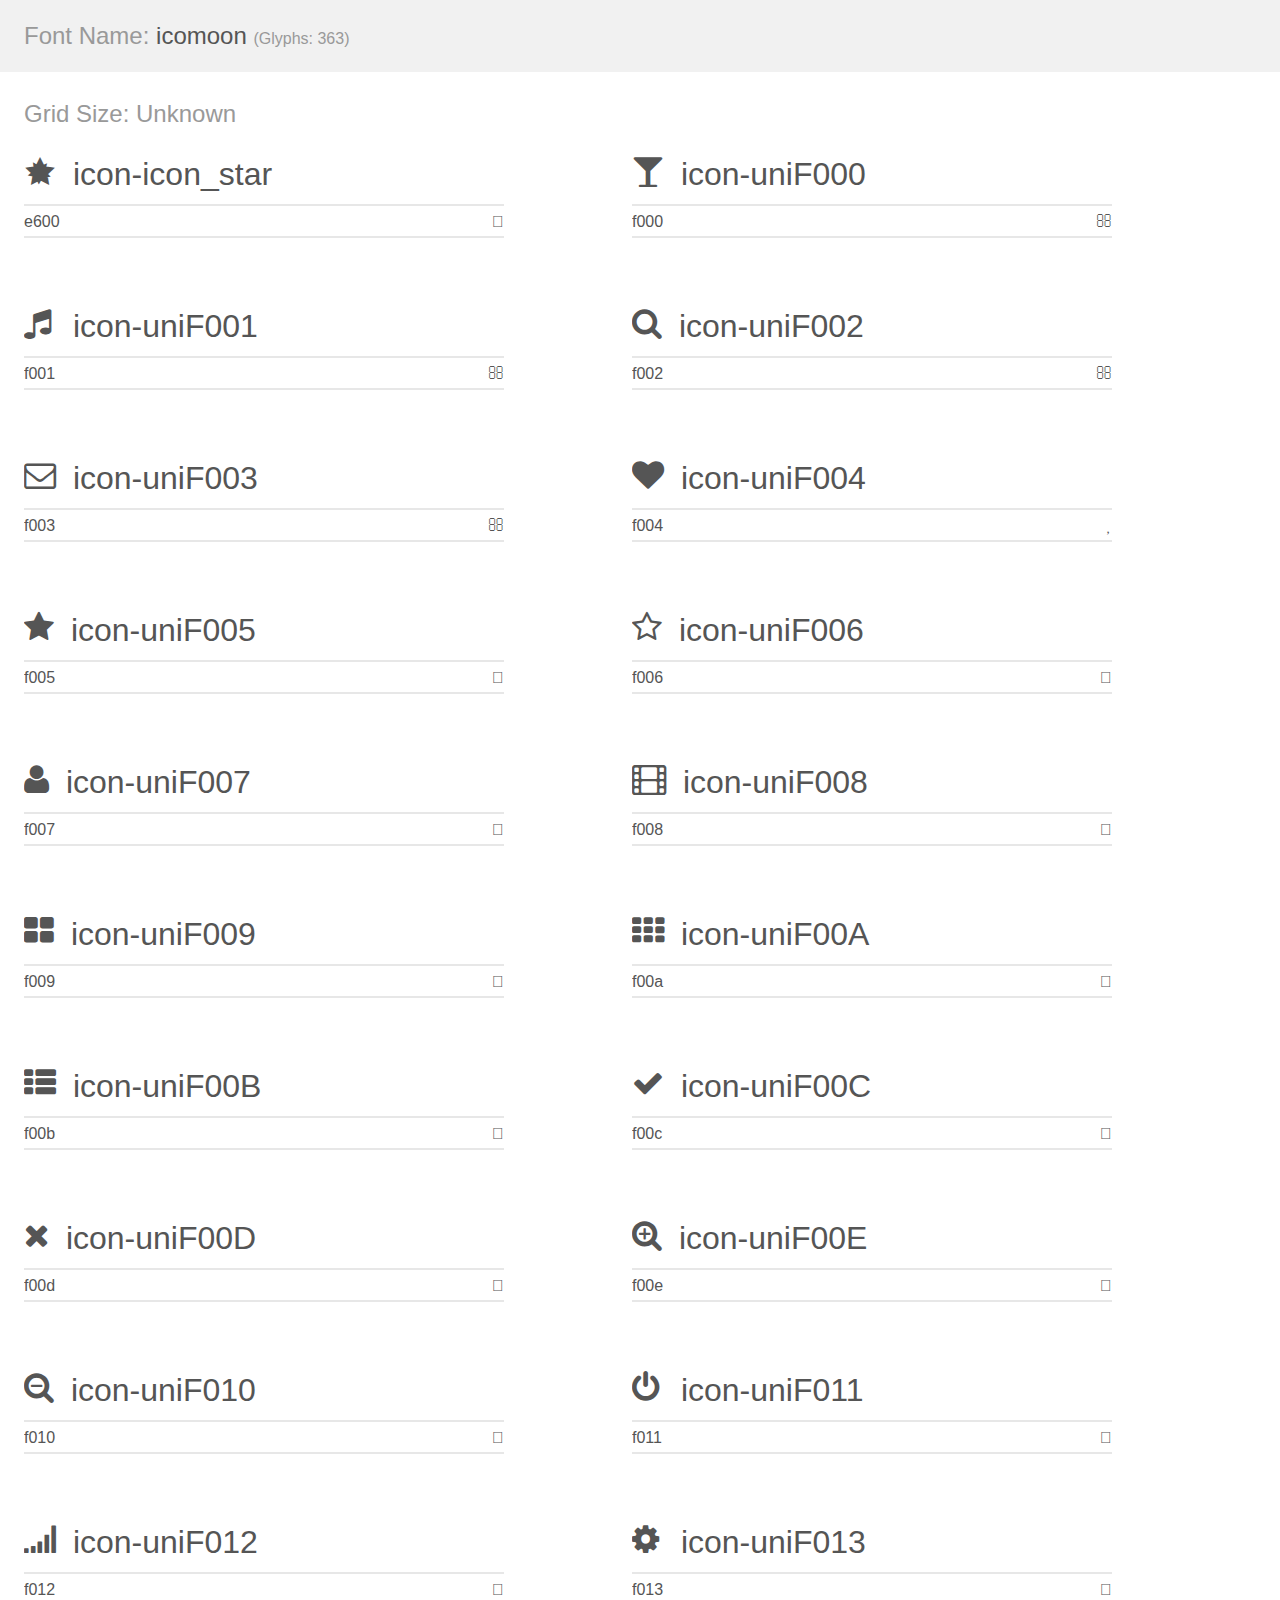
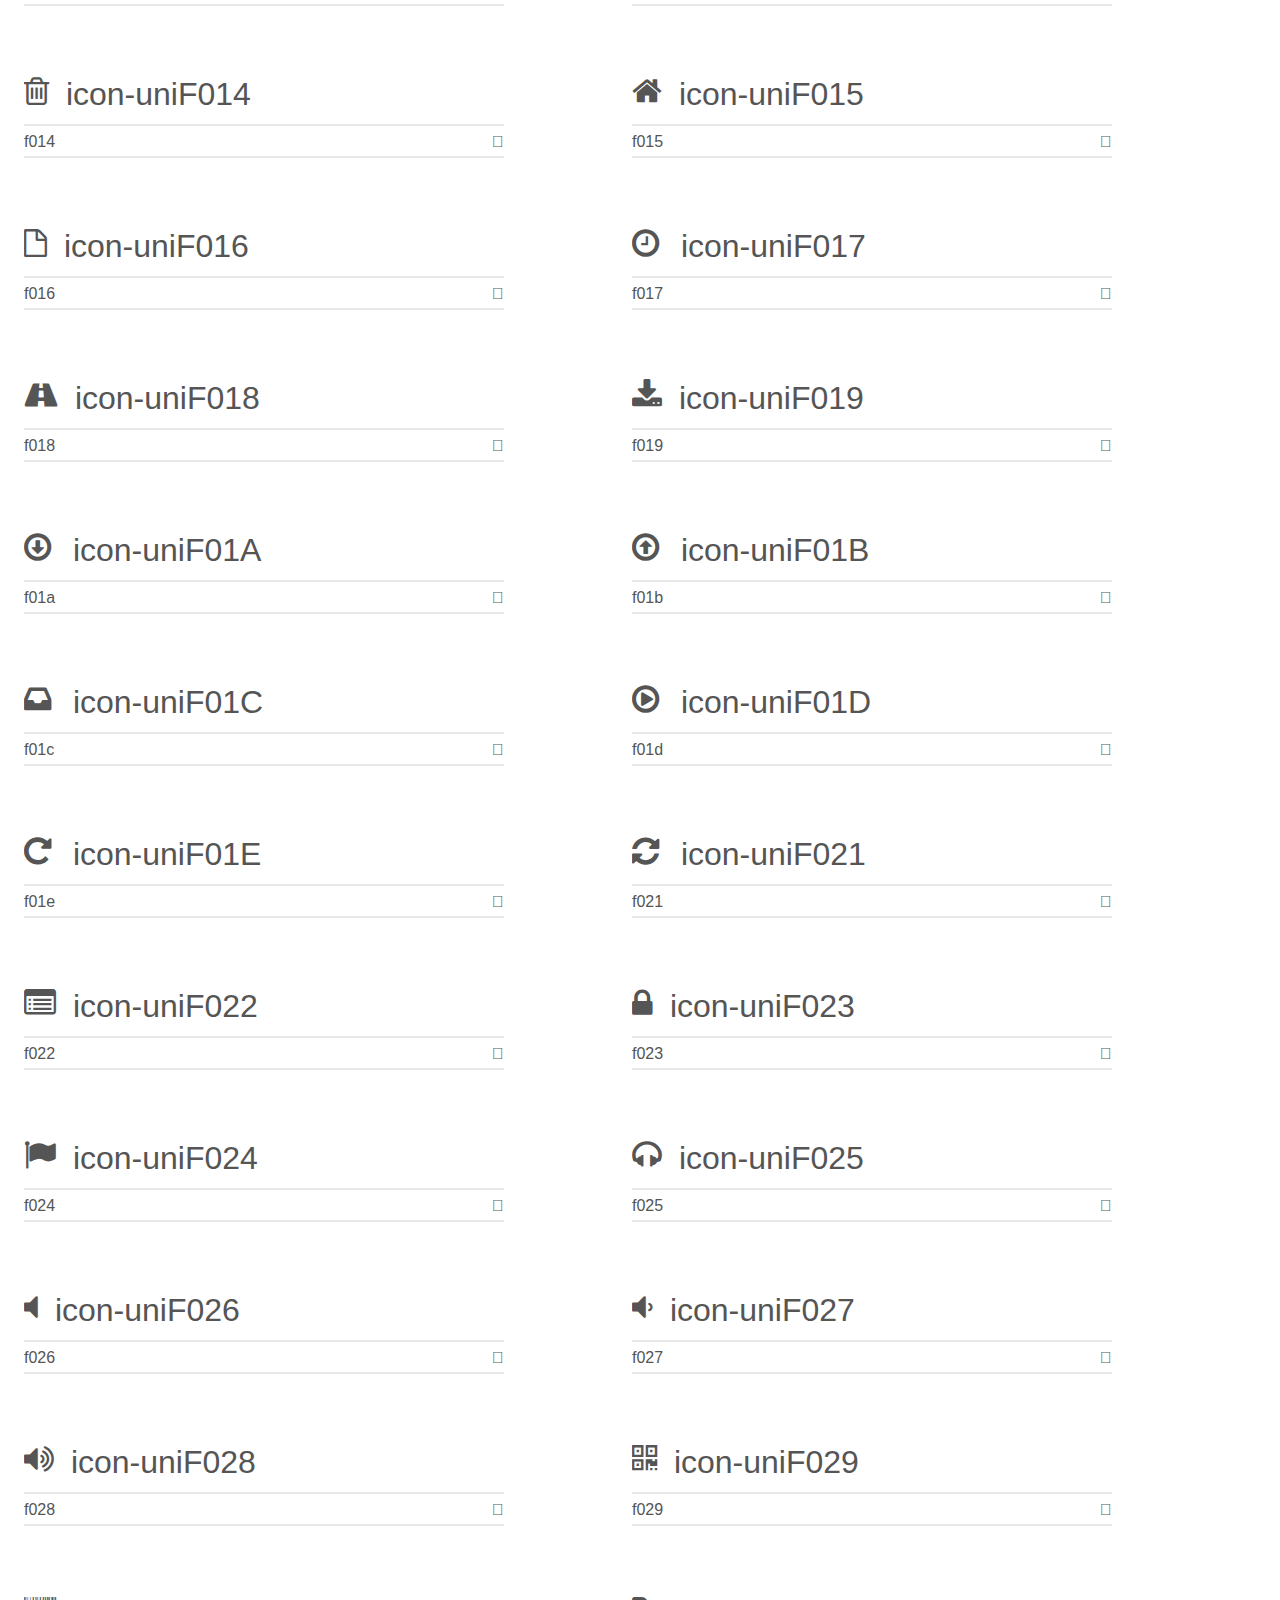
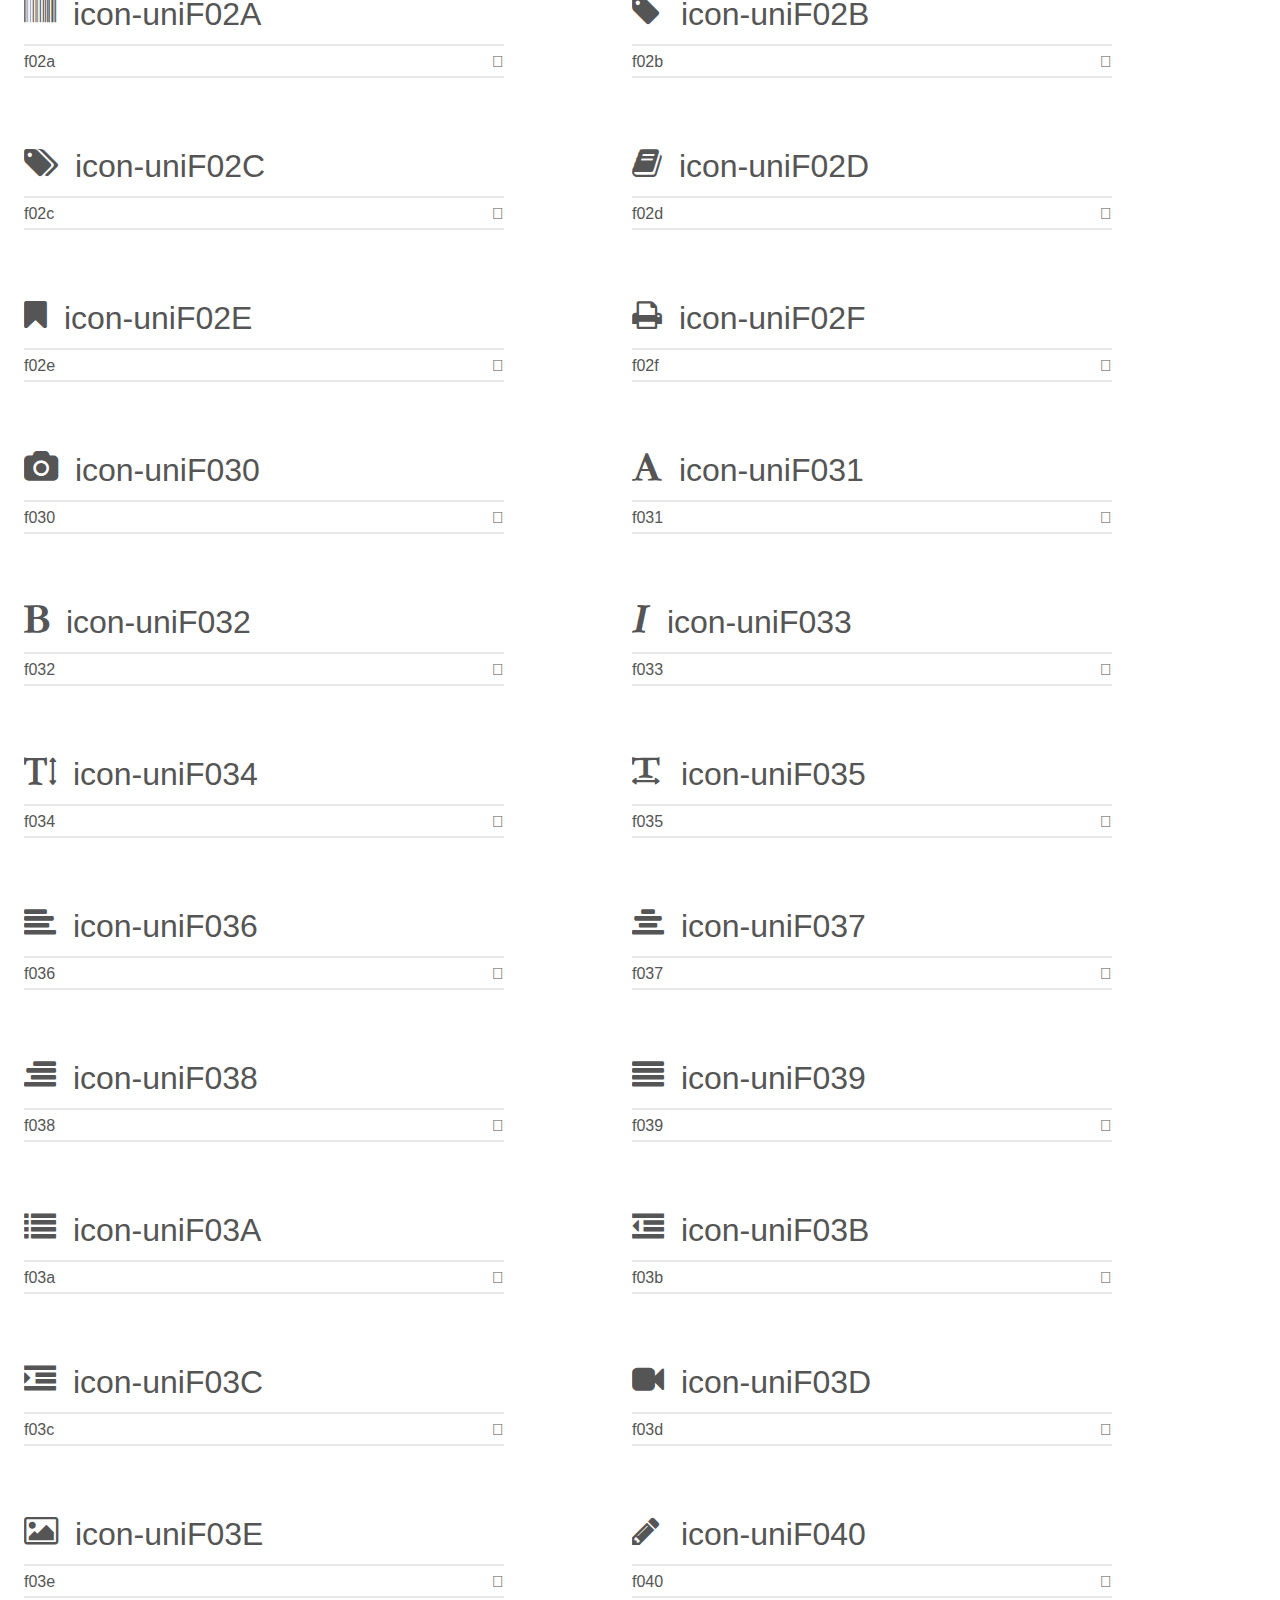
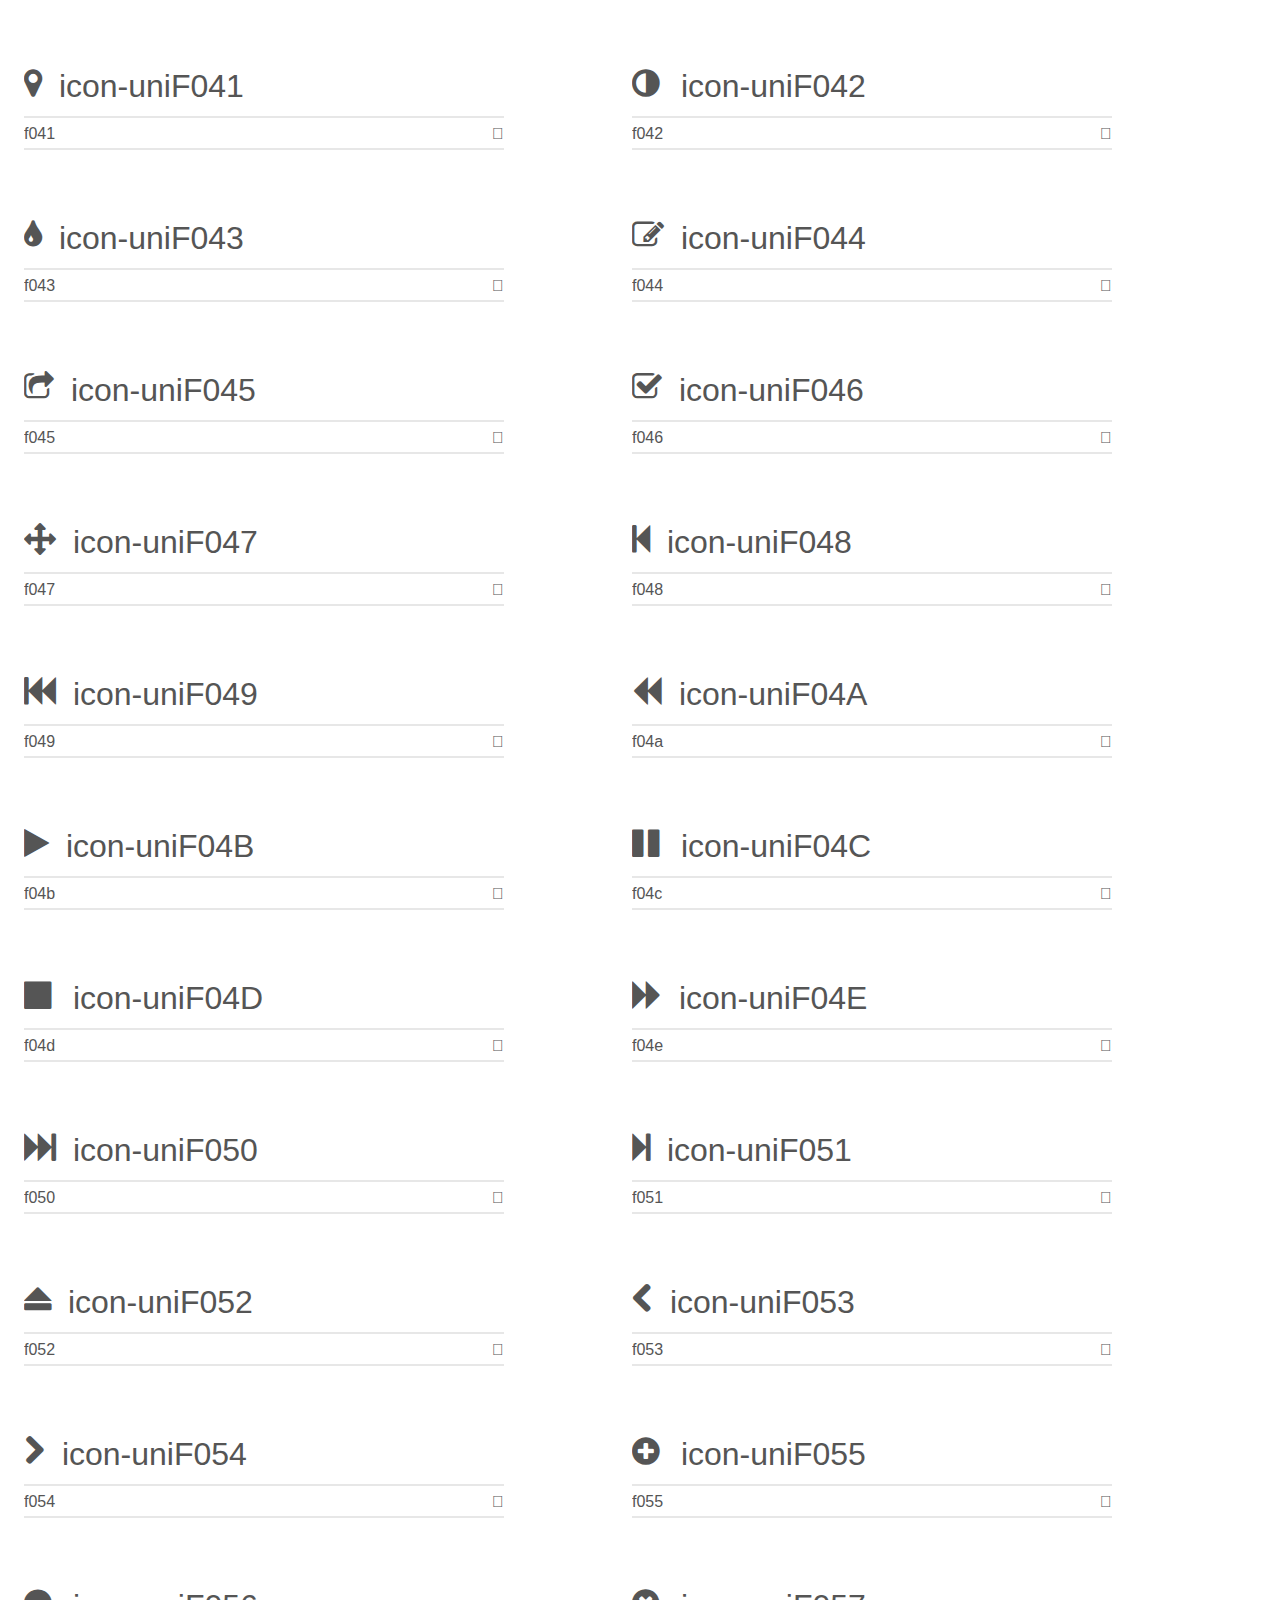
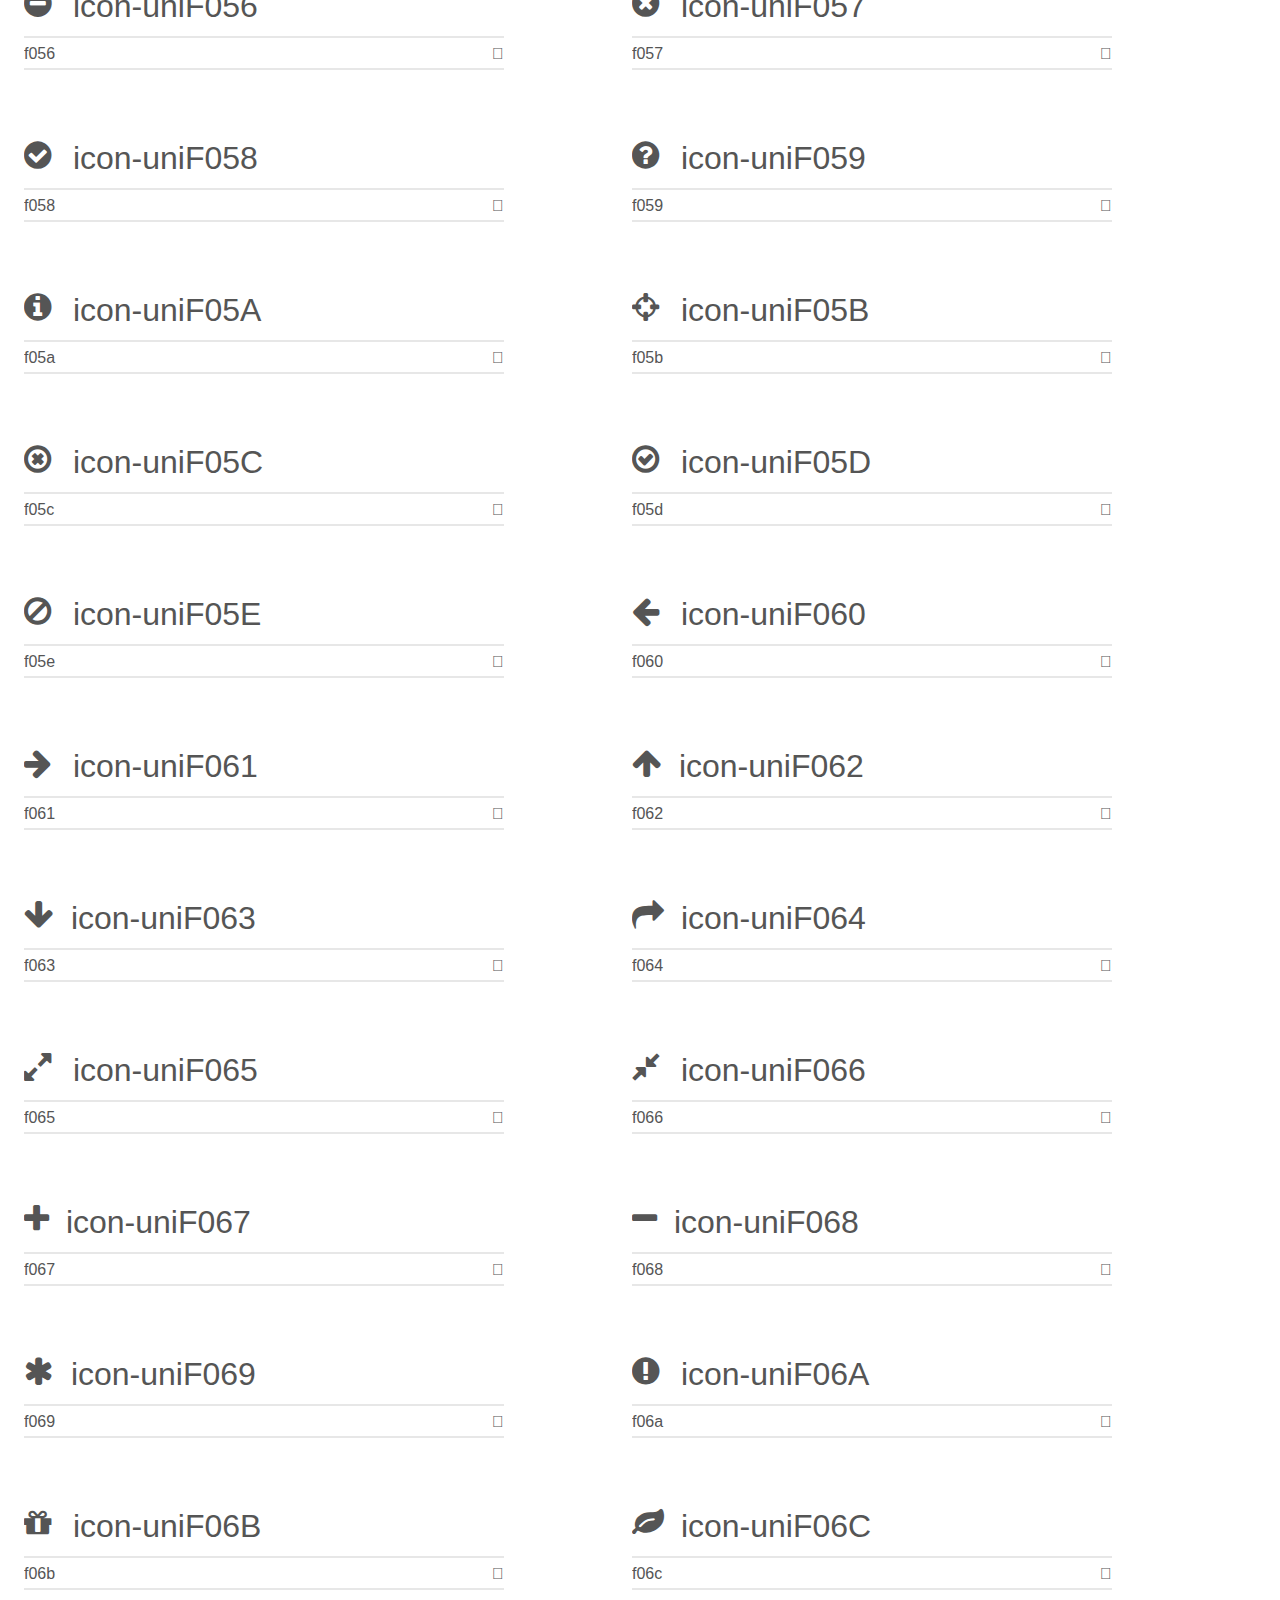
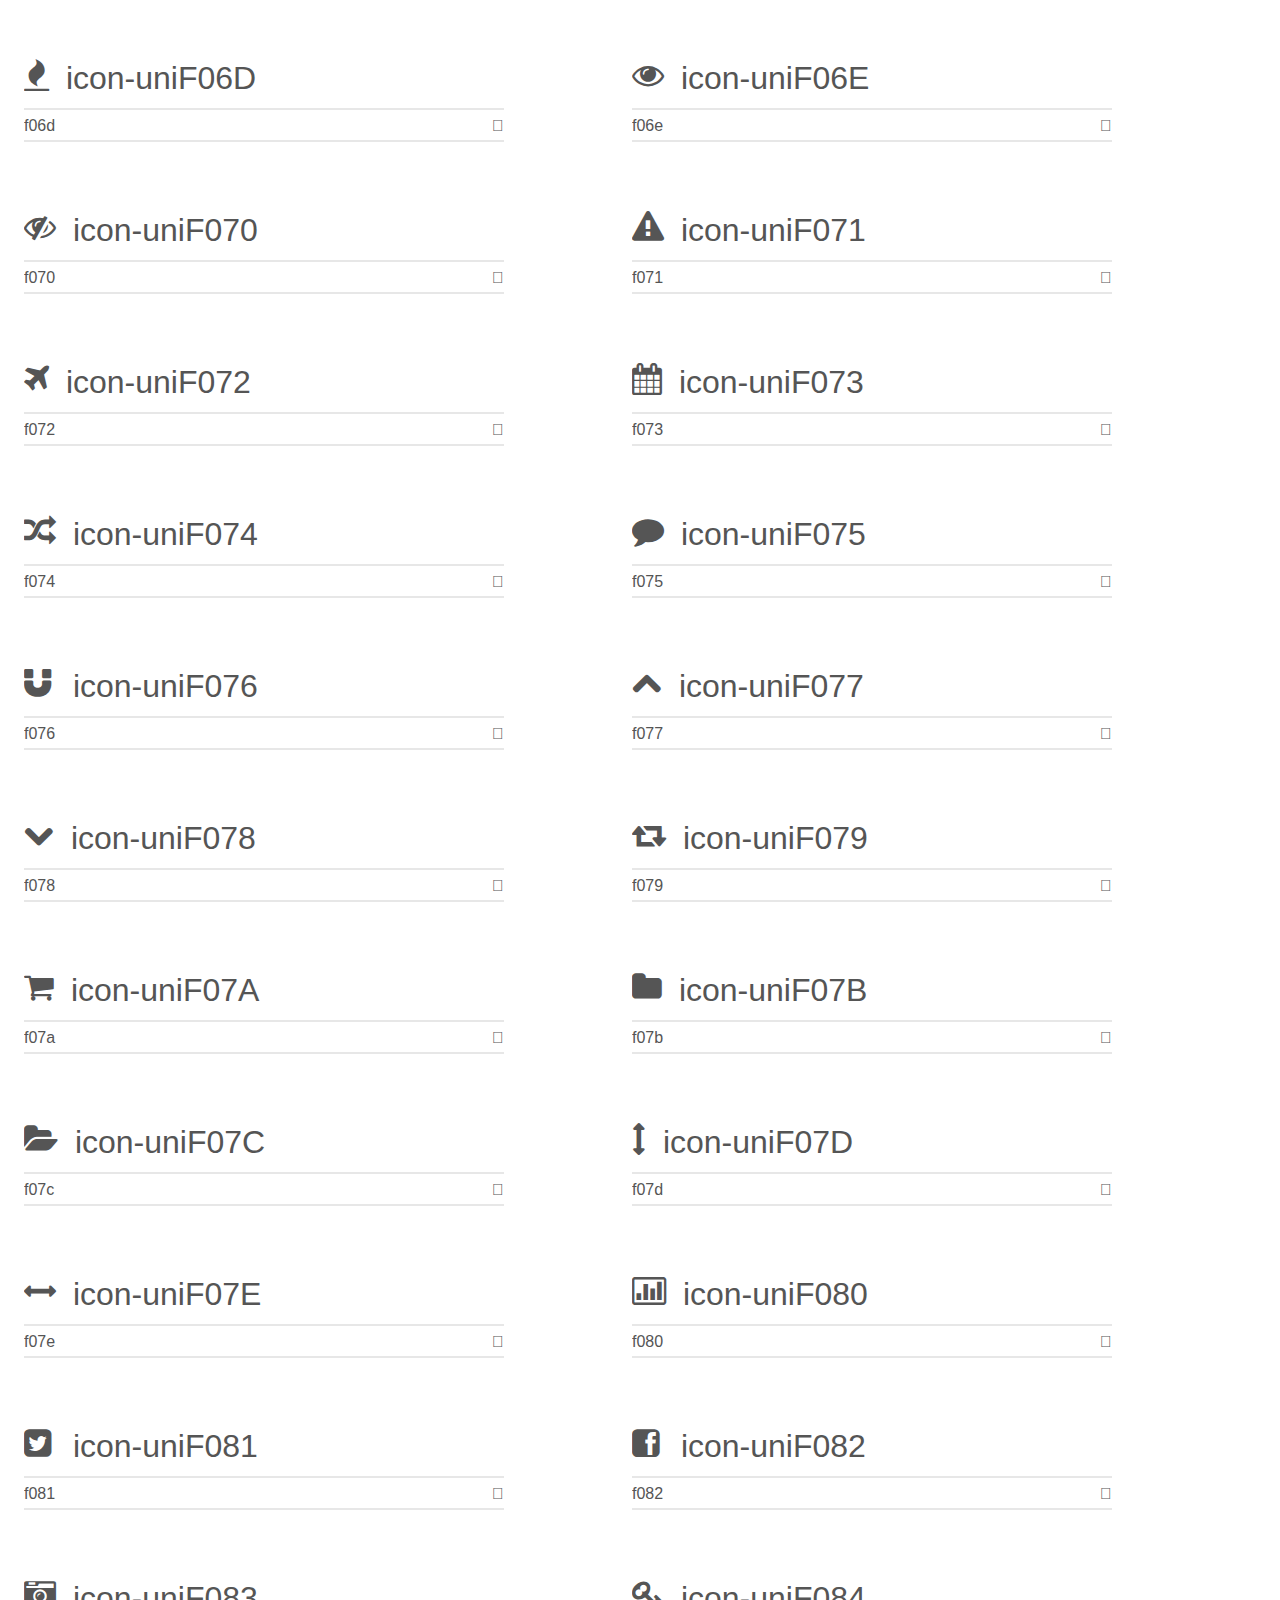
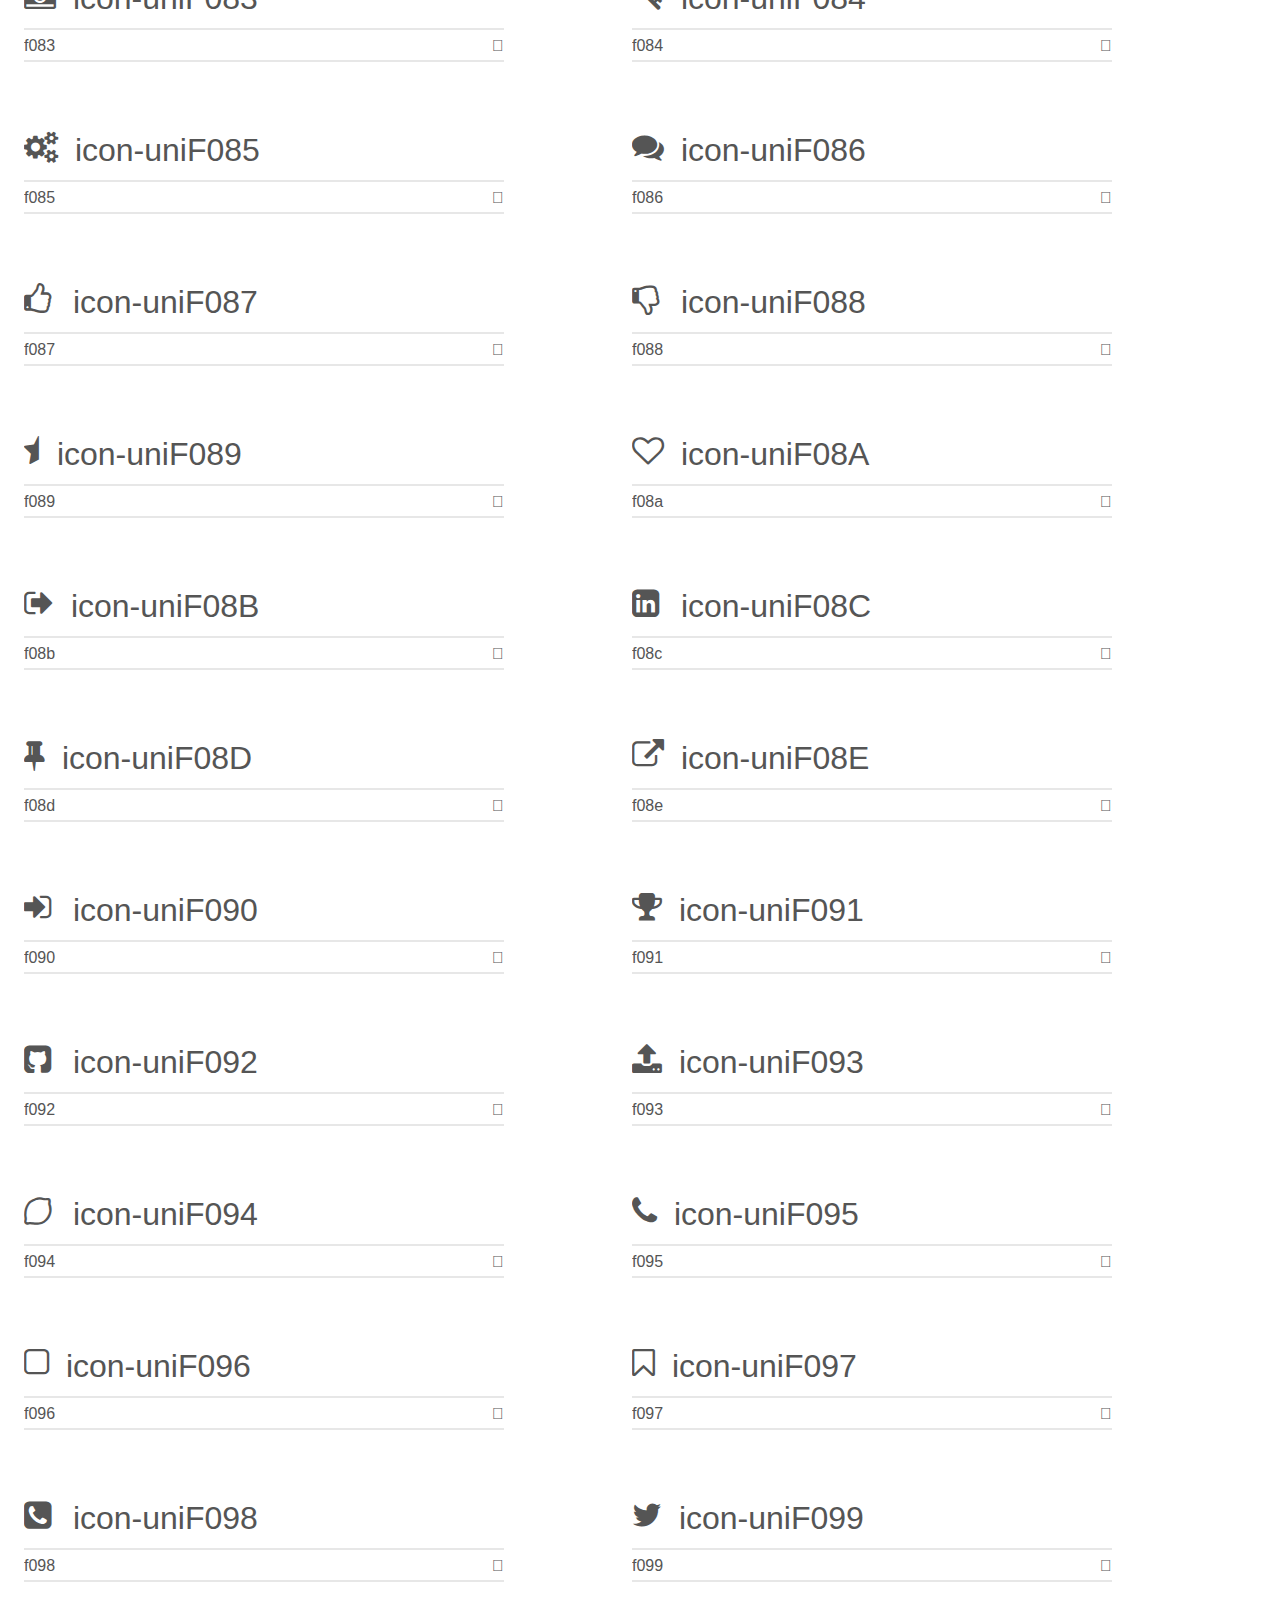
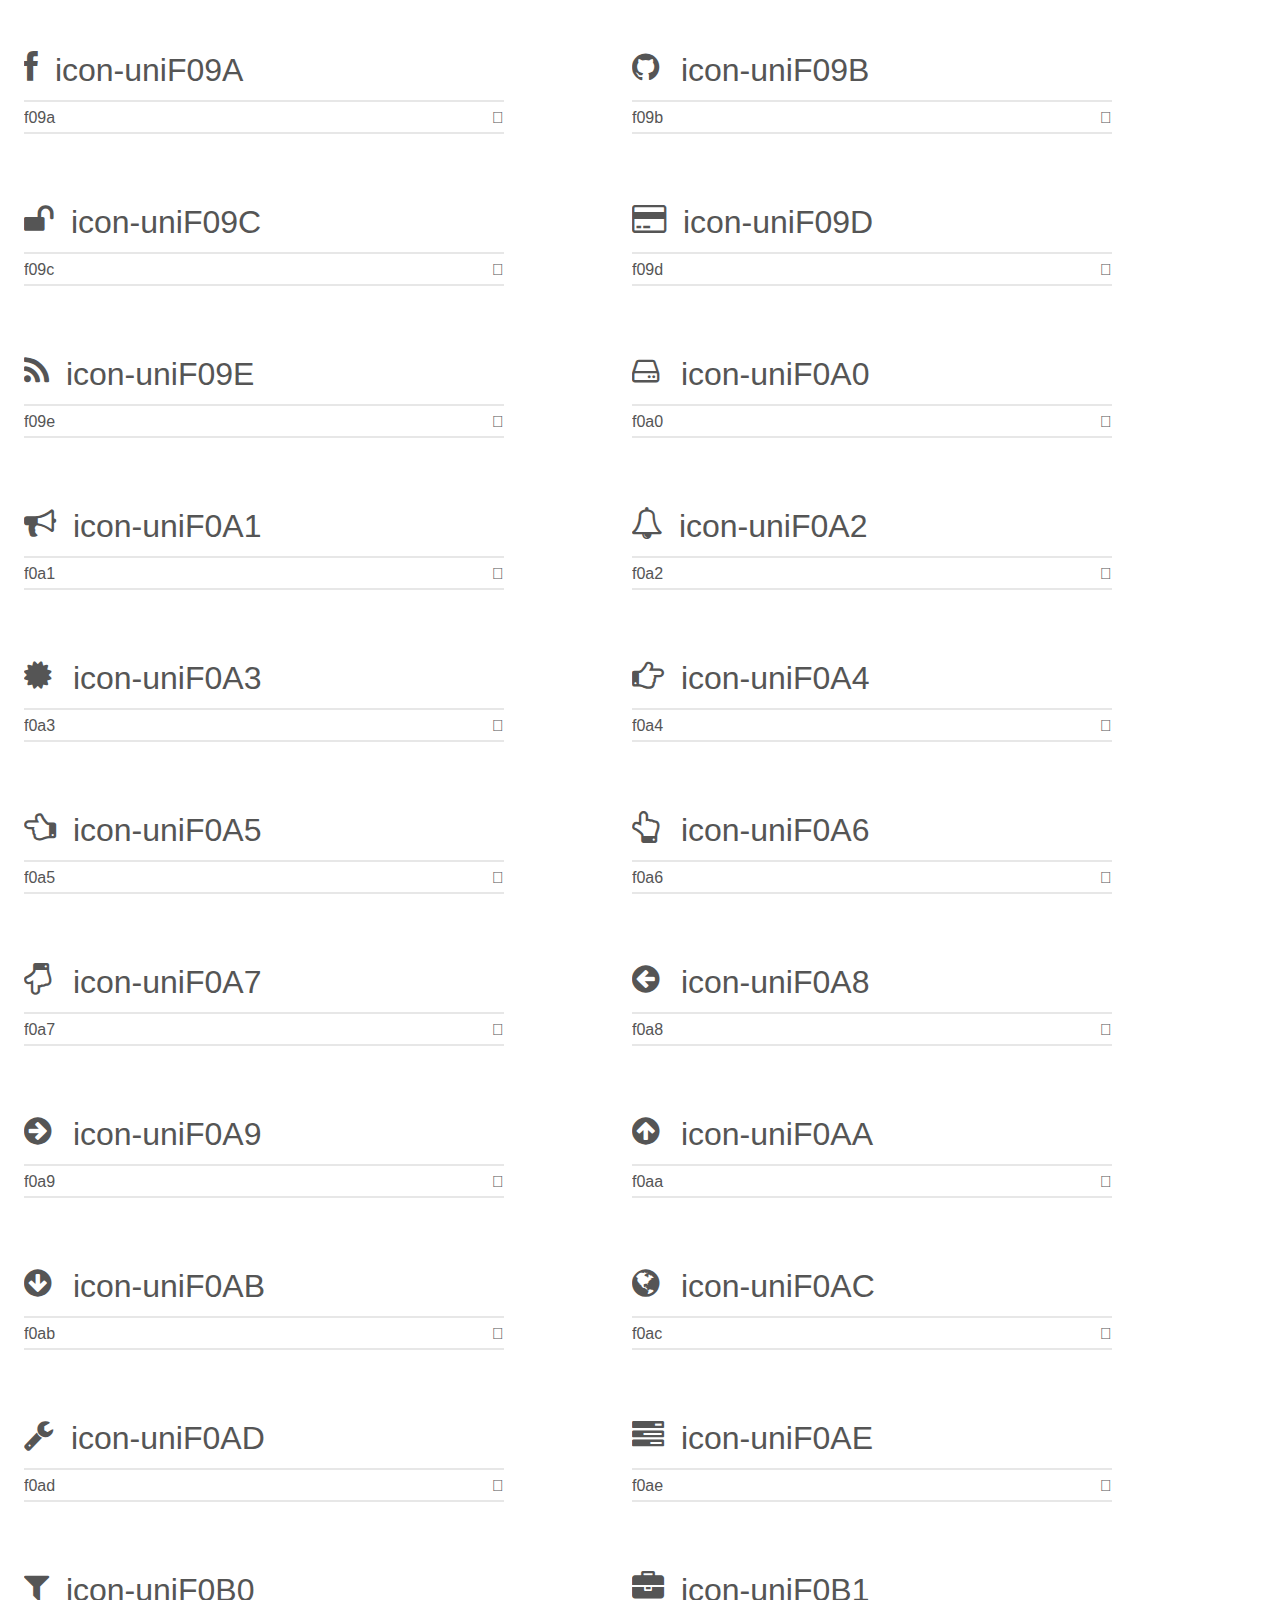
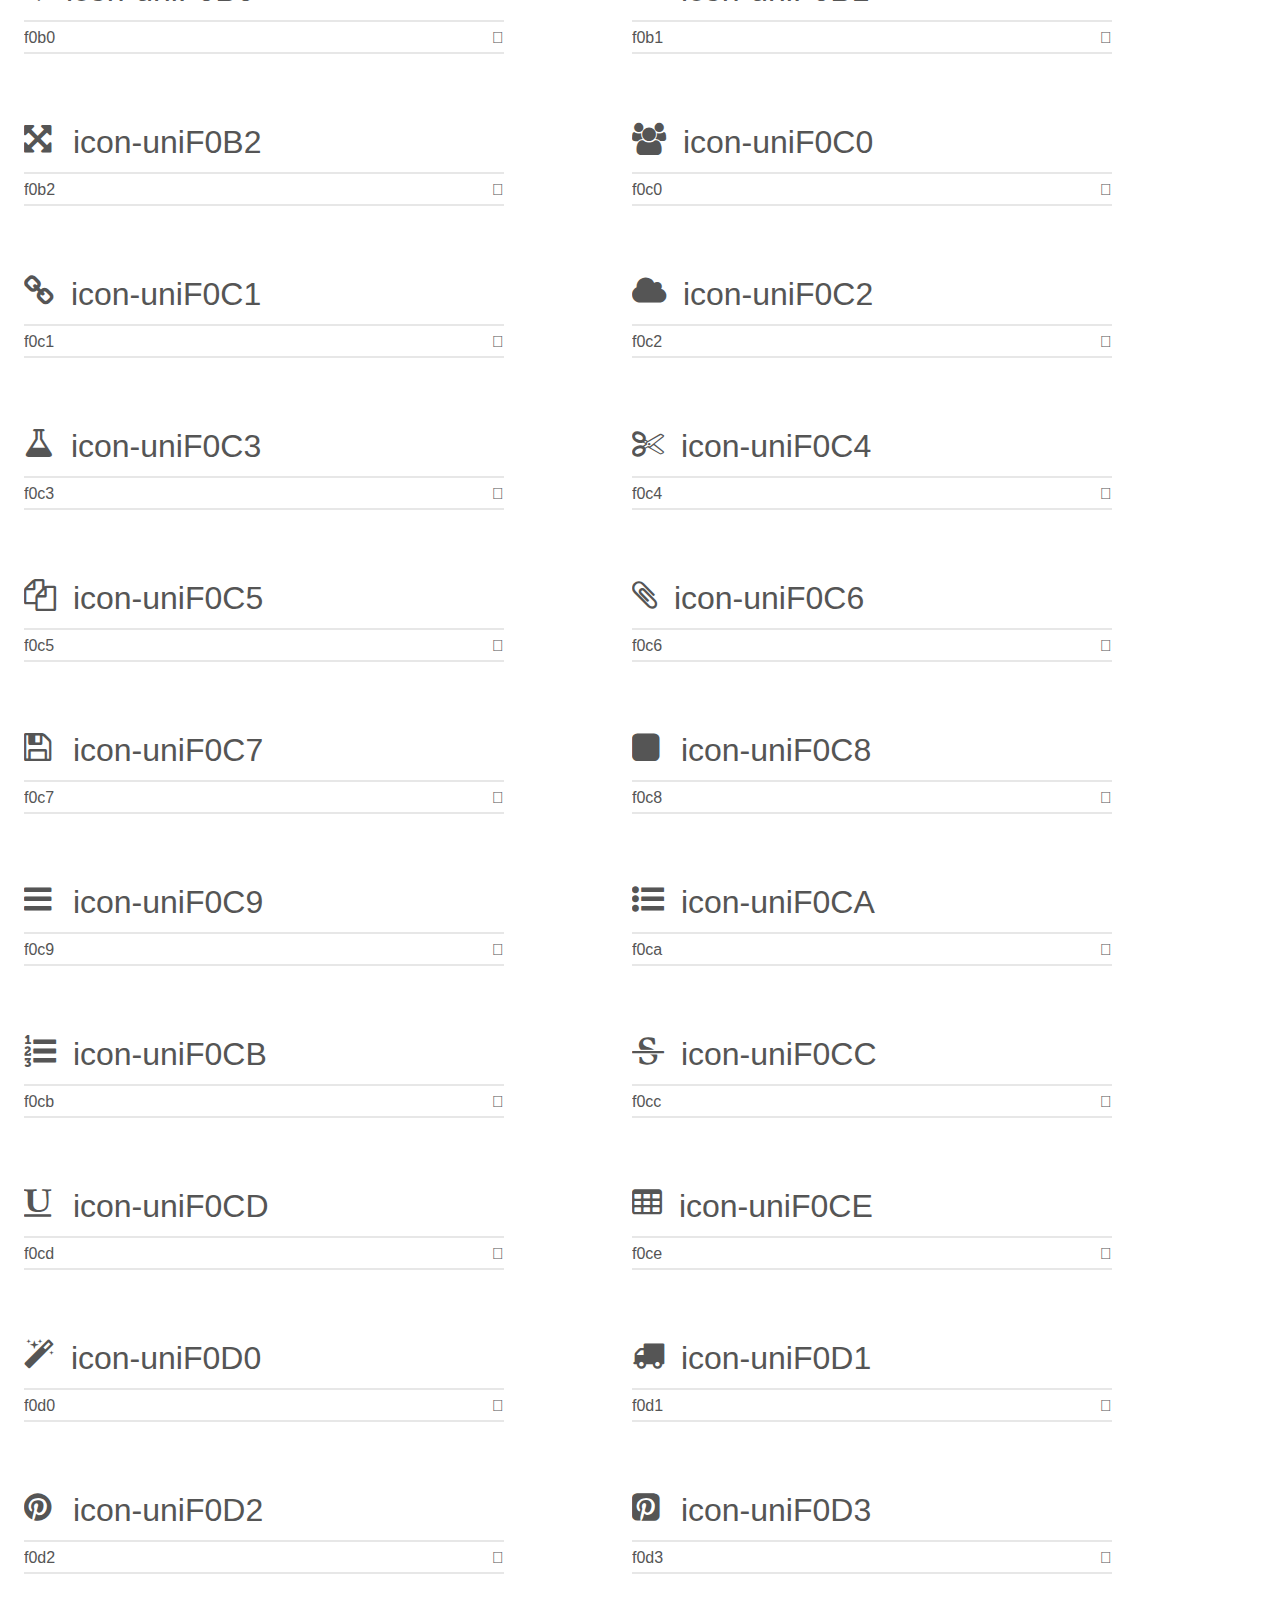
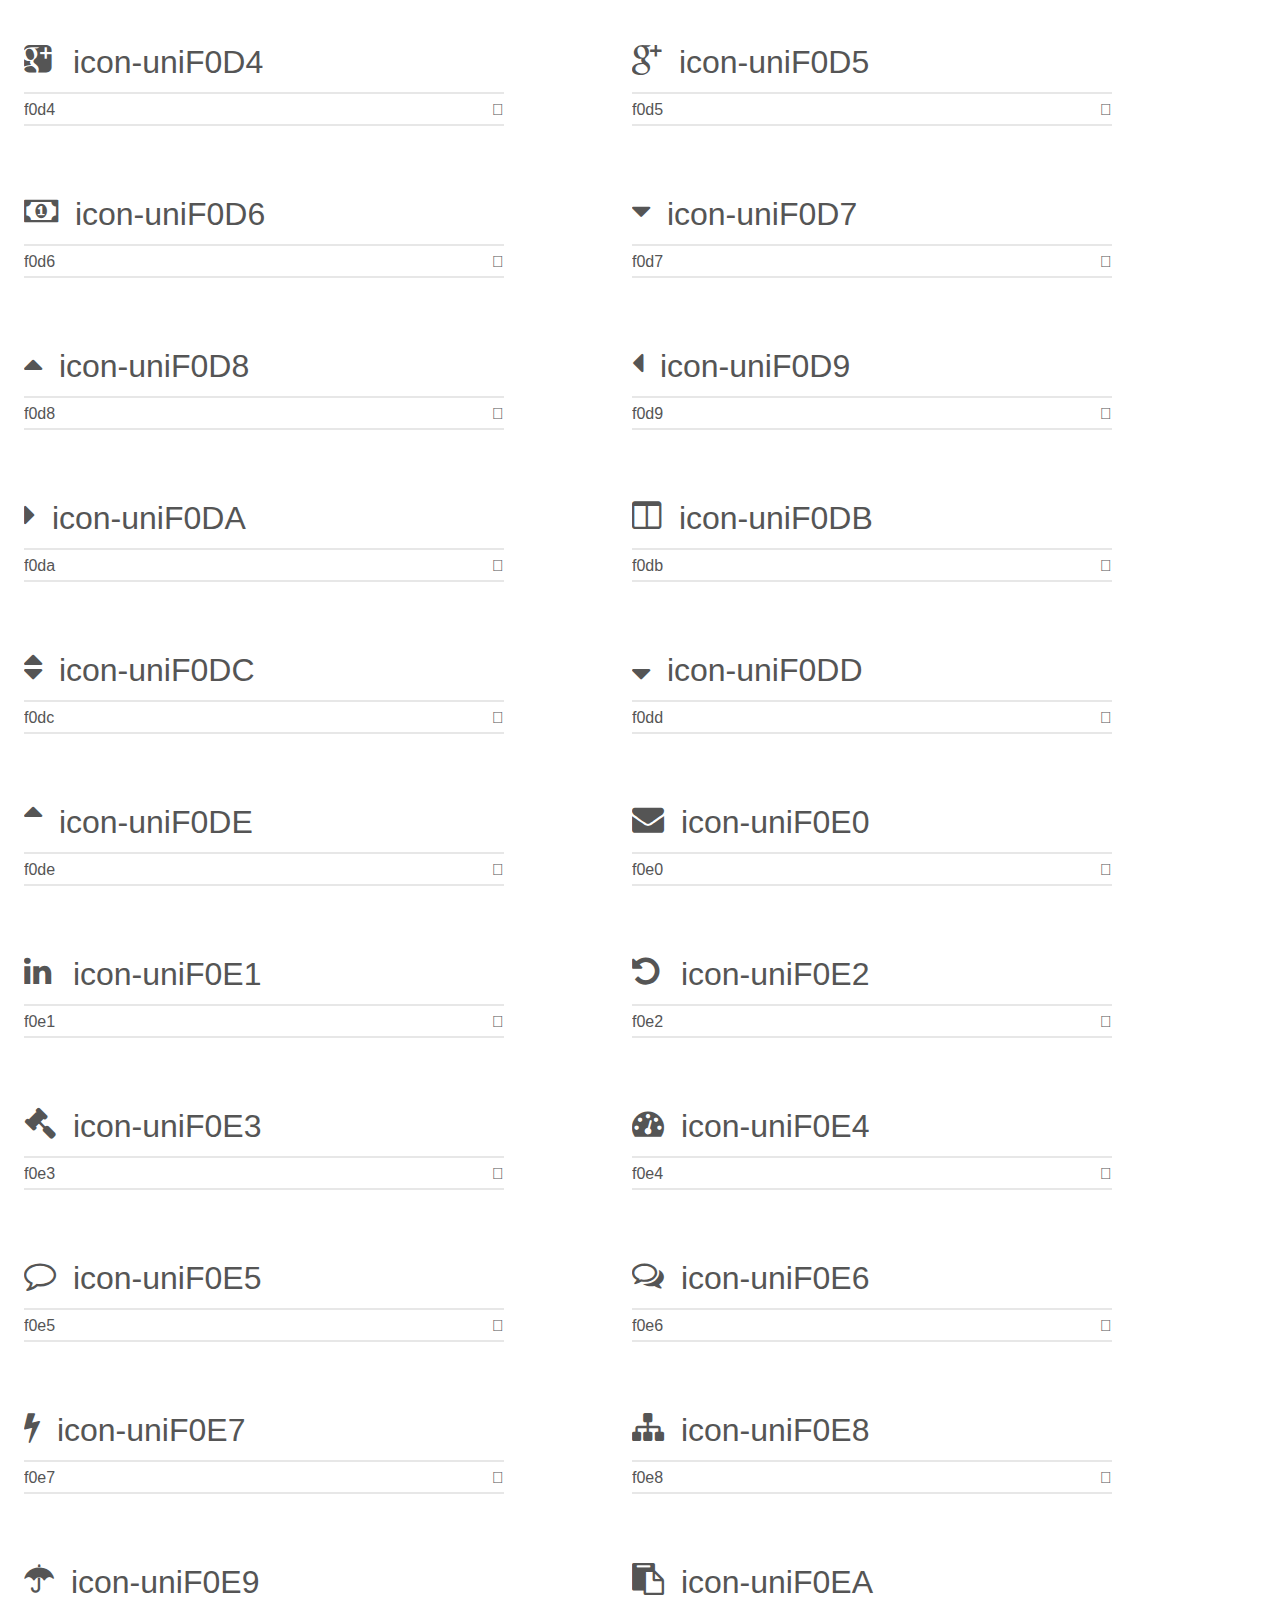
<file: icomoon/demo.html>
<!doctype html>
<html>
<head>
	<meta charset="utf-8">
	<title>IcoMoon Demo</title>
	<meta name="description" content="An Icon Font Generated By IcoMoon.io">
	<meta name="viewport" content="width=device-width">
	<link rel="stylesheet" href="demo-files/demo.css">
	<link rel="stylesheet" href="style.css"></head>
<body>
	<div class="bgc1 clearfix">
		<h1 class="mhmm mvm"><span class="fgc1">Font Name:</span> icomoon <small class="fgc1">(Glyphs:&nbsp;363)</small></h1>
	</div>
	<div class="clearfix mhl ptl">
		<h1 class="mvm mtn bshadow fgc1">Grid Size: Unknown</h1>
		<div class="glyph fs1">
			<div class="clearfix bshadow0 pbs">
				<span class="icon-icon_star"></span><span class="mls"> icon-icon_star</span>
			</div>
			<fieldset class="fs0 size1of1 clearfix">
				<input type="text" readonly value="e600" class="unit size1of2" />
				<input type="text" maxlength="1" readonly value="&#xe600;" class="unitRight size1of2 talign-right" />
			</fieldset>
			<div class="fs0 bshadow0 clearfix noLiga-true">
				<span class="unit pvs fgc1">liga: </span>
				<input type="text" readonly value="" class="liga unitRight" />
			</div>
		</div>
		<div class="glyph fs1">
			<div class="clearfix bshadow0 pbs">
				<span class="icon-uniF000"></span><span class="mls"> icon-uniF000</span>
			</div>
			<fieldset class="fs0 size1of1 clearfix">
				<input type="text" readonly value="f000" class="unit size1of2" />
				<input type="text" maxlength="1" readonly value="&#xf000;" class="unitRight size1of2 talign-right" />
			</fieldset>
			<div class="fs0 bshadow0 clearfix noLiga-true">
				<span class="unit pvs fgc1">liga: </span>
				<input type="text" readonly value="" class="liga unitRight" />
			</div>
		</div>
		<div class="glyph fs1">
			<div class="clearfix bshadow0 pbs">
				<span class="icon-uniF001"></span><span class="mls"> icon-uniF001</span>
			</div>
			<fieldset class="fs0 size1of1 clearfix">
				<input type="text" readonly value="f001" class="unit size1of2" />
				<input type="text" maxlength="1" readonly value="&#xf001;" class="unitRight size1of2 talign-right" />
			</fieldset>
			<div class="fs0 bshadow0 clearfix noLiga-true">
				<span class="unit pvs fgc1">liga: </span>
				<input type="text" readonly value="" class="liga unitRight" />
			</div>
		</div>
		<div class="glyph fs1">
			<div class="clearfix bshadow0 pbs">
				<span class="icon-uniF002"></span><span class="mls"> icon-uniF002</span>
			</div>
			<fieldset class="fs0 size1of1 clearfix">
				<input type="text" readonly value="f002" class="unit size1of2" />
				<input type="text" maxlength="1" readonly value="&#xf002;" class="unitRight size1of2 talign-right" />
			</fieldset>
			<div class="fs0 bshadow0 clearfix noLiga-true">
				<span class="unit pvs fgc1">liga: </span>
				<input type="text" readonly value="" class="liga unitRight" />
			</div>
		</div>
		<div class="glyph fs1">
			<div class="clearfix bshadow0 pbs">
				<span class="icon-uniF003"></span><span class="mls"> icon-uniF003</span>
			</div>
			<fieldset class="fs0 size1of1 clearfix">
				<input type="text" readonly value="f003" class="unit size1of2" />
				<input type="text" maxlength="1" readonly value="&#xf003;" class="unitRight size1of2 talign-right" />
			</fieldset>
			<div class="fs0 bshadow0 clearfix noLiga-true">
				<span class="unit pvs fgc1">liga: </span>
				<input type="text" readonly value="" class="liga unitRight" />
			</div>
		</div>
		<div class="glyph fs1">
			<div class="clearfix bshadow0 pbs">
				<span class="icon-uniF004"></span><span class="mls"> icon-uniF004</span>
			</div>
			<fieldset class="fs0 size1of1 clearfix">
				<input type="text" readonly value="f004" class="unit size1of2" />
				<input type="text" maxlength="1" readonly value="&#xf004;" class="unitRight size1of2 talign-right" />
			</fieldset>
			<div class="fs0 bshadow0 clearfix noLiga-true">
				<span class="unit pvs fgc1">liga: </span>
				<input type="text" readonly value="" class="liga unitRight" />
			</div>
		</div>
		<div class="glyph fs1">
			<div class="clearfix bshadow0 pbs">
				<span class="icon-uniF005"></span><span class="mls"> icon-uniF005</span>
			</div>
			<fieldset class="fs0 size1of1 clearfix">
				<input type="text" readonly value="f005" class="unit size1of2" />
				<input type="text" maxlength="1" readonly value="&#xf005;" class="unitRight size1of2 talign-right" />
			</fieldset>
			<div class="fs0 bshadow0 clearfix noLiga-true">
				<span class="unit pvs fgc1">liga: </span>
				<input type="text" readonly value="" class="liga unitRight" />
			</div>
		</div>
		<div class="glyph fs1">
			<div class="clearfix bshadow0 pbs">
				<span class="icon-uniF006"></span><span class="mls"> icon-uniF006</span>
			</div>
			<fieldset class="fs0 size1of1 clearfix">
				<input type="text" readonly value="f006" class="unit size1of2" />
				<input type="text" maxlength="1" readonly value="&#xf006;" class="unitRight size1of2 talign-right" />
			</fieldset>
			<div class="fs0 bshadow0 clearfix noLiga-true">
				<span class="unit pvs fgc1">liga: </span>
				<input type="text" readonly value="" class="liga unitRight" />
			</div>
		</div>
		<div class="glyph fs1">
			<div class="clearfix bshadow0 pbs">
				<span class="icon-uniF007"></span><span class="mls"> icon-uniF007</span>
			</div>
			<fieldset class="fs0 size1of1 clearfix">
				<input type="text" readonly value="f007" class="unit size1of2" />
				<input type="text" maxlength="1" readonly value="&#xf007;" class="unitRight size1of2 talign-right" />
			</fieldset>
			<div class="fs0 bshadow0 clearfix noLiga-true">
				<span class="unit pvs fgc1">liga: </span>
				<input type="text" readonly value="" class="liga unitRight" />
			</div>
		</div>
		<div class="glyph fs1">
			<div class="clearfix bshadow0 pbs">
				<span class="icon-uniF008"></span><span class="mls"> icon-uniF008</span>
			</div>
			<fieldset class="fs0 size1of1 clearfix">
				<input type="text" readonly value="f008" class="unit size1of2" />
				<input type="text" maxlength="1" readonly value="&#xf008;" class="unitRight size1of2 talign-right" />
			</fieldset>
			<div class="fs0 bshadow0 clearfix noLiga-true">
				<span class="unit pvs fgc1">liga: </span>
				<input type="text" readonly value="" class="liga unitRight" />
			</div>
		</div>
		<div class="glyph fs1">
			<div class="clearfix bshadow0 pbs">
				<span class="icon-uniF009"></span><span class="mls"> icon-uniF009</span>
			</div>
			<fieldset class="fs0 size1of1 clearfix">
				<input type="text" readonly value="f009" class="unit size1of2" />
				<input type="text" maxlength="1" readonly value="&#xf009;" class="unitRight size1of2 talign-right" />
			</fieldset>
			<div class="fs0 bshadow0 clearfix noLiga-true">
				<span class="unit pvs fgc1">liga: </span>
				<input type="text" readonly value="" class="liga unitRight" />
			</div>
		</div>
		<div class="glyph fs1">
			<div class="clearfix bshadow0 pbs">
				<span class="icon-uniF00A"></span><span class="mls"> icon-uniF00A</span>
			</div>
			<fieldset class="fs0 size1of1 clearfix">
				<input type="text" readonly value="f00a" class="unit size1of2" />
				<input type="text" maxlength="1" readonly value="&#xf00a;" class="unitRight size1of2 talign-right" />
			</fieldset>
			<div class="fs0 bshadow0 clearfix noLiga-true">
				<span class="unit pvs fgc1">liga: </span>
				<input type="text" readonly value="" class="liga unitRight" />
			</div>
		</div>
		<div class="glyph fs1">
			<div class="clearfix bshadow0 pbs">
				<span class="icon-uniF00B"></span><span class="mls"> icon-uniF00B</span>
			</div>
			<fieldset class="fs0 size1of1 clearfix">
				<input type="text" readonly value="f00b" class="unit size1of2" />
				<input type="text" maxlength="1" readonly value="&#xf00b;" class="unitRight size1of2 talign-right" />
			</fieldset>
			<div class="fs0 bshadow0 clearfix noLiga-true">
				<span class="unit pvs fgc1">liga: </span>
				<input type="text" readonly value="" class="liga unitRight" />
			</div>
		</div>
		<div class="glyph fs1">
			<div class="clearfix bshadow0 pbs">
				<span class="icon-uniF00C"></span><span class="mls"> icon-uniF00C</span>
			</div>
			<fieldset class="fs0 size1of1 clearfix">
				<input type="text" readonly value="f00c" class="unit size1of2" />
				<input type="text" maxlength="1" readonly value="&#xf00c;" class="unitRight size1of2 talign-right" />
			</fieldset>
			<div class="fs0 bshadow0 clearfix noLiga-true">
				<span class="unit pvs fgc1">liga: </span>
				<input type="text" readonly value="" class="liga unitRight" />
			</div>
		</div>
		<div class="glyph fs1">
			<div class="clearfix bshadow0 pbs">
				<span class="icon-uniF00D"></span><span class="mls"> icon-uniF00D</span>
			</div>
			<fieldset class="fs0 size1of1 clearfix">
				<input type="text" readonly value="f00d" class="unit size1of2" />
				<input type="text" maxlength="1" readonly value="&#xf00d;" class="unitRight size1of2 talign-right" />
			</fieldset>
			<div class="fs0 bshadow0 clearfix noLiga-true">
				<span class="unit pvs fgc1">liga: </span>
				<input type="text" readonly value="" class="liga unitRight" />
			</div>
		</div>
		<div class="glyph fs1">
			<div class="clearfix bshadow0 pbs">
				<span class="icon-uniF00E"></span><span class="mls"> icon-uniF00E</span>
			</div>
			<fieldset class="fs0 size1of1 clearfix">
				<input type="text" readonly value="f00e" class="unit size1of2" />
				<input type="text" maxlength="1" readonly value="&#xf00e;" class="unitRight size1of2 talign-right" />
			</fieldset>
			<div class="fs0 bshadow0 clearfix noLiga-true">
				<span class="unit pvs fgc1">liga: </span>
				<input type="text" readonly value="" class="liga unitRight" />
			</div>
		</div>
		<div class="glyph fs1">
			<div class="clearfix bshadow0 pbs">
				<span class="icon-uniF010"></span><span class="mls"> icon-uniF010</span>
			</div>
			<fieldset class="fs0 size1of1 clearfix">
				<input type="text" readonly value="f010" class="unit size1of2" />
				<input type="text" maxlength="1" readonly value="&#xf010;" class="unitRight size1of2 talign-right" />
			</fieldset>
			<div class="fs0 bshadow0 clearfix noLiga-true">
				<span class="unit pvs fgc1">liga: </span>
				<input type="text" readonly value="" class="liga unitRight" />
			</div>
		</div>
		<div class="glyph fs1">
			<div class="clearfix bshadow0 pbs">
				<span class="icon-uniF011"></span><span class="mls"> icon-uniF011</span>
			</div>
			<fieldset class="fs0 size1of1 clearfix">
				<input type="text" readonly value="f011" class="unit size1of2" />
				<input type="text" maxlength="1" readonly value="&#xf011;" class="unitRight size1of2 talign-right" />
			</fieldset>
			<div class="fs0 bshadow0 clearfix noLiga-true">
				<span class="unit pvs fgc1">liga: </span>
				<input type="text" readonly value="" class="liga unitRight" />
			</div>
		</div>
		<div class="glyph fs1">
			<div class="clearfix bshadow0 pbs">
				<span class="icon-uniF012"></span><span class="mls"> icon-uniF012</span>
			</div>
			<fieldset class="fs0 size1of1 clearfix">
				<input type="text" readonly value="f012" class="unit size1of2" />
				<input type="text" maxlength="1" readonly value="&#xf012;" class="unitRight size1of2 talign-right" />
			</fieldset>
			<div class="fs0 bshadow0 clearfix noLiga-true">
				<span class="unit pvs fgc1">liga: </span>
				<input type="text" readonly value="" class="liga unitRight" />
			</div>
		</div>
		<div class="glyph fs1">
			<div class="clearfix bshadow0 pbs">
				<span class="icon-uniF013"></span><span class="mls"> icon-uniF013</span>
			</div>
			<fieldset class="fs0 size1of1 clearfix">
				<input type="text" readonly value="f013" class="unit size1of2" />
				<input type="text" maxlength="1" readonly value="&#xf013;" class="unitRight size1of2 talign-right" />
			</fieldset>
			<div class="fs0 bshadow0 clearfix noLiga-true">
				<span class="unit pvs fgc1">liga: </span>
				<input type="text" readonly value="" class="liga unitRight" />
			</div>
		</div>
		<div class="glyph fs1">
			<div class="clearfix bshadow0 pbs">
				<span class="icon-uniF014"></span><span class="mls"> icon-uniF014</span>
			</div>
			<fieldset class="fs0 size1of1 clearfix">
				<input type="text" readonly value="f014" class="unit size1of2" />
				<input type="text" maxlength="1" readonly value="&#xf014;" class="unitRight size1of2 talign-right" />
			</fieldset>
			<div class="fs0 bshadow0 clearfix noLiga-true">
				<span class="unit pvs fgc1">liga: </span>
				<input type="text" readonly value="" class="liga unitRight" />
			</div>
		</div>
		<div class="glyph fs1">
			<div class="clearfix bshadow0 pbs">
				<span class="icon-uniF015"></span><span class="mls"> icon-uniF015</span>
			</div>
			<fieldset class="fs0 size1of1 clearfix">
				<input type="text" readonly value="f015" class="unit size1of2" />
				<input type="text" maxlength="1" readonly value="&#xf015;" class="unitRight size1of2 talign-right" />
			</fieldset>
			<div class="fs0 bshadow0 clearfix noLiga-true">
				<span class="unit pvs fgc1">liga: </span>
				<input type="text" readonly value="" class="liga unitRight" />
			</div>
		</div>
		<div class="glyph fs1">
			<div class="clearfix bshadow0 pbs">
				<span class="icon-uniF016"></span><span class="mls"> icon-uniF016</span>
			</div>
			<fieldset class="fs0 size1of1 clearfix">
				<input type="text" readonly value="f016" class="unit size1of2" />
				<input type="text" maxlength="1" readonly value="&#xf016;" class="unitRight size1of2 talign-right" />
			</fieldset>
			<div class="fs0 bshadow0 clearfix noLiga-true">
				<span class="unit pvs fgc1">liga: </span>
				<input type="text" readonly value="" class="liga unitRight" />
			</div>
		</div>
		<div class="glyph fs1">
			<div class="clearfix bshadow0 pbs">
				<span class="icon-uniF017"></span><span class="mls"> icon-uniF017</span>
			</div>
			<fieldset class="fs0 size1of1 clearfix">
				<input type="text" readonly value="f017" class="unit size1of2" />
				<input type="text" maxlength="1" readonly value="&#xf017;" class="unitRight size1of2 talign-right" />
			</fieldset>
			<div class="fs0 bshadow0 clearfix noLiga-true">
				<span class="unit pvs fgc1">liga: </span>
				<input type="text" readonly value="" class="liga unitRight" />
			</div>
		</div>
		<div class="glyph fs1">
			<div class="clearfix bshadow0 pbs">
				<span class="icon-uniF018"></span><span class="mls"> icon-uniF018</span>
			</div>
			<fieldset class="fs0 size1of1 clearfix">
				<input type="text" readonly value="f018" class="unit size1of2" />
				<input type="text" maxlength="1" readonly value="&#xf018;" class="unitRight size1of2 talign-right" />
			</fieldset>
			<div class="fs0 bshadow0 clearfix noLiga-true">
				<span class="unit pvs fgc1">liga: </span>
				<input type="text" readonly value="" class="liga unitRight" />
			</div>
		</div>
		<div class="glyph fs1">
			<div class="clearfix bshadow0 pbs">
				<span class="icon-uniF019"></span><span class="mls"> icon-uniF019</span>
			</div>
			<fieldset class="fs0 size1of1 clearfix">
				<input type="text" readonly value="f019" class="unit size1of2" />
				<input type="text" maxlength="1" readonly value="&#xf019;" class="unitRight size1of2 talign-right" />
			</fieldset>
			<div class="fs0 bshadow0 clearfix noLiga-true">
				<span class="unit pvs fgc1">liga: </span>
				<input type="text" readonly value="" class="liga unitRight" />
			</div>
		</div>
		<div class="glyph fs1">
			<div class="clearfix bshadow0 pbs">
				<span class="icon-uniF01A"></span><span class="mls"> icon-uniF01A</span>
			</div>
			<fieldset class="fs0 size1of1 clearfix">
				<input type="text" readonly value="f01a" class="unit size1of2" />
				<input type="text" maxlength="1" readonly value="&#xf01a;" class="unitRight size1of2 talign-right" />
			</fieldset>
			<div class="fs0 bshadow0 clearfix noLiga-true">
				<span class="unit pvs fgc1">liga: </span>
				<input type="text" readonly value="" class="liga unitRight" />
			</div>
		</div>
		<div class="glyph fs1">
			<div class="clearfix bshadow0 pbs">
				<span class="icon-uniF01B"></span><span class="mls"> icon-uniF01B</span>
			</div>
			<fieldset class="fs0 size1of1 clearfix">
				<input type="text" readonly value="f01b" class="unit size1of2" />
				<input type="text" maxlength="1" readonly value="&#xf01b;" class="unitRight size1of2 talign-right" />
			</fieldset>
			<div class="fs0 bshadow0 clearfix noLiga-true">
				<span class="unit pvs fgc1">liga: </span>
				<input type="text" readonly value="" class="liga unitRight" />
			</div>
		</div>
		<div class="glyph fs1">
			<div class="clearfix bshadow0 pbs">
				<span class="icon-uniF01C"></span><span class="mls"> icon-uniF01C</span>
			</div>
			<fieldset class="fs0 size1of1 clearfix">
				<input type="text" readonly value="f01c" class="unit size1of2" />
				<input type="text" maxlength="1" readonly value="&#xf01c;" class="unitRight size1of2 talign-right" />
			</fieldset>
			<div class="fs0 bshadow0 clearfix noLiga-true">
				<span class="unit pvs fgc1">liga: </span>
				<input type="text" readonly value="" class="liga unitRight" />
			</div>
		</div>
		<div class="glyph fs1">
			<div class="clearfix bshadow0 pbs">
				<span class="icon-uniF01D"></span><span class="mls"> icon-uniF01D</span>
			</div>
			<fieldset class="fs0 size1of1 clearfix">
				<input type="text" readonly value="f01d" class="unit size1of2" />
				<input type="text" maxlength="1" readonly value="&#xf01d;" class="unitRight size1of2 talign-right" />
			</fieldset>
			<div class="fs0 bshadow0 clearfix noLiga-true">
				<span class="unit pvs fgc1">liga: </span>
				<input type="text" readonly value="" class="liga unitRight" />
			</div>
		</div>
		<div class="glyph fs1">
			<div class="clearfix bshadow0 pbs">
				<span class="icon-uniF01E"></span><span class="mls"> icon-uniF01E</span>
			</div>
			<fieldset class="fs0 size1of1 clearfix">
				<input type="text" readonly value="f01e" class="unit size1of2" />
				<input type="text" maxlength="1" readonly value="&#xf01e;" class="unitRight size1of2 talign-right" />
			</fieldset>
			<div class="fs0 bshadow0 clearfix noLiga-true">
				<span class="unit pvs fgc1">liga: </span>
				<input type="text" readonly value="" class="liga unitRight" />
			</div>
		</div>
		<div class="glyph fs1">
			<div class="clearfix bshadow0 pbs">
				<span class="icon-uniF021"></span><span class="mls"> icon-uniF021</span>
			</div>
			<fieldset class="fs0 size1of1 clearfix">
				<input type="text" readonly value="f021" class="unit size1of2" />
				<input type="text" maxlength="1" readonly value="&#xf021;" class="unitRight size1of2 talign-right" />
			</fieldset>
			<div class="fs0 bshadow0 clearfix noLiga-true">
				<span class="unit pvs fgc1">liga: </span>
				<input type="text" readonly value="" class="liga unitRight" />
			</div>
		</div>
		<div class="glyph fs1">
			<div class="clearfix bshadow0 pbs">
				<span class="icon-uniF022"></span><span class="mls"> icon-uniF022</span>
			</div>
			<fieldset class="fs0 size1of1 clearfix">
				<input type="text" readonly value="f022" class="unit size1of2" />
				<input type="text" maxlength="1" readonly value="&#xf022;" class="unitRight size1of2 talign-right" />
			</fieldset>
			<div class="fs0 bshadow0 clearfix noLiga-true">
				<span class="unit pvs fgc1">liga: </span>
				<input type="text" readonly value="" class="liga unitRight" />
			</div>
		</div>
		<div class="glyph fs1">
			<div class="clearfix bshadow0 pbs">
				<span class="icon-uniF023"></span><span class="mls"> icon-uniF023</span>
			</div>
			<fieldset class="fs0 size1of1 clearfix">
				<input type="text" readonly value="f023" class="unit size1of2" />
				<input type="text" maxlength="1" readonly value="&#xf023;" class="unitRight size1of2 talign-right" />
			</fieldset>
			<div class="fs0 bshadow0 clearfix noLiga-true">
				<span class="unit pvs fgc1">liga: </span>
				<input type="text" readonly value="" class="liga unitRight" />
			</div>
		</div>
		<div class="glyph fs1">
			<div class="clearfix bshadow0 pbs">
				<span class="icon-uniF024"></span><span class="mls"> icon-uniF024</span>
			</div>
			<fieldset class="fs0 size1of1 clearfix">
				<input type="text" readonly value="f024" class="unit size1of2" />
				<input type="text" maxlength="1" readonly value="&#xf024;" class="unitRight size1of2 talign-right" />
			</fieldset>
			<div class="fs0 bshadow0 clearfix noLiga-true">
				<span class="unit pvs fgc1">liga: </span>
				<input type="text" readonly value="" class="liga unitRight" />
			</div>
		</div>
		<div class="glyph fs1">
			<div class="clearfix bshadow0 pbs">
				<span class="icon-uniF025"></span><span class="mls"> icon-uniF025</span>
			</div>
			<fieldset class="fs0 size1of1 clearfix">
				<input type="text" readonly value="f025" class="unit size1of2" />
				<input type="text" maxlength="1" readonly value="&#xf025;" class="unitRight size1of2 talign-right" />
			</fieldset>
			<div class="fs0 bshadow0 clearfix noLiga-true">
				<span class="unit pvs fgc1">liga: </span>
				<input type="text" readonly value="" class="liga unitRight" />
			</div>
		</div>
		<div class="glyph fs1">
			<div class="clearfix bshadow0 pbs">
				<span class="icon-uniF026"></span><span class="mls"> icon-uniF026</span>
			</div>
			<fieldset class="fs0 size1of1 clearfix">
				<input type="text" readonly value="f026" class="unit size1of2" />
				<input type="text" maxlength="1" readonly value="&#xf026;" class="unitRight size1of2 talign-right" />
			</fieldset>
			<div class="fs0 bshadow0 clearfix noLiga-true">
				<span class="unit pvs fgc1">liga: </span>
				<input type="text" readonly value="" class="liga unitRight" />
			</div>
		</div>
		<div class="glyph fs1">
			<div class="clearfix bshadow0 pbs">
				<span class="icon-uniF027"></span><span class="mls"> icon-uniF027</span>
			</div>
			<fieldset class="fs0 size1of1 clearfix">
				<input type="text" readonly value="f027" class="unit size1of2" />
				<input type="text" maxlength="1" readonly value="&#xf027;" class="unitRight size1of2 talign-right" />
			</fieldset>
			<div class="fs0 bshadow0 clearfix noLiga-true">
				<span class="unit pvs fgc1">liga: </span>
				<input type="text" readonly value="" class="liga unitRight" />
			</div>
		</div>
		<div class="glyph fs1">
			<div class="clearfix bshadow0 pbs">
				<span class="icon-uniF028"></span><span class="mls"> icon-uniF028</span>
			</div>
			<fieldset class="fs0 size1of1 clearfix">
				<input type="text" readonly value="f028" class="unit size1of2" />
				<input type="text" maxlength="1" readonly value="&#xf028;" class="unitRight size1of2 talign-right" />
			</fieldset>
			<div class="fs0 bshadow0 clearfix noLiga-true">
				<span class="unit pvs fgc1">liga: </span>
				<input type="text" readonly value="" class="liga unitRight" />
			</div>
		</div>
		<div class="glyph fs1">
			<div class="clearfix bshadow0 pbs">
				<span class="icon-uniF029"></span><span class="mls"> icon-uniF029</span>
			</div>
			<fieldset class="fs0 size1of1 clearfix">
				<input type="text" readonly value="f029" class="unit size1of2" />
				<input type="text" maxlength="1" readonly value="&#xf029;" class="unitRight size1of2 talign-right" />
			</fieldset>
			<div class="fs0 bshadow0 clearfix noLiga-true">
				<span class="unit pvs fgc1">liga: </span>
				<input type="text" readonly value="" class="liga unitRight" />
			</div>
		</div>
		<div class="glyph fs1">
			<div class="clearfix bshadow0 pbs">
				<span class="icon-uniF02A"></span><span class="mls"> icon-uniF02A</span>
			</div>
			<fieldset class="fs0 size1of1 clearfix">
				<input type="text" readonly value="f02a" class="unit size1of2" />
				<input type="text" maxlength="1" readonly value="&#xf02a;" class="unitRight size1of2 talign-right" />
			</fieldset>
			<div class="fs0 bshadow0 clearfix noLiga-true">
				<span class="unit pvs fgc1">liga: </span>
				<input type="text" readonly value="" class="liga unitRight" />
			</div>
		</div>
		<div class="glyph fs1">
			<div class="clearfix bshadow0 pbs">
				<span class="icon-uniF02B"></span><span class="mls"> icon-uniF02B</span>
			</div>
			<fieldset class="fs0 size1of1 clearfix">
				<input type="text" readonly value="f02b" class="unit size1of2" />
				<input type="text" maxlength="1" readonly value="&#xf02b;" class="unitRight size1of2 talign-right" />
			</fieldset>
			<div class="fs0 bshadow0 clearfix noLiga-true">
				<span class="unit pvs fgc1">liga: </span>
				<input type="text" readonly value="" class="liga unitRight" />
			</div>
		</div>
		<div class="glyph fs1">
			<div class="clearfix bshadow0 pbs">
				<span class="icon-uniF02C"></span><span class="mls"> icon-uniF02C</span>
			</div>
			<fieldset class="fs0 size1of1 clearfix">
				<input type="text" readonly value="f02c" class="unit size1of2" />
				<input type="text" maxlength="1" readonly value="&#xf02c;" class="unitRight size1of2 talign-right" />
			</fieldset>
			<div class="fs0 bshadow0 clearfix noLiga-true">
				<span class="unit pvs fgc1">liga: </span>
				<input type="text" readonly value="" class="liga unitRight" />
			</div>
		</div>
		<div class="glyph fs1">
			<div class="clearfix bshadow0 pbs">
				<span class="icon-uniF02D"></span><span class="mls"> icon-uniF02D</span>
			</div>
			<fieldset class="fs0 size1of1 clearfix">
				<input type="text" readonly value="f02d" class="unit size1of2" />
				<input type="text" maxlength="1" readonly value="&#xf02d;" class="unitRight size1of2 talign-right" />
			</fieldset>
			<div class="fs0 bshadow0 clearfix noLiga-true">
				<span class="unit pvs fgc1">liga: </span>
				<input type="text" readonly value="" class="liga unitRight" />
			</div>
		</div>
		<div class="glyph fs1">
			<div class="clearfix bshadow0 pbs">
				<span class="icon-uniF02E"></span><span class="mls"> icon-uniF02E</span>
			</div>
			<fieldset class="fs0 size1of1 clearfix">
				<input type="text" readonly value="f02e" class="unit size1of2" />
				<input type="text" maxlength="1" readonly value="&#xf02e;" class="unitRight size1of2 talign-right" />
			</fieldset>
			<div class="fs0 bshadow0 clearfix noLiga-true">
				<span class="unit pvs fgc1">liga: </span>
				<input type="text" readonly value="" class="liga unitRight" />
			</div>
		</div>
		<div class="glyph fs1">
			<div class="clearfix bshadow0 pbs">
				<span class="icon-uniF02F"></span><span class="mls"> icon-uniF02F</span>
			</div>
			<fieldset class="fs0 size1of1 clearfix">
				<input type="text" readonly value="f02f" class="unit size1of2" />
				<input type="text" maxlength="1" readonly value="&#xf02f;" class="unitRight size1of2 talign-right" />
			</fieldset>
			<div class="fs0 bshadow0 clearfix noLiga-true">
				<span class="unit pvs fgc1">liga: </span>
				<input type="text" readonly value="" class="liga unitRight" />
			</div>
		</div>
		<div class="glyph fs1">
			<div class="clearfix bshadow0 pbs">
				<span class="icon-uniF030"></span><span class="mls"> icon-uniF030</span>
			</div>
			<fieldset class="fs0 size1of1 clearfix">
				<input type="text" readonly value="f030" class="unit size1of2" />
				<input type="text" maxlength="1" readonly value="&#xf030;" class="unitRight size1of2 talign-right" />
			</fieldset>
			<div class="fs0 bshadow0 clearfix noLiga-true">
				<span class="unit pvs fgc1">liga: </span>
				<input type="text" readonly value="" class="liga unitRight" />
			</div>
		</div>
		<div class="glyph fs1">
			<div class="clearfix bshadow0 pbs">
				<span class="icon-uniF031"></span><span class="mls"> icon-uniF031</span>
			</div>
			<fieldset class="fs0 size1of1 clearfix">
				<input type="text" readonly value="f031" class="unit size1of2" />
				<input type="text" maxlength="1" readonly value="&#xf031;" class="unitRight size1of2 talign-right" />
			</fieldset>
			<div class="fs0 bshadow0 clearfix noLiga-true">
				<span class="unit pvs fgc1">liga: </span>
				<input type="text" readonly value="" class="liga unitRight" />
			</div>
		</div>
		<div class="glyph fs1">
			<div class="clearfix bshadow0 pbs">
				<span class="icon-uniF032"></span><span class="mls"> icon-uniF032</span>
			</div>
			<fieldset class="fs0 size1of1 clearfix">
				<input type="text" readonly value="f032" class="unit size1of2" />
				<input type="text" maxlength="1" readonly value="&#xf032;" class="unitRight size1of2 talign-right" />
			</fieldset>
			<div class="fs0 bshadow0 clearfix noLiga-true">
				<span class="unit pvs fgc1">liga: </span>
				<input type="text" readonly value="" class="liga unitRight" />
			</div>
		</div>
		<div class="glyph fs1">
			<div class="clearfix bshadow0 pbs">
				<span class="icon-uniF033"></span><span class="mls"> icon-uniF033</span>
			</div>
			<fieldset class="fs0 size1of1 clearfix">
				<input type="text" readonly value="f033" class="unit size1of2" />
				<input type="text" maxlength="1" readonly value="&#xf033;" class="unitRight size1of2 talign-right" />
			</fieldset>
			<div class="fs0 bshadow0 clearfix noLiga-true">
				<span class="unit pvs fgc1">liga: </span>
				<input type="text" readonly value="" class="liga unitRight" />
			</div>
		</div>
		<div class="glyph fs1">
			<div class="clearfix bshadow0 pbs">
				<span class="icon-uniF034"></span><span class="mls"> icon-uniF034</span>
			</div>
			<fieldset class="fs0 size1of1 clearfix">
				<input type="text" readonly value="f034" class="unit size1of2" />
				<input type="text" maxlength="1" readonly value="&#xf034;" class="unitRight size1of2 talign-right" />
			</fieldset>
			<div class="fs0 bshadow0 clearfix noLiga-true">
				<span class="unit pvs fgc1">liga: </span>
				<input type="text" readonly value="" class="liga unitRight" />
			</div>
		</div>
		<div class="glyph fs1">
			<div class="clearfix bshadow0 pbs">
				<span class="icon-uniF035"></span><span class="mls"> icon-uniF035</span>
			</div>
			<fieldset class="fs0 size1of1 clearfix">
				<input type="text" readonly value="f035" class="unit size1of2" />
				<input type="text" maxlength="1" readonly value="&#xf035;" class="unitRight size1of2 talign-right" />
			</fieldset>
			<div class="fs0 bshadow0 clearfix noLiga-true">
				<span class="unit pvs fgc1">liga: </span>
				<input type="text" readonly value="" class="liga unitRight" />
			</div>
		</div>
		<div class="glyph fs1">
			<div class="clearfix bshadow0 pbs">
				<span class="icon-uniF036"></span><span class="mls"> icon-uniF036</span>
			</div>
			<fieldset class="fs0 size1of1 clearfix">
				<input type="text" readonly value="f036" class="unit size1of2" />
				<input type="text" maxlength="1" readonly value="&#xf036;" class="unitRight size1of2 talign-right" />
			</fieldset>
			<div class="fs0 bshadow0 clearfix noLiga-true">
				<span class="unit pvs fgc1">liga: </span>
				<input type="text" readonly value="" class="liga unitRight" />
			</div>
		</div>
		<div class="glyph fs1">
			<div class="clearfix bshadow0 pbs">
				<span class="icon-uniF037"></span><span class="mls"> icon-uniF037</span>
			</div>
			<fieldset class="fs0 size1of1 clearfix">
				<input type="text" readonly value="f037" class="unit size1of2" />
				<input type="text" maxlength="1" readonly value="&#xf037;" class="unitRight size1of2 talign-right" />
			</fieldset>
			<div class="fs0 bshadow0 clearfix noLiga-true">
				<span class="unit pvs fgc1">liga: </span>
				<input type="text" readonly value="" class="liga unitRight" />
			</div>
		</div>
		<div class="glyph fs1">
			<div class="clearfix bshadow0 pbs">
				<span class="icon-uniF038"></span><span class="mls"> icon-uniF038</span>
			</div>
			<fieldset class="fs0 size1of1 clearfix">
				<input type="text" readonly value="f038" class="unit size1of2" />
				<input type="text" maxlength="1" readonly value="&#xf038;" class="unitRight size1of2 talign-right" />
			</fieldset>
			<div class="fs0 bshadow0 clearfix noLiga-true">
				<span class="unit pvs fgc1">liga: </span>
				<input type="text" readonly value="" class="liga unitRight" />
			</div>
		</div>
		<div class="glyph fs1">
			<div class="clearfix bshadow0 pbs">
				<span class="icon-uniF039"></span><span class="mls"> icon-uniF039</span>
			</div>
			<fieldset class="fs0 size1of1 clearfix">
				<input type="text" readonly value="f039" class="unit size1of2" />
				<input type="text" maxlength="1" readonly value="&#xf039;" class="unitRight size1of2 talign-right" />
			</fieldset>
			<div class="fs0 bshadow0 clearfix noLiga-true">
				<span class="unit pvs fgc1">liga: </span>
				<input type="text" readonly value="" class="liga unitRight" />
			</div>
		</div>
		<div class="glyph fs1">
			<div class="clearfix bshadow0 pbs">
				<span class="icon-uniF03A"></span><span class="mls"> icon-uniF03A</span>
			</div>
			<fieldset class="fs0 size1of1 clearfix">
				<input type="text" readonly value="f03a" class="unit size1of2" />
				<input type="text" maxlength="1" readonly value="&#xf03a;" class="unitRight size1of2 talign-right" />
			</fieldset>
			<div class="fs0 bshadow0 clearfix noLiga-true">
				<span class="unit pvs fgc1">liga: </span>
				<input type="text" readonly value="" class="liga unitRight" />
			</div>
		</div>
		<div class="glyph fs1">
			<div class="clearfix bshadow0 pbs">
				<span class="icon-uniF03B"></span><span class="mls"> icon-uniF03B</span>
			</div>
			<fieldset class="fs0 size1of1 clearfix">
				<input type="text" readonly value="f03b" class="unit size1of2" />
				<input type="text" maxlength="1" readonly value="&#xf03b;" class="unitRight size1of2 talign-right" />
			</fieldset>
			<div class="fs0 bshadow0 clearfix noLiga-true">
				<span class="unit pvs fgc1">liga: </span>
				<input type="text" readonly value="" class="liga unitRight" />
			</div>
		</div>
		<div class="glyph fs1">
			<div class="clearfix bshadow0 pbs">
				<span class="icon-uniF03C"></span><span class="mls"> icon-uniF03C</span>
			</div>
			<fieldset class="fs0 size1of1 clearfix">
				<input type="text" readonly value="f03c" class="unit size1of2" />
				<input type="text" maxlength="1" readonly value="&#xf03c;" class="unitRight size1of2 talign-right" />
			</fieldset>
			<div class="fs0 bshadow0 clearfix noLiga-true">
				<span class="unit pvs fgc1">liga: </span>
				<input type="text" readonly value="" class="liga unitRight" />
			</div>
		</div>
		<div class="glyph fs1">
			<div class="clearfix bshadow0 pbs">
				<span class="icon-uniF03D"></span><span class="mls"> icon-uniF03D</span>
			</div>
			<fieldset class="fs0 size1of1 clearfix">
				<input type="text" readonly value="f03d" class="unit size1of2" />
				<input type="text" maxlength="1" readonly value="&#xf03d;" class="unitRight size1of2 talign-right" />
			</fieldset>
			<div class="fs0 bshadow0 clearfix noLiga-true">
				<span class="unit pvs fgc1">liga: </span>
				<input type="text" readonly value="" class="liga unitRight" />
			</div>
		</div>
		<div class="glyph fs1">
			<div class="clearfix bshadow0 pbs">
				<span class="icon-uniF03E"></span><span class="mls"> icon-uniF03E</span>
			</div>
			<fieldset class="fs0 size1of1 clearfix">
				<input type="text" readonly value="f03e" class="unit size1of2" />
				<input type="text" maxlength="1" readonly value="&#xf03e;" class="unitRight size1of2 talign-right" />
			</fieldset>
			<div class="fs0 bshadow0 clearfix noLiga-true">
				<span class="unit pvs fgc1">liga: </span>
				<input type="text" readonly value="" class="liga unitRight" />
			</div>
		</div>
		<div class="glyph fs1">
			<div class="clearfix bshadow0 pbs">
				<span class="icon-uniF040"></span><span class="mls"> icon-uniF040</span>
			</div>
			<fieldset class="fs0 size1of1 clearfix">
				<input type="text" readonly value="f040" class="unit size1of2" />
				<input type="text" maxlength="1" readonly value="&#xf040;" class="unitRight size1of2 talign-right" />
			</fieldset>
			<div class="fs0 bshadow0 clearfix noLiga-true">
				<span class="unit pvs fgc1">liga: </span>
				<input type="text" readonly value="" class="liga unitRight" />
			</div>
		</div>
		<div class="glyph fs1">
			<div class="clearfix bshadow0 pbs">
				<span class="icon-uniF041"></span><span class="mls"> icon-uniF041</span>
			</div>
			<fieldset class="fs0 size1of1 clearfix">
				<input type="text" readonly value="f041" class="unit size1of2" />
				<input type="text" maxlength="1" readonly value="&#xf041;" class="unitRight size1of2 talign-right" />
			</fieldset>
			<div class="fs0 bshadow0 clearfix noLiga-true">
				<span class="unit pvs fgc1">liga: </span>
				<input type="text" readonly value="" class="liga unitRight" />
			</div>
		</div>
		<div class="glyph fs1">
			<div class="clearfix bshadow0 pbs">
				<span class="icon-uniF042"></span><span class="mls"> icon-uniF042</span>
			</div>
			<fieldset class="fs0 size1of1 clearfix">
				<input type="text" readonly value="f042" class="unit size1of2" />
				<input type="text" maxlength="1" readonly value="&#xf042;" class="unitRight size1of2 talign-right" />
			</fieldset>
			<div class="fs0 bshadow0 clearfix noLiga-true">
				<span class="unit pvs fgc1">liga: </span>
				<input type="text" readonly value="" class="liga unitRight" />
			</div>
		</div>
		<div class="glyph fs1">
			<div class="clearfix bshadow0 pbs">
				<span class="icon-uniF043"></span><span class="mls"> icon-uniF043</span>
			</div>
			<fieldset class="fs0 size1of1 clearfix">
				<input type="text" readonly value="f043" class="unit size1of2" />
				<input type="text" maxlength="1" readonly value="&#xf043;" class="unitRight size1of2 talign-right" />
			</fieldset>
			<div class="fs0 bshadow0 clearfix noLiga-true">
				<span class="unit pvs fgc1">liga: </span>
				<input type="text" readonly value="" class="liga unitRight" />
			</div>
		</div>
		<div class="glyph fs1">
			<div class="clearfix bshadow0 pbs">
				<span class="icon-uniF044"></span><span class="mls"> icon-uniF044</span>
			</div>
			<fieldset class="fs0 size1of1 clearfix">
				<input type="text" readonly value="f044" class="unit size1of2" />
				<input type="text" maxlength="1" readonly value="&#xf044;" class="unitRight size1of2 talign-right" />
			</fieldset>
			<div class="fs0 bshadow0 clearfix noLiga-true">
				<span class="unit pvs fgc1">liga: </span>
				<input type="text" readonly value="" class="liga unitRight" />
			</div>
		</div>
		<div class="glyph fs1">
			<div class="clearfix bshadow0 pbs">
				<span class="icon-uniF045"></span><span class="mls"> icon-uniF045</span>
			</div>
			<fieldset class="fs0 size1of1 clearfix">
				<input type="text" readonly value="f045" class="unit size1of2" />
				<input type="text" maxlength="1" readonly value="&#xf045;" class="unitRight size1of2 talign-right" />
			</fieldset>
			<div class="fs0 bshadow0 clearfix noLiga-true">
				<span class="unit pvs fgc1">liga: </span>
				<input type="text" readonly value="" class="liga unitRight" />
			</div>
		</div>
		<div class="glyph fs1">
			<div class="clearfix bshadow0 pbs">
				<span class="icon-uniF046"></span><span class="mls"> icon-uniF046</span>
			</div>
			<fieldset class="fs0 size1of1 clearfix">
				<input type="text" readonly value="f046" class="unit size1of2" />
				<input type="text" maxlength="1" readonly value="&#xf046;" class="unitRight size1of2 talign-right" />
			</fieldset>
			<div class="fs0 bshadow0 clearfix noLiga-true">
				<span class="unit pvs fgc1">liga: </span>
				<input type="text" readonly value="" class="liga unitRight" />
			</div>
		</div>
		<div class="glyph fs1">
			<div class="clearfix bshadow0 pbs">
				<span class="icon-uniF047"></span><span class="mls"> icon-uniF047</span>
			</div>
			<fieldset class="fs0 size1of1 clearfix">
				<input type="text" readonly value="f047" class="unit size1of2" />
				<input type="text" maxlength="1" readonly value="&#xf047;" class="unitRight size1of2 talign-right" />
			</fieldset>
			<div class="fs0 bshadow0 clearfix noLiga-true">
				<span class="unit pvs fgc1">liga: </span>
				<input type="text" readonly value="" class="liga unitRight" />
			</div>
		</div>
		<div class="glyph fs1">
			<div class="clearfix bshadow0 pbs">
				<span class="icon-uniF048"></span><span class="mls"> icon-uniF048</span>
			</div>
			<fieldset class="fs0 size1of1 clearfix">
				<input type="text" readonly value="f048" class="unit size1of2" />
				<input type="text" maxlength="1" readonly value="&#xf048;" class="unitRight size1of2 talign-right" />
			</fieldset>
			<div class="fs0 bshadow0 clearfix noLiga-true">
				<span class="unit pvs fgc1">liga: </span>
				<input type="text" readonly value="" class="liga unitRight" />
			</div>
		</div>
		<div class="glyph fs1">
			<div class="clearfix bshadow0 pbs">
				<span class="icon-uniF049"></span><span class="mls"> icon-uniF049</span>
			</div>
			<fieldset class="fs0 size1of1 clearfix">
				<input type="text" readonly value="f049" class="unit size1of2" />
				<input type="text" maxlength="1" readonly value="&#xf049;" class="unitRight size1of2 talign-right" />
			</fieldset>
			<div class="fs0 bshadow0 clearfix noLiga-true">
				<span class="unit pvs fgc1">liga: </span>
				<input type="text" readonly value="" class="liga unitRight" />
			</div>
		</div>
		<div class="glyph fs1">
			<div class="clearfix bshadow0 pbs">
				<span class="icon-uniF04A"></span><span class="mls"> icon-uniF04A</span>
			</div>
			<fieldset class="fs0 size1of1 clearfix">
				<input type="text" readonly value="f04a" class="unit size1of2" />
				<input type="text" maxlength="1" readonly value="&#xf04a;" class="unitRight size1of2 talign-right" />
			</fieldset>
			<div class="fs0 bshadow0 clearfix noLiga-true">
				<span class="unit pvs fgc1">liga: </span>
				<input type="text" readonly value="" class="liga unitRight" />
			</div>
		</div>
		<div class="glyph fs1">
			<div class="clearfix bshadow0 pbs">
				<span class="icon-uniF04B"></span><span class="mls"> icon-uniF04B</span>
			</div>
			<fieldset class="fs0 size1of1 clearfix">
				<input type="text" readonly value="f04b" class="unit size1of2" />
				<input type="text" maxlength="1" readonly value="&#xf04b;" class="unitRight size1of2 talign-right" />
			</fieldset>
			<div class="fs0 bshadow0 clearfix noLiga-true">
				<span class="unit pvs fgc1">liga: </span>
				<input type="text" readonly value="" class="liga unitRight" />
			</div>
		</div>
		<div class="glyph fs1">
			<div class="clearfix bshadow0 pbs">
				<span class="icon-uniF04C"></span><span class="mls"> icon-uniF04C</span>
			</div>
			<fieldset class="fs0 size1of1 clearfix">
				<input type="text" readonly value="f04c" class="unit size1of2" />
				<input type="text" maxlength="1" readonly value="&#xf04c;" class="unitRight size1of2 talign-right" />
			</fieldset>
			<div class="fs0 bshadow0 clearfix noLiga-true">
				<span class="unit pvs fgc1">liga: </span>
				<input type="text" readonly value="" class="liga unitRight" />
			</div>
		</div>
		<div class="glyph fs1">
			<div class="clearfix bshadow0 pbs">
				<span class="icon-uniF04D"></span><span class="mls"> icon-uniF04D</span>
			</div>
			<fieldset class="fs0 size1of1 clearfix">
				<input type="text" readonly value="f04d" class="unit size1of2" />
				<input type="text" maxlength="1" readonly value="&#xf04d;" class="unitRight size1of2 talign-right" />
			</fieldset>
			<div class="fs0 bshadow0 clearfix noLiga-true">
				<span class="unit pvs fgc1">liga: </span>
				<input type="text" readonly value="" class="liga unitRight" />
			</div>
		</div>
		<div class="glyph fs1">
			<div class="clearfix bshadow0 pbs">
				<span class="icon-uniF04E"></span><span class="mls"> icon-uniF04E</span>
			</div>
			<fieldset class="fs0 size1of1 clearfix">
				<input type="text" readonly value="f04e" class="unit size1of2" />
				<input type="text" maxlength="1" readonly value="&#xf04e;" class="unitRight size1of2 talign-right" />
			</fieldset>
			<div class="fs0 bshadow0 clearfix noLiga-true">
				<span class="unit pvs fgc1">liga: </span>
				<input type="text" readonly value="" class="liga unitRight" />
			</div>
		</div>
		<div class="glyph fs1">
			<div class="clearfix bshadow0 pbs">
				<span class="icon-uniF050"></span><span class="mls"> icon-uniF050</span>
			</div>
			<fieldset class="fs0 size1of1 clearfix">
				<input type="text" readonly value="f050" class="unit size1of2" />
				<input type="text" maxlength="1" readonly value="&#xf050;" class="unitRight size1of2 talign-right" />
			</fieldset>
			<div class="fs0 bshadow0 clearfix noLiga-true">
				<span class="unit pvs fgc1">liga: </span>
				<input type="text" readonly value="" class="liga unitRight" />
			</div>
		</div>
		<div class="glyph fs1">
			<div class="clearfix bshadow0 pbs">
				<span class="icon-uniF051"></span><span class="mls"> icon-uniF051</span>
			</div>
			<fieldset class="fs0 size1of1 clearfix">
				<input type="text" readonly value="f051" class="unit size1of2" />
				<input type="text" maxlength="1" readonly value="&#xf051;" class="unitRight size1of2 talign-right" />
			</fieldset>
			<div class="fs0 bshadow0 clearfix noLiga-true">
				<span class="unit pvs fgc1">liga: </span>
				<input type="text" readonly value="" class="liga unitRight" />
			</div>
		</div>
		<div class="glyph fs1">
			<div class="clearfix bshadow0 pbs">
				<span class="icon-uniF052"></span><span class="mls"> icon-uniF052</span>
			</div>
			<fieldset class="fs0 size1of1 clearfix">
				<input type="text" readonly value="f052" class="unit size1of2" />
				<input type="text" maxlength="1" readonly value="&#xf052;" class="unitRight size1of2 talign-right" />
			</fieldset>
			<div class="fs0 bshadow0 clearfix noLiga-true">
				<span class="unit pvs fgc1">liga: </span>
				<input type="text" readonly value="" class="liga unitRight" />
			</div>
		</div>
		<div class="glyph fs1">
			<div class="clearfix bshadow0 pbs">
				<span class="icon-uniF053"></span><span class="mls"> icon-uniF053</span>
			</div>
			<fieldset class="fs0 size1of1 clearfix">
				<input type="text" readonly value="f053" class="unit size1of2" />
				<input type="text" maxlength="1" readonly value="&#xf053;" class="unitRight size1of2 talign-right" />
			</fieldset>
			<div class="fs0 bshadow0 clearfix noLiga-true">
				<span class="unit pvs fgc1">liga: </span>
				<input type="text" readonly value="" class="liga unitRight" />
			</div>
		</div>
		<div class="glyph fs1">
			<div class="clearfix bshadow0 pbs">
				<span class="icon-uniF054"></span><span class="mls"> icon-uniF054</span>
			</div>
			<fieldset class="fs0 size1of1 clearfix">
				<input type="text" readonly value="f054" class="unit size1of2" />
				<input type="text" maxlength="1" readonly value="&#xf054;" class="unitRight size1of2 talign-right" />
			</fieldset>
			<div class="fs0 bshadow0 clearfix noLiga-true">
				<span class="unit pvs fgc1">liga: </span>
				<input type="text" readonly value="" class="liga unitRight" />
			</div>
		</div>
		<div class="glyph fs1">
			<div class="clearfix bshadow0 pbs">
				<span class="icon-uniF055"></span><span class="mls"> icon-uniF055</span>
			</div>
			<fieldset class="fs0 size1of1 clearfix">
				<input type="text" readonly value="f055" class="unit size1of2" />
				<input type="text" maxlength="1" readonly value="&#xf055;" class="unitRight size1of2 talign-right" />
			</fieldset>
			<div class="fs0 bshadow0 clearfix noLiga-true">
				<span class="unit pvs fgc1">liga: </span>
				<input type="text" readonly value="" class="liga unitRight" />
			</div>
		</div>
		<div class="glyph fs1">
			<div class="clearfix bshadow0 pbs">
				<span class="icon-uniF056"></span><span class="mls"> icon-uniF056</span>
			</div>
			<fieldset class="fs0 size1of1 clearfix">
				<input type="text" readonly value="f056" class="unit size1of2" />
				<input type="text" maxlength="1" readonly value="&#xf056;" class="unitRight size1of2 talign-right" />
			</fieldset>
			<div class="fs0 bshadow0 clearfix noLiga-true">
				<span class="unit pvs fgc1">liga: </span>
				<input type="text" readonly value="" class="liga unitRight" />
			</div>
		</div>
		<div class="glyph fs1">
			<div class="clearfix bshadow0 pbs">
				<span class="icon-uniF057"></span><span class="mls"> icon-uniF057</span>
			</div>
			<fieldset class="fs0 size1of1 clearfix">
				<input type="text" readonly value="f057" class="unit size1of2" />
				<input type="text" maxlength="1" readonly value="&#xf057;" class="unitRight size1of2 talign-right" />
			</fieldset>
			<div class="fs0 bshadow0 clearfix noLiga-true">
				<span class="unit pvs fgc1">liga: </span>
				<input type="text" readonly value="" class="liga unitRight" />
			</div>
		</div>
		<div class="glyph fs1">
			<div class="clearfix bshadow0 pbs">
				<span class="icon-uniF058"></span><span class="mls"> icon-uniF058</span>
			</div>
			<fieldset class="fs0 size1of1 clearfix">
				<input type="text" readonly value="f058" class="unit size1of2" />
				<input type="text" maxlength="1" readonly value="&#xf058;" class="unitRight size1of2 talign-right" />
			</fieldset>
			<div class="fs0 bshadow0 clearfix noLiga-true">
				<span class="unit pvs fgc1">liga: </span>
				<input type="text" readonly value="" class="liga unitRight" />
			</div>
		</div>
		<div class="glyph fs1">
			<div class="clearfix bshadow0 pbs">
				<span class="icon-uniF059"></span><span class="mls"> icon-uniF059</span>
			</div>
			<fieldset class="fs0 size1of1 clearfix">
				<input type="text" readonly value="f059" class="unit size1of2" />
				<input type="text" maxlength="1" readonly value="&#xf059;" class="unitRight size1of2 talign-right" />
			</fieldset>
			<div class="fs0 bshadow0 clearfix noLiga-true">
				<span class="unit pvs fgc1">liga: </span>
				<input type="text" readonly value="" class="liga unitRight" />
			</div>
		</div>
		<div class="glyph fs1">
			<div class="clearfix bshadow0 pbs">
				<span class="icon-uniF05A"></span><span class="mls"> icon-uniF05A</span>
			</div>
			<fieldset class="fs0 size1of1 clearfix">
				<input type="text" readonly value="f05a" class="unit size1of2" />
				<input type="text" maxlength="1" readonly value="&#xf05a;" class="unitRight size1of2 talign-right" />
			</fieldset>
			<div class="fs0 bshadow0 clearfix noLiga-true">
				<span class="unit pvs fgc1">liga: </span>
				<input type="text" readonly value="" class="liga unitRight" />
			</div>
		</div>
		<div class="glyph fs1">
			<div class="clearfix bshadow0 pbs">
				<span class="icon-uniF05B"></span><span class="mls"> icon-uniF05B</span>
			</div>
			<fieldset class="fs0 size1of1 clearfix">
				<input type="text" readonly value="f05b" class="unit size1of2" />
				<input type="text" maxlength="1" readonly value="&#xf05b;" class="unitRight size1of2 talign-right" />
			</fieldset>
			<div class="fs0 bshadow0 clearfix noLiga-true">
				<span class="unit pvs fgc1">liga: </span>
				<input type="text" readonly value="" class="liga unitRight" />
			</div>
		</div>
		<div class="glyph fs1">
			<div class="clearfix bshadow0 pbs">
				<span class="icon-uniF05C"></span><span class="mls"> icon-uniF05C</span>
			</div>
			<fieldset class="fs0 size1of1 clearfix">
				<input type="text" readonly value="f05c" class="unit size1of2" />
				<input type="text" maxlength="1" readonly value="&#xf05c;" class="unitRight size1of2 talign-right" />
			</fieldset>
			<div class="fs0 bshadow0 clearfix noLiga-true">
				<span class="unit pvs fgc1">liga: </span>
				<input type="text" readonly value="" class="liga unitRight" />
			</div>
		</div>
		<div class="glyph fs1">
			<div class="clearfix bshadow0 pbs">
				<span class="icon-uniF05D"></span><span class="mls"> icon-uniF05D</span>
			</div>
			<fieldset class="fs0 size1of1 clearfix">
				<input type="text" readonly value="f05d" class="unit size1of2" />
				<input type="text" maxlength="1" readonly value="&#xf05d;" class="unitRight size1of2 talign-right" />
			</fieldset>
			<div class="fs0 bshadow0 clearfix noLiga-true">
				<span class="unit pvs fgc1">liga: </span>
				<input type="text" readonly value="" class="liga unitRight" />
			</div>
		</div>
		<div class="glyph fs1">
			<div class="clearfix bshadow0 pbs">
				<span class="icon-uniF05E"></span><span class="mls"> icon-uniF05E</span>
			</div>
			<fieldset class="fs0 size1of1 clearfix">
				<input type="text" readonly value="f05e" class="unit size1of2" />
				<input type="text" maxlength="1" readonly value="&#xf05e;" class="unitRight size1of2 talign-right" />
			</fieldset>
			<div class="fs0 bshadow0 clearfix noLiga-true">
				<span class="unit pvs fgc1">liga: </span>
				<input type="text" readonly value="" class="liga unitRight" />
			</div>
		</div>
		<div class="glyph fs1">
			<div class="clearfix bshadow0 pbs">
				<span class="icon-uniF060"></span><span class="mls"> icon-uniF060</span>
			</div>
			<fieldset class="fs0 size1of1 clearfix">
				<input type="text" readonly value="f060" class="unit size1of2" />
				<input type="text" maxlength="1" readonly value="&#xf060;" class="unitRight size1of2 talign-right" />
			</fieldset>
			<div class="fs0 bshadow0 clearfix noLiga-true">
				<span class="unit pvs fgc1">liga: </span>
				<input type="text" readonly value="" class="liga unitRight" />
			</div>
		</div>
		<div class="glyph fs1">
			<div class="clearfix bshadow0 pbs">
				<span class="icon-uniF061"></span><span class="mls"> icon-uniF061</span>
			</div>
			<fieldset class="fs0 size1of1 clearfix">
				<input type="text" readonly value="f061" class="unit size1of2" />
				<input type="text" maxlength="1" readonly value="&#xf061;" class="unitRight size1of2 talign-right" />
			</fieldset>
			<div class="fs0 bshadow0 clearfix noLiga-true">
				<span class="unit pvs fgc1">liga: </span>
				<input type="text" readonly value="" class="liga unitRight" />
			</div>
		</div>
		<div class="glyph fs1">
			<div class="clearfix bshadow0 pbs">
				<span class="icon-uniF062"></span><span class="mls"> icon-uniF062</span>
			</div>
			<fieldset class="fs0 size1of1 clearfix">
				<input type="text" readonly value="f062" class="unit size1of2" />
				<input type="text" maxlength="1" readonly value="&#xf062;" class="unitRight size1of2 talign-right" />
			</fieldset>
			<div class="fs0 bshadow0 clearfix noLiga-true">
				<span class="unit pvs fgc1">liga: </span>
				<input type="text" readonly value="" class="liga unitRight" />
			</div>
		</div>
		<div class="glyph fs1">
			<div class="clearfix bshadow0 pbs">
				<span class="icon-uniF063"></span><span class="mls"> icon-uniF063</span>
			</div>
			<fieldset class="fs0 size1of1 clearfix">
				<input type="text" readonly value="f063" class="unit size1of2" />
				<input type="text" maxlength="1" readonly value="&#xf063;" class="unitRight size1of2 talign-right" />
			</fieldset>
			<div class="fs0 bshadow0 clearfix noLiga-true">
				<span class="unit pvs fgc1">liga: </span>
				<input type="text" readonly value="" class="liga unitRight" />
			</div>
		</div>
		<div class="glyph fs1">
			<div class="clearfix bshadow0 pbs">
				<span class="icon-uniF064"></span><span class="mls"> icon-uniF064</span>
			</div>
			<fieldset class="fs0 size1of1 clearfix">
				<input type="text" readonly value="f064" class="unit size1of2" />
				<input type="text" maxlength="1" readonly value="&#xf064;" class="unitRight size1of2 talign-right" />
			</fieldset>
			<div class="fs0 bshadow0 clearfix noLiga-true">
				<span class="unit pvs fgc1">liga: </span>
				<input type="text" readonly value="" class="liga unitRight" />
			</div>
		</div>
		<div class="glyph fs1">
			<div class="clearfix bshadow0 pbs">
				<span class="icon-uniF065"></span><span class="mls"> icon-uniF065</span>
			</div>
			<fieldset class="fs0 size1of1 clearfix">
				<input type="text" readonly value="f065" class="unit size1of2" />
				<input type="text" maxlength="1" readonly value="&#xf065;" class="unitRight size1of2 talign-right" />
			</fieldset>
			<div class="fs0 bshadow0 clearfix noLiga-true">
				<span class="unit pvs fgc1">liga: </span>
				<input type="text" readonly value="" class="liga unitRight" />
			</div>
		</div>
		<div class="glyph fs1">
			<div class="clearfix bshadow0 pbs">
				<span class="icon-uniF066"></span><span class="mls"> icon-uniF066</span>
			</div>
			<fieldset class="fs0 size1of1 clearfix">
				<input type="text" readonly value="f066" class="unit size1of2" />
				<input type="text" maxlength="1" readonly value="&#xf066;" class="unitRight size1of2 talign-right" />
			</fieldset>
			<div class="fs0 bshadow0 clearfix noLiga-true">
				<span class="unit pvs fgc1">liga: </span>
				<input type="text" readonly value="" class="liga unitRight" />
			</div>
		</div>
		<div class="glyph fs1">
			<div class="clearfix bshadow0 pbs">
				<span class="icon-uniF067"></span><span class="mls"> icon-uniF067</span>
			</div>
			<fieldset class="fs0 size1of1 clearfix">
				<input type="text" readonly value="f067" class="unit size1of2" />
				<input type="text" maxlength="1" readonly value="&#xf067;" class="unitRight size1of2 talign-right" />
			</fieldset>
			<div class="fs0 bshadow0 clearfix noLiga-true">
				<span class="unit pvs fgc1">liga: </span>
				<input type="text" readonly value="" class="liga unitRight" />
			</div>
		</div>
		<div class="glyph fs1">
			<div class="clearfix bshadow0 pbs">
				<span class="icon-uniF068"></span><span class="mls"> icon-uniF068</span>
			</div>
			<fieldset class="fs0 size1of1 clearfix">
				<input type="text" readonly value="f068" class="unit size1of2" />
				<input type="text" maxlength="1" readonly value="&#xf068;" class="unitRight size1of2 talign-right" />
			</fieldset>
			<div class="fs0 bshadow0 clearfix noLiga-true">
				<span class="unit pvs fgc1">liga: </span>
				<input type="text" readonly value="" class="liga unitRight" />
			</div>
		</div>
		<div class="glyph fs1">
			<div class="clearfix bshadow0 pbs">
				<span class="icon-uniF069"></span><span class="mls"> icon-uniF069</span>
			</div>
			<fieldset class="fs0 size1of1 clearfix">
				<input type="text" readonly value="f069" class="unit size1of2" />
				<input type="text" maxlength="1" readonly value="&#xf069;" class="unitRight size1of2 talign-right" />
			</fieldset>
			<div class="fs0 bshadow0 clearfix noLiga-true">
				<span class="unit pvs fgc1">liga: </span>
				<input type="text" readonly value="" class="liga unitRight" />
			</div>
		</div>
		<div class="glyph fs1">
			<div class="clearfix bshadow0 pbs">
				<span class="icon-uniF06A"></span><span class="mls"> icon-uniF06A</span>
			</div>
			<fieldset class="fs0 size1of1 clearfix">
				<input type="text" readonly value="f06a" class="unit size1of2" />
				<input type="text" maxlength="1" readonly value="&#xf06a;" class="unitRight size1of2 talign-right" />
			</fieldset>
			<div class="fs0 bshadow0 clearfix noLiga-true">
				<span class="unit pvs fgc1">liga: </span>
				<input type="text" readonly value="" class="liga unitRight" />
			</div>
		</div>
		<div class="glyph fs1">
			<div class="clearfix bshadow0 pbs">
				<span class="icon-uniF06B"></span><span class="mls"> icon-uniF06B</span>
			</div>
			<fieldset class="fs0 size1of1 clearfix">
				<input type="text" readonly value="f06b" class="unit size1of2" />
				<input type="text" maxlength="1" readonly value="&#xf06b;" class="unitRight size1of2 talign-right" />
			</fieldset>
			<div class="fs0 bshadow0 clearfix noLiga-true">
				<span class="unit pvs fgc1">liga: </span>
				<input type="text" readonly value="" class="liga unitRight" />
			</div>
		</div>
		<div class="glyph fs1">
			<div class="clearfix bshadow0 pbs">
				<span class="icon-uniF06C"></span><span class="mls"> icon-uniF06C</span>
			</div>
			<fieldset class="fs0 size1of1 clearfix">
				<input type="text" readonly value="f06c" class="unit size1of2" />
				<input type="text" maxlength="1" readonly value="&#xf06c;" class="unitRight size1of2 talign-right" />
			</fieldset>
			<div class="fs0 bshadow0 clearfix noLiga-true">
				<span class="unit pvs fgc1">liga: </span>
				<input type="text" readonly value="" class="liga unitRight" />
			</div>
		</div>
		<div class="glyph fs1">
			<div class="clearfix bshadow0 pbs">
				<span class="icon-uniF06D"></span><span class="mls"> icon-uniF06D</span>
			</div>
			<fieldset class="fs0 size1of1 clearfix">
				<input type="text" readonly value="f06d" class="unit size1of2" />
				<input type="text" maxlength="1" readonly value="&#xf06d;" class="unitRight size1of2 talign-right" />
			</fieldset>
			<div class="fs0 bshadow0 clearfix noLiga-true">
				<span class="unit pvs fgc1">liga: </span>
				<input type="text" readonly value="" class="liga unitRight" />
			</div>
		</div>
		<div class="glyph fs1">
			<div class="clearfix bshadow0 pbs">
				<span class="icon-uniF06E"></span><span class="mls"> icon-uniF06E</span>
			</div>
			<fieldset class="fs0 size1of1 clearfix">
				<input type="text" readonly value="f06e" class="unit size1of2" />
				<input type="text" maxlength="1" readonly value="&#xf06e;" class="unitRight size1of2 talign-right" />
			</fieldset>
			<div class="fs0 bshadow0 clearfix noLiga-true">
				<span class="unit pvs fgc1">liga: </span>
				<input type="text" readonly value="" class="liga unitRight" />
			</div>
		</div>
		<div class="glyph fs1">
			<div class="clearfix bshadow0 pbs">
				<span class="icon-uniF070"></span><span class="mls"> icon-uniF070</span>
			</div>
			<fieldset class="fs0 size1of1 clearfix">
				<input type="text" readonly value="f070" class="unit size1of2" />
				<input type="text" maxlength="1" readonly value="&#xf070;" class="unitRight size1of2 talign-right" />
			</fieldset>
			<div class="fs0 bshadow0 clearfix noLiga-true">
				<span class="unit pvs fgc1">liga: </span>
				<input type="text" readonly value="" class="liga unitRight" />
			</div>
		</div>
		<div class="glyph fs1">
			<div class="clearfix bshadow0 pbs">
				<span class="icon-uniF071"></span><span class="mls"> icon-uniF071</span>
			</div>
			<fieldset class="fs0 size1of1 clearfix">
				<input type="text" readonly value="f071" class="unit size1of2" />
				<input type="text" maxlength="1" readonly value="&#xf071;" class="unitRight size1of2 talign-right" />
			</fieldset>
			<div class="fs0 bshadow0 clearfix noLiga-true">
				<span class="unit pvs fgc1">liga: </span>
				<input type="text" readonly value="" class="liga unitRight" />
			</div>
		</div>
		<div class="glyph fs1">
			<div class="clearfix bshadow0 pbs">
				<span class="icon-uniF072"></span><span class="mls"> icon-uniF072</span>
			</div>
			<fieldset class="fs0 size1of1 clearfix">
				<input type="text" readonly value="f072" class="unit size1of2" />
				<input type="text" maxlength="1" readonly value="&#xf072;" class="unitRight size1of2 talign-right" />
			</fieldset>
			<div class="fs0 bshadow0 clearfix noLiga-true">
				<span class="unit pvs fgc1">liga: </span>
				<input type="text" readonly value="" class="liga unitRight" />
			</div>
		</div>
		<div class="glyph fs1">
			<div class="clearfix bshadow0 pbs">
				<span class="icon-uniF073"></span><span class="mls"> icon-uniF073</span>
			</div>
			<fieldset class="fs0 size1of1 clearfix">
				<input type="text" readonly value="f073" class="unit size1of2" />
				<input type="text" maxlength="1" readonly value="&#xf073;" class="unitRight size1of2 talign-right" />
			</fieldset>
			<div class="fs0 bshadow0 clearfix noLiga-true">
				<span class="unit pvs fgc1">liga: </span>
				<input type="text" readonly value="" class="liga unitRight" />
			</div>
		</div>
		<div class="glyph fs1">
			<div class="clearfix bshadow0 pbs">
				<span class="icon-uniF074"></span><span class="mls"> icon-uniF074</span>
			</div>
			<fieldset class="fs0 size1of1 clearfix">
				<input type="text" readonly value="f074" class="unit size1of2" />
				<input type="text" maxlength="1" readonly value="&#xf074;" class="unitRight size1of2 talign-right" />
			</fieldset>
			<div class="fs0 bshadow0 clearfix noLiga-true">
				<span class="unit pvs fgc1">liga: </span>
				<input type="text" readonly value="" class="liga unitRight" />
			</div>
		</div>
		<div class="glyph fs1">
			<div class="clearfix bshadow0 pbs">
				<span class="icon-uniF075"></span><span class="mls"> icon-uniF075</span>
			</div>
			<fieldset class="fs0 size1of1 clearfix">
				<input type="text" readonly value="f075" class="unit size1of2" />
				<input type="text" maxlength="1" readonly value="&#xf075;" class="unitRight size1of2 talign-right" />
			</fieldset>
			<div class="fs0 bshadow0 clearfix noLiga-true">
				<span class="unit pvs fgc1">liga: </span>
				<input type="text" readonly value="" class="liga unitRight" />
			</div>
		</div>
		<div class="glyph fs1">
			<div class="clearfix bshadow0 pbs">
				<span class="icon-uniF076"></span><span class="mls"> icon-uniF076</span>
			</div>
			<fieldset class="fs0 size1of1 clearfix">
				<input type="text" readonly value="f076" class="unit size1of2" />
				<input type="text" maxlength="1" readonly value="&#xf076;" class="unitRight size1of2 talign-right" />
			</fieldset>
			<div class="fs0 bshadow0 clearfix noLiga-true">
				<span class="unit pvs fgc1">liga: </span>
				<input type="text" readonly value="" class="liga unitRight" />
			</div>
		</div>
		<div class="glyph fs1">
			<div class="clearfix bshadow0 pbs">
				<span class="icon-uniF077"></span><span class="mls"> icon-uniF077</span>
			</div>
			<fieldset class="fs0 size1of1 clearfix">
				<input type="text" readonly value="f077" class="unit size1of2" />
				<input type="text" maxlength="1" readonly value="&#xf077;" class="unitRight size1of2 talign-right" />
			</fieldset>
			<div class="fs0 bshadow0 clearfix noLiga-true">
				<span class="unit pvs fgc1">liga: </span>
				<input type="text" readonly value="" class="liga unitRight" />
			</div>
		</div>
		<div class="glyph fs1">
			<div class="clearfix bshadow0 pbs">
				<span class="icon-uniF078"></span><span class="mls"> icon-uniF078</span>
			</div>
			<fieldset class="fs0 size1of1 clearfix">
				<input type="text" readonly value="f078" class="unit size1of2" />
				<input type="text" maxlength="1" readonly value="&#xf078;" class="unitRight size1of2 talign-right" />
			</fieldset>
			<div class="fs0 bshadow0 clearfix noLiga-true">
				<span class="unit pvs fgc1">liga: </span>
				<input type="text" readonly value="" class="liga unitRight" />
			</div>
		</div>
		<div class="glyph fs1">
			<div class="clearfix bshadow0 pbs">
				<span class="icon-uniF079"></span><span class="mls"> icon-uniF079</span>
			</div>
			<fieldset class="fs0 size1of1 clearfix">
				<input type="text" readonly value="f079" class="unit size1of2" />
				<input type="text" maxlength="1" readonly value="&#xf079;" class="unitRight size1of2 talign-right" />
			</fieldset>
			<div class="fs0 bshadow0 clearfix noLiga-true">
				<span class="unit pvs fgc1">liga: </span>
				<input type="text" readonly value="" class="liga unitRight" />
			</div>
		</div>
		<div class="glyph fs1">
			<div class="clearfix bshadow0 pbs">
				<span class="icon-uniF07A"></span><span class="mls"> icon-uniF07A</span>
			</div>
			<fieldset class="fs0 size1of1 clearfix">
				<input type="text" readonly value="f07a" class="unit size1of2" />
				<input type="text" maxlength="1" readonly value="&#xf07a;" class="unitRight size1of2 talign-right" />
			</fieldset>
			<div class="fs0 bshadow0 clearfix noLiga-true">
				<span class="unit pvs fgc1">liga: </span>
				<input type="text" readonly value="" class="liga unitRight" />
			</div>
		</div>
		<div class="glyph fs1">
			<div class="clearfix bshadow0 pbs">
				<span class="icon-uniF07B"></span><span class="mls"> icon-uniF07B</span>
			</div>
			<fieldset class="fs0 size1of1 clearfix">
				<input type="text" readonly value="f07b" class="unit size1of2" />
				<input type="text" maxlength="1" readonly value="&#xf07b;" class="unitRight size1of2 talign-right" />
			</fieldset>
			<div class="fs0 bshadow0 clearfix noLiga-true">
				<span class="unit pvs fgc1">liga: </span>
				<input type="text" readonly value="" class="liga unitRight" />
			</div>
		</div>
		<div class="glyph fs1">
			<div class="clearfix bshadow0 pbs">
				<span class="icon-uniF07C"></span><span class="mls"> icon-uniF07C</span>
			</div>
			<fieldset class="fs0 size1of1 clearfix">
				<input type="text" readonly value="f07c" class="unit size1of2" />
				<input type="text" maxlength="1" readonly value="&#xf07c;" class="unitRight size1of2 talign-right" />
			</fieldset>
			<div class="fs0 bshadow0 clearfix noLiga-true">
				<span class="unit pvs fgc1">liga: </span>
				<input type="text" readonly value="" class="liga unitRight" />
			</div>
		</div>
		<div class="glyph fs1">
			<div class="clearfix bshadow0 pbs">
				<span class="icon-uniF07D"></span><span class="mls"> icon-uniF07D</span>
			</div>
			<fieldset class="fs0 size1of1 clearfix">
				<input type="text" readonly value="f07d" class="unit size1of2" />
				<input type="text" maxlength="1" readonly value="&#xf07d;" class="unitRight size1of2 talign-right" />
			</fieldset>
			<div class="fs0 bshadow0 clearfix noLiga-true">
				<span class="unit pvs fgc1">liga: </span>
				<input type="text" readonly value="" class="liga unitRight" />
			</div>
		</div>
		<div class="glyph fs1">
			<div class="clearfix bshadow0 pbs">
				<span class="icon-uniF07E"></span><span class="mls"> icon-uniF07E</span>
			</div>
			<fieldset class="fs0 size1of1 clearfix">
				<input type="text" readonly value="f07e" class="unit size1of2" />
				<input type="text" maxlength="1" readonly value="&#xf07e;" class="unitRight size1of2 talign-right" />
			</fieldset>
			<div class="fs0 bshadow0 clearfix noLiga-true">
				<span class="unit pvs fgc1">liga: </span>
				<input type="text" readonly value="" class="liga unitRight" />
			</div>
		</div>
		<div class="glyph fs1">
			<div class="clearfix bshadow0 pbs">
				<span class="icon-uniF080"></span><span class="mls"> icon-uniF080</span>
			</div>
			<fieldset class="fs0 size1of1 clearfix">
				<input type="text" readonly value="f080" class="unit size1of2" />
				<input type="text" maxlength="1" readonly value="&#xf080;" class="unitRight size1of2 talign-right" />
			</fieldset>
			<div class="fs0 bshadow0 clearfix noLiga-true">
				<span class="unit pvs fgc1">liga: </span>
				<input type="text" readonly value="" class="liga unitRight" />
			</div>
		</div>
		<div class="glyph fs1">
			<div class="clearfix bshadow0 pbs">
				<span class="icon-uniF081"></span><span class="mls"> icon-uniF081</span>
			</div>
			<fieldset class="fs0 size1of1 clearfix">
				<input type="text" readonly value="f081" class="unit size1of2" />
				<input type="text" maxlength="1" readonly value="&#xf081;" class="unitRight size1of2 talign-right" />
			</fieldset>
			<div class="fs0 bshadow0 clearfix noLiga-true">
				<span class="unit pvs fgc1">liga: </span>
				<input type="text" readonly value="" class="liga unitRight" />
			</div>
		</div>
		<div class="glyph fs1">
			<div class="clearfix bshadow0 pbs">
				<span class="icon-uniF082"></span><span class="mls"> icon-uniF082</span>
			</div>
			<fieldset class="fs0 size1of1 clearfix">
				<input type="text" readonly value="f082" class="unit size1of2" />
				<input type="text" maxlength="1" readonly value="&#xf082;" class="unitRight size1of2 talign-right" />
			</fieldset>
			<div class="fs0 bshadow0 clearfix noLiga-true">
				<span class="unit pvs fgc1">liga: </span>
				<input type="text" readonly value="" class="liga unitRight" />
			</div>
		</div>
		<div class="glyph fs1">
			<div class="clearfix bshadow0 pbs">
				<span class="icon-uniF083"></span><span class="mls"> icon-uniF083</span>
			</div>
			<fieldset class="fs0 size1of1 clearfix">
				<input type="text" readonly value="f083" class="unit size1of2" />
				<input type="text" maxlength="1" readonly value="&#xf083;" class="unitRight size1of2 talign-right" />
			</fieldset>
			<div class="fs0 bshadow0 clearfix noLiga-true">
				<span class="unit pvs fgc1">liga: </span>
				<input type="text" readonly value="" class="liga unitRight" />
			</div>
		</div>
		<div class="glyph fs1">
			<div class="clearfix bshadow0 pbs">
				<span class="icon-uniF084"></span><span class="mls"> icon-uniF084</span>
			</div>
			<fieldset class="fs0 size1of1 clearfix">
				<input type="text" readonly value="f084" class="unit size1of2" />
				<input type="text" maxlength="1" readonly value="&#xf084;" class="unitRight size1of2 talign-right" />
			</fieldset>
			<div class="fs0 bshadow0 clearfix noLiga-true">
				<span class="unit pvs fgc1">liga: </span>
				<input type="text" readonly value="" class="liga unitRight" />
			</div>
		</div>
		<div class="glyph fs1">
			<div class="clearfix bshadow0 pbs">
				<span class="icon-uniF085"></span><span class="mls"> icon-uniF085</span>
			</div>
			<fieldset class="fs0 size1of1 clearfix">
				<input type="text" readonly value="f085" class="unit size1of2" />
				<input type="text" maxlength="1" readonly value="&#xf085;" class="unitRight size1of2 talign-right" />
			</fieldset>
			<div class="fs0 bshadow0 clearfix noLiga-true">
				<span class="unit pvs fgc1">liga: </span>
				<input type="text" readonly value="" class="liga unitRight" />
			</div>
		</div>
		<div class="glyph fs1">
			<div class="clearfix bshadow0 pbs">
				<span class="icon-uniF086"></span><span class="mls"> icon-uniF086</span>
			</div>
			<fieldset class="fs0 size1of1 clearfix">
				<input type="text" readonly value="f086" class="unit size1of2" />
				<input type="text" maxlength="1" readonly value="&#xf086;" class="unitRight size1of2 talign-right" />
			</fieldset>
			<div class="fs0 bshadow0 clearfix noLiga-true">
				<span class="unit pvs fgc1">liga: </span>
				<input type="text" readonly value="" class="liga unitRight" />
			</div>
		</div>
		<div class="glyph fs1">
			<div class="clearfix bshadow0 pbs">
				<span class="icon-uniF087"></span><span class="mls"> icon-uniF087</span>
			</div>
			<fieldset class="fs0 size1of1 clearfix">
				<input type="text" readonly value="f087" class="unit size1of2" />
				<input type="text" maxlength="1" readonly value="&#xf087;" class="unitRight size1of2 talign-right" />
			</fieldset>
			<div class="fs0 bshadow0 clearfix noLiga-true">
				<span class="unit pvs fgc1">liga: </span>
				<input type="text" readonly value="" class="liga unitRight" />
			</div>
		</div>
		<div class="glyph fs1">
			<div class="clearfix bshadow0 pbs">
				<span class="icon-uniF088"></span><span class="mls"> icon-uniF088</span>
			</div>
			<fieldset class="fs0 size1of1 clearfix">
				<input type="text" readonly value="f088" class="unit size1of2" />
				<input type="text" maxlength="1" readonly value="&#xf088;" class="unitRight size1of2 talign-right" />
			</fieldset>
			<div class="fs0 bshadow0 clearfix noLiga-true">
				<span class="unit pvs fgc1">liga: </span>
				<input type="text" readonly value="" class="liga unitRight" />
			</div>
		</div>
		<div class="glyph fs1">
			<div class="clearfix bshadow0 pbs">
				<span class="icon-uniF089"></span><span class="mls"> icon-uniF089</span>
			</div>
			<fieldset class="fs0 size1of1 clearfix">
				<input type="text" readonly value="f089" class="unit size1of2" />
				<input type="text" maxlength="1" readonly value="&#xf089;" class="unitRight size1of2 talign-right" />
			</fieldset>
			<div class="fs0 bshadow0 clearfix noLiga-true">
				<span class="unit pvs fgc1">liga: </span>
				<input type="text" readonly value="" class="liga unitRight" />
			</div>
		</div>
		<div class="glyph fs1">
			<div class="clearfix bshadow0 pbs">
				<span class="icon-uniF08A"></span><span class="mls"> icon-uniF08A</span>
			</div>
			<fieldset class="fs0 size1of1 clearfix">
				<input type="text" readonly value="f08a" class="unit size1of2" />
				<input type="text" maxlength="1" readonly value="&#xf08a;" class="unitRight size1of2 talign-right" />
			</fieldset>
			<div class="fs0 bshadow0 clearfix noLiga-true">
				<span class="unit pvs fgc1">liga: </span>
				<input type="text" readonly value="" class="liga unitRight" />
			</div>
		</div>
		<div class="glyph fs1">
			<div class="clearfix bshadow0 pbs">
				<span class="icon-uniF08B"></span><span class="mls"> icon-uniF08B</span>
			</div>
			<fieldset class="fs0 size1of1 clearfix">
				<input type="text" readonly value="f08b" class="unit size1of2" />
				<input type="text" maxlength="1" readonly value="&#xf08b;" class="unitRight size1of2 talign-right" />
			</fieldset>
			<div class="fs0 bshadow0 clearfix noLiga-true">
				<span class="unit pvs fgc1">liga: </span>
				<input type="text" readonly value="" class="liga unitRight" />
			</div>
		</div>
		<div class="glyph fs1">
			<div class="clearfix bshadow0 pbs">
				<span class="icon-uniF08C"></span><span class="mls"> icon-uniF08C</span>
			</div>
			<fieldset class="fs0 size1of1 clearfix">
				<input type="text" readonly value="f08c" class="unit size1of2" />
				<input type="text" maxlength="1" readonly value="&#xf08c;" class="unitRight size1of2 talign-right" />
			</fieldset>
			<div class="fs0 bshadow0 clearfix noLiga-true">
				<span class="unit pvs fgc1">liga: </span>
				<input type="text" readonly value="" class="liga unitRight" />
			</div>
		</div>
		<div class="glyph fs1">
			<div class="clearfix bshadow0 pbs">
				<span class="icon-uniF08D"></span><span class="mls"> icon-uniF08D</span>
			</div>
			<fieldset class="fs0 size1of1 clearfix">
				<input type="text" readonly value="f08d" class="unit size1of2" />
				<input type="text" maxlength="1" readonly value="&#xf08d;" class="unitRight size1of2 talign-right" />
			</fieldset>
			<div class="fs0 bshadow0 clearfix noLiga-true">
				<span class="unit pvs fgc1">liga: </span>
				<input type="text" readonly value="" class="liga unitRight" />
			</div>
		</div>
		<div class="glyph fs1">
			<div class="clearfix bshadow0 pbs">
				<span class="icon-uniF08E"></span><span class="mls"> icon-uniF08E</span>
			</div>
			<fieldset class="fs0 size1of1 clearfix">
				<input type="text" readonly value="f08e" class="unit size1of2" />
				<input type="text" maxlength="1" readonly value="&#xf08e;" class="unitRight size1of2 talign-right" />
			</fieldset>
			<div class="fs0 bshadow0 clearfix noLiga-true">
				<span class="unit pvs fgc1">liga: </span>
				<input type="text" readonly value="" class="liga unitRight" />
			</div>
		</div>
		<div class="glyph fs1">
			<div class="clearfix bshadow0 pbs">
				<span class="icon-uniF090"></span><span class="mls"> icon-uniF090</span>
			</div>
			<fieldset class="fs0 size1of1 clearfix">
				<input type="text" readonly value="f090" class="unit size1of2" />
				<input type="text" maxlength="1" readonly value="&#xf090;" class="unitRight size1of2 talign-right" />
			</fieldset>
			<div class="fs0 bshadow0 clearfix noLiga-true">
				<span class="unit pvs fgc1">liga: </span>
				<input type="text" readonly value="" class="liga unitRight" />
			</div>
		</div>
		<div class="glyph fs1">
			<div class="clearfix bshadow0 pbs">
				<span class="icon-uniF091"></span><span class="mls"> icon-uniF091</span>
			</div>
			<fieldset class="fs0 size1of1 clearfix">
				<input type="text" readonly value="f091" class="unit size1of2" />
				<input type="text" maxlength="1" readonly value="&#xf091;" class="unitRight size1of2 talign-right" />
			</fieldset>
			<div class="fs0 bshadow0 clearfix noLiga-true">
				<span class="unit pvs fgc1">liga: </span>
				<input type="text" readonly value="" class="liga unitRight" />
			</div>
		</div>
		<div class="glyph fs1">
			<div class="clearfix bshadow0 pbs">
				<span class="icon-uniF092"></span><span class="mls"> icon-uniF092</span>
			</div>
			<fieldset class="fs0 size1of1 clearfix">
				<input type="text" readonly value="f092" class="unit size1of2" />
				<input type="text" maxlength="1" readonly value="&#xf092;" class="unitRight size1of2 talign-right" />
			</fieldset>
			<div class="fs0 bshadow0 clearfix noLiga-true">
				<span class="unit pvs fgc1">liga: </span>
				<input type="text" readonly value="" class="liga unitRight" />
			</div>
		</div>
		<div class="glyph fs1">
			<div class="clearfix bshadow0 pbs">
				<span class="icon-uniF093"></span><span class="mls"> icon-uniF093</span>
			</div>
			<fieldset class="fs0 size1of1 clearfix">
				<input type="text" readonly value="f093" class="unit size1of2" />
				<input type="text" maxlength="1" readonly value="&#xf093;" class="unitRight size1of2 talign-right" />
			</fieldset>
			<div class="fs0 bshadow0 clearfix noLiga-true">
				<span class="unit pvs fgc1">liga: </span>
				<input type="text" readonly value="" class="liga unitRight" />
			</div>
		</div>
		<div class="glyph fs1">
			<div class="clearfix bshadow0 pbs">
				<span class="icon-uniF094"></span><span class="mls"> icon-uniF094</span>
			</div>
			<fieldset class="fs0 size1of1 clearfix">
				<input type="text" readonly value="f094" class="unit size1of2" />
				<input type="text" maxlength="1" readonly value="&#xf094;" class="unitRight size1of2 talign-right" />
			</fieldset>
			<div class="fs0 bshadow0 clearfix noLiga-true">
				<span class="unit pvs fgc1">liga: </span>
				<input type="text" readonly value="" class="liga unitRight" />
			</div>
		</div>
		<div class="glyph fs1">
			<div class="clearfix bshadow0 pbs">
				<span class="icon-uniF095"></span><span class="mls"> icon-uniF095</span>
			</div>
			<fieldset class="fs0 size1of1 clearfix">
				<input type="text" readonly value="f095" class="unit size1of2" />
				<input type="text" maxlength="1" readonly value="&#xf095;" class="unitRight size1of2 talign-right" />
			</fieldset>
			<div class="fs0 bshadow0 clearfix noLiga-true">
				<span class="unit pvs fgc1">liga: </span>
				<input type="text" readonly value="" class="liga unitRight" />
			</div>
		</div>
		<div class="glyph fs1">
			<div class="clearfix bshadow0 pbs">
				<span class="icon-uniF096"></span><span class="mls"> icon-uniF096</span>
			</div>
			<fieldset class="fs0 size1of1 clearfix">
				<input type="text" readonly value="f096" class="unit size1of2" />
				<input type="text" maxlength="1" readonly value="&#xf096;" class="unitRight size1of2 talign-right" />
			</fieldset>
			<div class="fs0 bshadow0 clearfix noLiga-true">
				<span class="unit pvs fgc1">liga: </span>
				<input type="text" readonly value="" class="liga unitRight" />
			</div>
		</div>
		<div class="glyph fs1">
			<div class="clearfix bshadow0 pbs">
				<span class="icon-uniF097"></span><span class="mls"> icon-uniF097</span>
			</div>
			<fieldset class="fs0 size1of1 clearfix">
				<input type="text" readonly value="f097" class="unit size1of2" />
				<input type="text" maxlength="1" readonly value="&#xf097;" class="unitRight size1of2 talign-right" />
			</fieldset>
			<div class="fs0 bshadow0 clearfix noLiga-true">
				<span class="unit pvs fgc1">liga: </span>
				<input type="text" readonly value="" class="liga unitRight" />
			</div>
		</div>
		<div class="glyph fs1">
			<div class="clearfix bshadow0 pbs">
				<span class="icon-uniF098"></span><span class="mls"> icon-uniF098</span>
			</div>
			<fieldset class="fs0 size1of1 clearfix">
				<input type="text" readonly value="f098" class="unit size1of2" />
				<input type="text" maxlength="1" readonly value="&#xf098;" class="unitRight size1of2 talign-right" />
			</fieldset>
			<div class="fs0 bshadow0 clearfix noLiga-true">
				<span class="unit pvs fgc1">liga: </span>
				<input type="text" readonly value="" class="liga unitRight" />
			</div>
		</div>
		<div class="glyph fs1">
			<div class="clearfix bshadow0 pbs">
				<span class="icon-uniF099"></span><span class="mls"> icon-uniF099</span>
			</div>
			<fieldset class="fs0 size1of1 clearfix">
				<input type="text" readonly value="f099" class="unit size1of2" />
				<input type="text" maxlength="1" readonly value="&#xf099;" class="unitRight size1of2 talign-right" />
			</fieldset>
			<div class="fs0 bshadow0 clearfix noLiga-true">
				<span class="unit pvs fgc1">liga: </span>
				<input type="text" readonly value="" class="liga unitRight" />
			</div>
		</div>
		<div class="glyph fs1">
			<div class="clearfix bshadow0 pbs">
				<span class="icon-uniF09A"></span><span class="mls"> icon-uniF09A</span>
			</div>
			<fieldset class="fs0 size1of1 clearfix">
				<input type="text" readonly value="f09a" class="unit size1of2" />
				<input type="text" maxlength="1" readonly value="&#xf09a;" class="unitRight size1of2 talign-right" />
			</fieldset>
			<div class="fs0 bshadow0 clearfix noLiga-true">
				<span class="unit pvs fgc1">liga: </span>
				<input type="text" readonly value="" class="liga unitRight" />
			</div>
		</div>
		<div class="glyph fs1">
			<div class="clearfix bshadow0 pbs">
				<span class="icon-uniF09B"></span><span class="mls"> icon-uniF09B</span>
			</div>
			<fieldset class="fs0 size1of1 clearfix">
				<input type="text" readonly value="f09b" class="unit size1of2" />
				<input type="text" maxlength="1" readonly value="&#xf09b;" class="unitRight size1of2 talign-right" />
			</fieldset>
			<div class="fs0 bshadow0 clearfix noLiga-true">
				<span class="unit pvs fgc1">liga: </span>
				<input type="text" readonly value="" class="liga unitRight" />
			</div>
		</div>
		<div class="glyph fs1">
			<div class="clearfix bshadow0 pbs">
				<span class="icon-uniF09C"></span><span class="mls"> icon-uniF09C</span>
			</div>
			<fieldset class="fs0 size1of1 clearfix">
				<input type="text" readonly value="f09c" class="unit size1of2" />
				<input type="text" maxlength="1" readonly value="&#xf09c;" class="unitRight size1of2 talign-right" />
			</fieldset>
			<div class="fs0 bshadow0 clearfix noLiga-true">
				<span class="unit pvs fgc1">liga: </span>
				<input type="text" readonly value="" class="liga unitRight" />
			</div>
		</div>
		<div class="glyph fs1">
			<div class="clearfix bshadow0 pbs">
				<span class="icon-uniF09D"></span><span class="mls"> icon-uniF09D</span>
			</div>
			<fieldset class="fs0 size1of1 clearfix">
				<input type="text" readonly value="f09d" class="unit size1of2" />
				<input type="text" maxlength="1" readonly value="&#xf09d;" class="unitRight size1of2 talign-right" />
			</fieldset>
			<div class="fs0 bshadow0 clearfix noLiga-true">
				<span class="unit pvs fgc1">liga: </span>
				<input type="text" readonly value="" class="liga unitRight" />
			</div>
		</div>
		<div class="glyph fs1">
			<div class="clearfix bshadow0 pbs">
				<span class="icon-uniF09E"></span><span class="mls"> icon-uniF09E</span>
			</div>
			<fieldset class="fs0 size1of1 clearfix">
				<input type="text" readonly value="f09e" class="unit size1of2" />
				<input type="text" maxlength="1" readonly value="&#xf09e;" class="unitRight size1of2 talign-right" />
			</fieldset>
			<div class="fs0 bshadow0 clearfix noLiga-true">
				<span class="unit pvs fgc1">liga: </span>
				<input type="text" readonly value="" class="liga unitRight" />
			</div>
		</div>
		<div class="glyph fs1">
			<div class="clearfix bshadow0 pbs">
				<span class="icon-uniF0A0"></span><span class="mls"> icon-uniF0A0</span>
			</div>
			<fieldset class="fs0 size1of1 clearfix">
				<input type="text" readonly value="f0a0" class="unit size1of2" />
				<input type="text" maxlength="1" readonly value="&#xf0a0;" class="unitRight size1of2 talign-right" />
			</fieldset>
			<div class="fs0 bshadow0 clearfix noLiga-true">
				<span class="unit pvs fgc1">liga: </span>
				<input type="text" readonly value="" class="liga unitRight" />
			</div>
		</div>
		<div class="glyph fs1">
			<div class="clearfix bshadow0 pbs">
				<span class="icon-uniF0A1"></span><span class="mls"> icon-uniF0A1</span>
			</div>
			<fieldset class="fs0 size1of1 clearfix">
				<input type="text" readonly value="f0a1" class="unit size1of2" />
				<input type="text" maxlength="1" readonly value="&#xf0a1;" class="unitRight size1of2 talign-right" />
			</fieldset>
			<div class="fs0 bshadow0 clearfix noLiga-true">
				<span class="unit pvs fgc1">liga: </span>
				<input type="text" readonly value="" class="liga unitRight" />
			</div>
		</div>
		<div class="glyph fs1">
			<div class="clearfix bshadow0 pbs">
				<span class="icon-uniF0A2"></span><span class="mls"> icon-uniF0A2</span>
			</div>
			<fieldset class="fs0 size1of1 clearfix">
				<input type="text" readonly value="f0a2" class="unit size1of2" />
				<input type="text" maxlength="1" readonly value="&#xf0a2;" class="unitRight size1of2 talign-right" />
			</fieldset>
			<div class="fs0 bshadow0 clearfix noLiga-true">
				<span class="unit pvs fgc1">liga: </span>
				<input type="text" readonly value="" class="liga unitRight" />
			</div>
		</div>
		<div class="glyph fs1">
			<div class="clearfix bshadow0 pbs">
				<span class="icon-uniF0A3"></span><span class="mls"> icon-uniF0A3</span>
			</div>
			<fieldset class="fs0 size1of1 clearfix">
				<input type="text" readonly value="f0a3" class="unit size1of2" />
				<input type="text" maxlength="1" readonly value="&#xf0a3;" class="unitRight size1of2 talign-right" />
			</fieldset>
			<div class="fs0 bshadow0 clearfix noLiga-true">
				<span class="unit pvs fgc1">liga: </span>
				<input type="text" readonly value="" class="liga unitRight" />
			</div>
		</div>
		<div class="glyph fs1">
			<div class="clearfix bshadow0 pbs">
				<span class="icon-uniF0A4"></span><span class="mls"> icon-uniF0A4</span>
			</div>
			<fieldset class="fs0 size1of1 clearfix">
				<input type="text" readonly value="f0a4" class="unit size1of2" />
				<input type="text" maxlength="1" readonly value="&#xf0a4;" class="unitRight size1of2 talign-right" />
			</fieldset>
			<div class="fs0 bshadow0 clearfix noLiga-true">
				<span class="unit pvs fgc1">liga: </span>
				<input type="text" readonly value="" class="liga unitRight" />
			</div>
		</div>
		<div class="glyph fs1">
			<div class="clearfix bshadow0 pbs">
				<span class="icon-uniF0A5"></span><span class="mls"> icon-uniF0A5</span>
			</div>
			<fieldset class="fs0 size1of1 clearfix">
				<input type="text" readonly value="f0a5" class="unit size1of2" />
				<input type="text" maxlength="1" readonly value="&#xf0a5;" class="unitRight size1of2 talign-right" />
			</fieldset>
			<div class="fs0 bshadow0 clearfix noLiga-true">
				<span class="unit pvs fgc1">liga: </span>
				<input type="text" readonly value="" class="liga unitRight" />
			</div>
		</div>
		<div class="glyph fs1">
			<div class="clearfix bshadow0 pbs">
				<span class="icon-uniF0A6"></span><span class="mls"> icon-uniF0A6</span>
			</div>
			<fieldset class="fs0 size1of1 clearfix">
				<input type="text" readonly value="f0a6" class="unit size1of2" />
				<input type="text" maxlength="1" readonly value="&#xf0a6;" class="unitRight size1of2 talign-right" />
			</fieldset>
			<div class="fs0 bshadow0 clearfix noLiga-true">
				<span class="unit pvs fgc1">liga: </span>
				<input type="text" readonly value="" class="liga unitRight" />
			</div>
		</div>
		<div class="glyph fs1">
			<div class="clearfix bshadow0 pbs">
				<span class="icon-uniF0A7"></span><span class="mls"> icon-uniF0A7</span>
			</div>
			<fieldset class="fs0 size1of1 clearfix">
				<input type="text" readonly value="f0a7" class="unit size1of2" />
				<input type="text" maxlength="1" readonly value="&#xf0a7;" class="unitRight size1of2 talign-right" />
			</fieldset>
			<div class="fs0 bshadow0 clearfix noLiga-true">
				<span class="unit pvs fgc1">liga: </span>
				<input type="text" readonly value="" class="liga unitRight" />
			</div>
		</div>
		<div class="glyph fs1">
			<div class="clearfix bshadow0 pbs">
				<span class="icon-uniF0A8"></span><span class="mls"> icon-uniF0A8</span>
			</div>
			<fieldset class="fs0 size1of1 clearfix">
				<input type="text" readonly value="f0a8" class="unit size1of2" />
				<input type="text" maxlength="1" readonly value="&#xf0a8;" class="unitRight size1of2 talign-right" />
			</fieldset>
			<div class="fs0 bshadow0 clearfix noLiga-true">
				<span class="unit pvs fgc1">liga: </span>
				<input type="text" readonly value="" class="liga unitRight" />
			</div>
		</div>
		<div class="glyph fs1">
			<div class="clearfix bshadow0 pbs">
				<span class="icon-uniF0A9"></span><span class="mls"> icon-uniF0A9</span>
			</div>
			<fieldset class="fs0 size1of1 clearfix">
				<input type="text" readonly value="f0a9" class="unit size1of2" />
				<input type="text" maxlength="1" readonly value="&#xf0a9;" class="unitRight size1of2 talign-right" />
			</fieldset>
			<div class="fs0 bshadow0 clearfix noLiga-true">
				<span class="unit pvs fgc1">liga: </span>
				<input type="text" readonly value="" class="liga unitRight" />
			</div>
		</div>
		<div class="glyph fs1">
			<div class="clearfix bshadow0 pbs">
				<span class="icon-uniF0AA"></span><span class="mls"> icon-uniF0AA</span>
			</div>
			<fieldset class="fs0 size1of1 clearfix">
				<input type="text" readonly value="f0aa" class="unit size1of2" />
				<input type="text" maxlength="1" readonly value="&#xf0aa;" class="unitRight size1of2 talign-right" />
			</fieldset>
			<div class="fs0 bshadow0 clearfix noLiga-true">
				<span class="unit pvs fgc1">liga: </span>
				<input type="text" readonly value="" class="liga unitRight" />
			</div>
		</div>
		<div class="glyph fs1">
			<div class="clearfix bshadow0 pbs">
				<span class="icon-uniF0AB"></span><span class="mls"> icon-uniF0AB</span>
			</div>
			<fieldset class="fs0 size1of1 clearfix">
				<input type="text" readonly value="f0ab" class="unit size1of2" />
				<input type="text" maxlength="1" readonly value="&#xf0ab;" class="unitRight size1of2 talign-right" />
			</fieldset>
			<div class="fs0 bshadow0 clearfix noLiga-true">
				<span class="unit pvs fgc1">liga: </span>
				<input type="text" readonly value="" class="liga unitRight" />
			</div>
		</div>
		<div class="glyph fs1">
			<div class="clearfix bshadow0 pbs">
				<span class="icon-uniF0AC"></span><span class="mls"> icon-uniF0AC</span>
			</div>
			<fieldset class="fs0 size1of1 clearfix">
				<input type="text" readonly value="f0ac" class="unit size1of2" />
				<input type="text" maxlength="1" readonly value="&#xf0ac;" class="unitRight size1of2 talign-right" />
			</fieldset>
			<div class="fs0 bshadow0 clearfix noLiga-true">
				<span class="unit pvs fgc1">liga: </span>
				<input type="text" readonly value="" class="liga unitRight" />
			</div>
		</div>
		<div class="glyph fs1">
			<div class="clearfix bshadow0 pbs">
				<span class="icon-uniF0AD"></span><span class="mls"> icon-uniF0AD</span>
			</div>
			<fieldset class="fs0 size1of1 clearfix">
				<input type="text" readonly value="f0ad" class="unit size1of2" />
				<input type="text" maxlength="1" readonly value="&#xf0ad;" class="unitRight size1of2 talign-right" />
			</fieldset>
			<div class="fs0 bshadow0 clearfix noLiga-true">
				<span class="unit pvs fgc1">liga: </span>
				<input type="text" readonly value="" class="liga unitRight" />
			</div>
		</div>
		<div class="glyph fs1">
			<div class="clearfix bshadow0 pbs">
				<span class="icon-uniF0AE"></span><span class="mls"> icon-uniF0AE</span>
			</div>
			<fieldset class="fs0 size1of1 clearfix">
				<input type="text" readonly value="f0ae" class="unit size1of2" />
				<input type="text" maxlength="1" readonly value="&#xf0ae;" class="unitRight size1of2 talign-right" />
			</fieldset>
			<div class="fs0 bshadow0 clearfix noLiga-true">
				<span class="unit pvs fgc1">liga: </span>
				<input type="text" readonly value="" class="liga unitRight" />
			</div>
		</div>
		<div class="glyph fs1">
			<div class="clearfix bshadow0 pbs">
				<span class="icon-uniF0B0"></span><span class="mls"> icon-uniF0B0</span>
			</div>
			<fieldset class="fs0 size1of1 clearfix">
				<input type="text" readonly value="f0b0" class="unit size1of2" />
				<input type="text" maxlength="1" readonly value="&#xf0b0;" class="unitRight size1of2 talign-right" />
			</fieldset>
			<div class="fs0 bshadow0 clearfix noLiga-true">
				<span class="unit pvs fgc1">liga: </span>
				<input type="text" readonly value="" class="liga unitRight" />
			</div>
		</div>
		<div class="glyph fs1">
			<div class="clearfix bshadow0 pbs">
				<span class="icon-uniF0B1"></span><span class="mls"> icon-uniF0B1</span>
			</div>
			<fieldset class="fs0 size1of1 clearfix">
				<input type="text" readonly value="f0b1" class="unit size1of2" />
				<input type="text" maxlength="1" readonly value="&#xf0b1;" class="unitRight size1of2 talign-right" />
			</fieldset>
			<div class="fs0 bshadow0 clearfix noLiga-true">
				<span class="unit pvs fgc1">liga: </span>
				<input type="text" readonly value="" class="liga unitRight" />
			</div>
		</div>
		<div class="glyph fs1">
			<div class="clearfix bshadow0 pbs">
				<span class="icon-uniF0B2"></span><span class="mls"> icon-uniF0B2</span>
			</div>
			<fieldset class="fs0 size1of1 clearfix">
				<input type="text" readonly value="f0b2" class="unit size1of2" />
				<input type="text" maxlength="1" readonly value="&#xf0b2;" class="unitRight size1of2 talign-right" />
			</fieldset>
			<div class="fs0 bshadow0 clearfix noLiga-true">
				<span class="unit pvs fgc1">liga: </span>
				<input type="text" readonly value="" class="liga unitRight" />
			</div>
		</div>
		<div class="glyph fs1">
			<div class="clearfix bshadow0 pbs">
				<span class="icon-uniF0C0"></span><span class="mls"> icon-uniF0C0</span>
			</div>
			<fieldset class="fs0 size1of1 clearfix">
				<input type="text" readonly value="f0c0" class="unit size1of2" />
				<input type="text" maxlength="1" readonly value="&#xf0c0;" class="unitRight size1of2 talign-right" />
			</fieldset>
			<div class="fs0 bshadow0 clearfix noLiga-true">
				<span class="unit pvs fgc1">liga: </span>
				<input type="text" readonly value="" class="liga unitRight" />
			</div>
		</div>
		<div class="glyph fs1">
			<div class="clearfix bshadow0 pbs">
				<span class="icon-uniF0C1"></span><span class="mls"> icon-uniF0C1</span>
			</div>
			<fieldset class="fs0 size1of1 clearfix">
				<input type="text" readonly value="f0c1" class="unit size1of2" />
				<input type="text" maxlength="1" readonly value="&#xf0c1;" class="unitRight size1of2 talign-right" />
			</fieldset>
			<div class="fs0 bshadow0 clearfix noLiga-true">
				<span class="unit pvs fgc1">liga: </span>
				<input type="text" readonly value="" class="liga unitRight" />
			</div>
		</div>
		<div class="glyph fs1">
			<div class="clearfix bshadow0 pbs">
				<span class="icon-uniF0C2"></span><span class="mls"> icon-uniF0C2</span>
			</div>
			<fieldset class="fs0 size1of1 clearfix">
				<input type="text" readonly value="f0c2" class="unit size1of2" />
				<input type="text" maxlength="1" readonly value="&#xf0c2;" class="unitRight size1of2 talign-right" />
			</fieldset>
			<div class="fs0 bshadow0 clearfix noLiga-true">
				<span class="unit pvs fgc1">liga: </span>
				<input type="text" readonly value="" class="liga unitRight" />
			</div>
		</div>
		<div class="glyph fs1">
			<div class="clearfix bshadow0 pbs">
				<span class="icon-uniF0C3"></span><span class="mls"> icon-uniF0C3</span>
			</div>
			<fieldset class="fs0 size1of1 clearfix">
				<input type="text" readonly value="f0c3" class="unit size1of2" />
				<input type="text" maxlength="1" readonly value="&#xf0c3;" class="unitRight size1of2 talign-right" />
			</fieldset>
			<div class="fs0 bshadow0 clearfix noLiga-true">
				<span class="unit pvs fgc1">liga: </span>
				<input type="text" readonly value="" class="liga unitRight" />
			</div>
		</div>
		<div class="glyph fs1">
			<div class="clearfix bshadow0 pbs">
				<span class="icon-uniF0C4"></span><span class="mls"> icon-uniF0C4</span>
			</div>
			<fieldset class="fs0 size1of1 clearfix">
				<input type="text" readonly value="f0c4" class="unit size1of2" />
				<input type="text" maxlength="1" readonly value="&#xf0c4;" class="unitRight size1of2 talign-right" />
			</fieldset>
			<div class="fs0 bshadow0 clearfix noLiga-true">
				<span class="unit pvs fgc1">liga: </span>
				<input type="text" readonly value="" class="liga unitRight" />
			</div>
		</div>
		<div class="glyph fs1">
			<div class="clearfix bshadow0 pbs">
				<span class="icon-uniF0C5"></span><span class="mls"> icon-uniF0C5</span>
			</div>
			<fieldset class="fs0 size1of1 clearfix">
				<input type="text" readonly value="f0c5" class="unit size1of2" />
				<input type="text" maxlength="1" readonly value="&#xf0c5;" class="unitRight size1of2 talign-right" />
			</fieldset>
			<div class="fs0 bshadow0 clearfix noLiga-true">
				<span class="unit pvs fgc1">liga: </span>
				<input type="text" readonly value="" class="liga unitRight" />
			</div>
		</div>
		<div class="glyph fs1">
			<div class="clearfix bshadow0 pbs">
				<span class="icon-uniF0C6"></span><span class="mls"> icon-uniF0C6</span>
			</div>
			<fieldset class="fs0 size1of1 clearfix">
				<input type="text" readonly value="f0c6" class="unit size1of2" />
				<input type="text" maxlength="1" readonly value="&#xf0c6;" class="unitRight size1of2 talign-right" />
			</fieldset>
			<div class="fs0 bshadow0 clearfix noLiga-true">
				<span class="unit pvs fgc1">liga: </span>
				<input type="text" readonly value="" class="liga unitRight" />
			</div>
		</div>
		<div class="glyph fs1">
			<div class="clearfix bshadow0 pbs">
				<span class="icon-uniF0C7"></span><span class="mls"> icon-uniF0C7</span>
			</div>
			<fieldset class="fs0 size1of1 clearfix">
				<input type="text" readonly value="f0c7" class="unit size1of2" />
				<input type="text" maxlength="1" readonly value="&#xf0c7;" class="unitRight size1of2 talign-right" />
			</fieldset>
			<div class="fs0 bshadow0 clearfix noLiga-true">
				<span class="unit pvs fgc1">liga: </span>
				<input type="text" readonly value="" class="liga unitRight" />
			</div>
		</div>
		<div class="glyph fs1">
			<div class="clearfix bshadow0 pbs">
				<span class="icon-uniF0C8"></span><span class="mls"> icon-uniF0C8</span>
			</div>
			<fieldset class="fs0 size1of1 clearfix">
				<input type="text" readonly value="f0c8" class="unit size1of2" />
				<input type="text" maxlength="1" readonly value="&#xf0c8;" class="unitRight size1of2 talign-right" />
			</fieldset>
			<div class="fs0 bshadow0 clearfix noLiga-true">
				<span class="unit pvs fgc1">liga: </span>
				<input type="text" readonly value="" class="liga unitRight" />
			</div>
		</div>
		<div class="glyph fs1">
			<div class="clearfix bshadow0 pbs">
				<span class="icon-uniF0C9"></span><span class="mls"> icon-uniF0C9</span>
			</div>
			<fieldset class="fs0 size1of1 clearfix">
				<input type="text" readonly value="f0c9" class="unit size1of2" />
				<input type="text" maxlength="1" readonly value="&#xf0c9;" class="unitRight size1of2 talign-right" />
			</fieldset>
			<div class="fs0 bshadow0 clearfix noLiga-true">
				<span class="unit pvs fgc1">liga: </span>
				<input type="text" readonly value="" class="liga unitRight" />
			</div>
		</div>
		<div class="glyph fs1">
			<div class="clearfix bshadow0 pbs">
				<span class="icon-uniF0CA"></span><span class="mls"> icon-uniF0CA</span>
			</div>
			<fieldset class="fs0 size1of1 clearfix">
				<input type="text" readonly value="f0ca" class="unit size1of2" />
				<input type="text" maxlength="1" readonly value="&#xf0ca;" class="unitRight size1of2 talign-right" />
			</fieldset>
			<div class="fs0 bshadow0 clearfix noLiga-true">
				<span class="unit pvs fgc1">liga: </span>
				<input type="text" readonly value="" class="liga unitRight" />
			</div>
		</div>
		<div class="glyph fs1">
			<div class="clearfix bshadow0 pbs">
				<span class="icon-uniF0CB"></span><span class="mls"> icon-uniF0CB</span>
			</div>
			<fieldset class="fs0 size1of1 clearfix">
				<input type="text" readonly value="f0cb" class="unit size1of2" />
				<input type="text" maxlength="1" readonly value="&#xf0cb;" class="unitRight size1of2 talign-right" />
			</fieldset>
			<div class="fs0 bshadow0 clearfix noLiga-true">
				<span class="unit pvs fgc1">liga: </span>
				<input type="text" readonly value="" class="liga unitRight" />
			</div>
		</div>
		<div class="glyph fs1">
			<div class="clearfix bshadow0 pbs">
				<span class="icon-uniF0CC"></span><span class="mls"> icon-uniF0CC</span>
			</div>
			<fieldset class="fs0 size1of1 clearfix">
				<input type="text" readonly value="f0cc" class="unit size1of2" />
				<input type="text" maxlength="1" readonly value="&#xf0cc;" class="unitRight size1of2 talign-right" />
			</fieldset>
			<div class="fs0 bshadow0 clearfix noLiga-true">
				<span class="unit pvs fgc1">liga: </span>
				<input type="text" readonly value="" class="liga unitRight" />
			</div>
		</div>
		<div class="glyph fs1">
			<div class="clearfix bshadow0 pbs">
				<span class="icon-uniF0CD"></span><span class="mls"> icon-uniF0CD</span>
			</div>
			<fieldset class="fs0 size1of1 clearfix">
				<input type="text" readonly value="f0cd" class="unit size1of2" />
				<input type="text" maxlength="1" readonly value="&#xf0cd;" class="unitRight size1of2 talign-right" />
			</fieldset>
			<div class="fs0 bshadow0 clearfix noLiga-true">
				<span class="unit pvs fgc1">liga: </span>
				<input type="text" readonly value="" class="liga unitRight" />
			</div>
		</div>
		<div class="glyph fs1">
			<div class="clearfix bshadow0 pbs">
				<span class="icon-uniF0CE"></span><span class="mls"> icon-uniF0CE</span>
			</div>
			<fieldset class="fs0 size1of1 clearfix">
				<input type="text" readonly value="f0ce" class="unit size1of2" />
				<input type="text" maxlength="1" readonly value="&#xf0ce;" class="unitRight size1of2 talign-right" />
			</fieldset>
			<div class="fs0 bshadow0 clearfix noLiga-true">
				<span class="unit pvs fgc1">liga: </span>
				<input type="text" readonly value="" class="liga unitRight" />
			</div>
		</div>
		<div class="glyph fs1">
			<div class="clearfix bshadow0 pbs">
				<span class="icon-uniF0D0"></span><span class="mls"> icon-uniF0D0</span>
			</div>
			<fieldset class="fs0 size1of1 clearfix">
				<input type="text" readonly value="f0d0" class="unit size1of2" />
				<input type="text" maxlength="1" readonly value="&#xf0d0;" class="unitRight size1of2 talign-right" />
			</fieldset>
			<div class="fs0 bshadow0 clearfix noLiga-true">
				<span class="unit pvs fgc1">liga: </span>
				<input type="text" readonly value="" class="liga unitRight" />
			</div>
		</div>
		<div class="glyph fs1">
			<div class="clearfix bshadow0 pbs">
				<span class="icon-uniF0D1"></span><span class="mls"> icon-uniF0D1</span>
			</div>
			<fieldset class="fs0 size1of1 clearfix">
				<input type="text" readonly value="f0d1" class="unit size1of2" />
				<input type="text" maxlength="1" readonly value="&#xf0d1;" class="unitRight size1of2 talign-right" />
			</fieldset>
			<div class="fs0 bshadow0 clearfix noLiga-true">
				<span class="unit pvs fgc1">liga: </span>
				<input type="text" readonly value="" class="liga unitRight" />
			</div>
		</div>
		<div class="glyph fs1">
			<div class="clearfix bshadow0 pbs">
				<span class="icon-uniF0D2"></span><span class="mls"> icon-uniF0D2</span>
			</div>
			<fieldset class="fs0 size1of1 clearfix">
				<input type="text" readonly value="f0d2" class="unit size1of2" />
				<input type="text" maxlength="1" readonly value="&#xf0d2;" class="unitRight size1of2 talign-right" />
			</fieldset>
			<div class="fs0 bshadow0 clearfix noLiga-true">
				<span class="unit pvs fgc1">liga: </span>
				<input type="text" readonly value="" class="liga unitRight" />
			</div>
		</div>
		<div class="glyph fs1">
			<div class="clearfix bshadow0 pbs">
				<span class="icon-uniF0D3"></span><span class="mls"> icon-uniF0D3</span>
			</div>
			<fieldset class="fs0 size1of1 clearfix">
				<input type="text" readonly value="f0d3" class="unit size1of2" />
				<input type="text" maxlength="1" readonly value="&#xf0d3;" class="unitRight size1of2 talign-right" />
			</fieldset>
			<div class="fs0 bshadow0 clearfix noLiga-true">
				<span class="unit pvs fgc1">liga: </span>
				<input type="text" readonly value="" class="liga unitRight" />
			</div>
		</div>
		<div class="glyph fs1">
			<div class="clearfix bshadow0 pbs">
				<span class="icon-uniF0D4"></span><span class="mls"> icon-uniF0D4</span>
			</div>
			<fieldset class="fs0 size1of1 clearfix">
				<input type="text" readonly value="f0d4" class="unit size1of2" />
				<input type="text" maxlength="1" readonly value="&#xf0d4;" class="unitRight size1of2 talign-right" />
			</fieldset>
			<div class="fs0 bshadow0 clearfix noLiga-true">
				<span class="unit pvs fgc1">liga: </span>
				<input type="text" readonly value="" class="liga unitRight" />
			</div>
		</div>
		<div class="glyph fs1">
			<div class="clearfix bshadow0 pbs">
				<span class="icon-uniF0D5"></span><span class="mls"> icon-uniF0D5</span>
			</div>
			<fieldset class="fs0 size1of1 clearfix">
				<input type="text" readonly value="f0d5" class="unit size1of2" />
				<input type="text" maxlength="1" readonly value="&#xf0d5;" class="unitRight size1of2 talign-right" />
			</fieldset>
			<div class="fs0 bshadow0 clearfix noLiga-true">
				<span class="unit pvs fgc1">liga: </span>
				<input type="text" readonly value="" class="liga unitRight" />
			</div>
		</div>
		<div class="glyph fs1">
			<div class="clearfix bshadow0 pbs">
				<span class="icon-uniF0D6"></span><span class="mls"> icon-uniF0D6</span>
			</div>
			<fieldset class="fs0 size1of1 clearfix">
				<input type="text" readonly value="f0d6" class="unit size1of2" />
				<input type="text" maxlength="1" readonly value="&#xf0d6;" class="unitRight size1of2 talign-right" />
			</fieldset>
			<div class="fs0 bshadow0 clearfix noLiga-true">
				<span class="unit pvs fgc1">liga: </span>
				<input type="text" readonly value="" class="liga unitRight" />
			</div>
		</div>
		<div class="glyph fs1">
			<div class="clearfix bshadow0 pbs">
				<span class="icon-uniF0D7"></span><span class="mls"> icon-uniF0D7</span>
			</div>
			<fieldset class="fs0 size1of1 clearfix">
				<input type="text" readonly value="f0d7" class="unit size1of2" />
				<input type="text" maxlength="1" readonly value="&#xf0d7;" class="unitRight size1of2 talign-right" />
			</fieldset>
			<div class="fs0 bshadow0 clearfix noLiga-true">
				<span class="unit pvs fgc1">liga: </span>
				<input type="text" readonly value="" class="liga unitRight" />
			</div>
		</div>
		<div class="glyph fs1">
			<div class="clearfix bshadow0 pbs">
				<span class="icon-uniF0D8"></span><span class="mls"> icon-uniF0D8</span>
			</div>
			<fieldset class="fs0 size1of1 clearfix">
				<input type="text" readonly value="f0d8" class="unit size1of2" />
				<input type="text" maxlength="1" readonly value="&#xf0d8;" class="unitRight size1of2 talign-right" />
			</fieldset>
			<div class="fs0 bshadow0 clearfix noLiga-true">
				<span class="unit pvs fgc1">liga: </span>
				<input type="text" readonly value="" class="liga unitRight" />
			</div>
		</div>
		<div class="glyph fs1">
			<div class="clearfix bshadow0 pbs">
				<span class="icon-uniF0D9"></span><span class="mls"> icon-uniF0D9</span>
			</div>
			<fieldset class="fs0 size1of1 clearfix">
				<input type="text" readonly value="f0d9" class="unit size1of2" />
				<input type="text" maxlength="1" readonly value="&#xf0d9;" class="unitRight size1of2 talign-right" />
			</fieldset>
			<div class="fs0 bshadow0 clearfix noLiga-true">
				<span class="unit pvs fgc1">liga: </span>
				<input type="text" readonly value="" class="liga unitRight" />
			</div>
		</div>
		<div class="glyph fs1">
			<div class="clearfix bshadow0 pbs">
				<span class="icon-uniF0DA"></span><span class="mls"> icon-uniF0DA</span>
			</div>
			<fieldset class="fs0 size1of1 clearfix">
				<input type="text" readonly value="f0da" class="unit size1of2" />
				<input type="text" maxlength="1" readonly value="&#xf0da;" class="unitRight size1of2 talign-right" />
			</fieldset>
			<div class="fs0 bshadow0 clearfix noLiga-true">
				<span class="unit pvs fgc1">liga: </span>
				<input type="text" readonly value="" class="liga unitRight" />
			</div>
		</div>
		<div class="glyph fs1">
			<div class="clearfix bshadow0 pbs">
				<span class="icon-uniF0DB"></span><span class="mls"> icon-uniF0DB</span>
			</div>
			<fieldset class="fs0 size1of1 clearfix">
				<input type="text" readonly value="f0db" class="unit size1of2" />
				<input type="text" maxlength="1" readonly value="&#xf0db;" class="unitRight size1of2 talign-right" />
			</fieldset>
			<div class="fs0 bshadow0 clearfix noLiga-true">
				<span class="unit pvs fgc1">liga: </span>
				<input type="text" readonly value="" class="liga unitRight" />
			</div>
		</div>
		<div class="glyph fs1">
			<div class="clearfix bshadow0 pbs">
				<span class="icon-uniF0DC"></span><span class="mls"> icon-uniF0DC</span>
			</div>
			<fieldset class="fs0 size1of1 clearfix">
				<input type="text" readonly value="f0dc" class="unit size1of2" />
				<input type="text" maxlength="1" readonly value="&#xf0dc;" class="unitRight size1of2 talign-right" />
			</fieldset>
			<div class="fs0 bshadow0 clearfix noLiga-true">
				<span class="unit pvs fgc1">liga: </span>
				<input type="text" readonly value="" class="liga unitRight" />
			</div>
		</div>
		<div class="glyph fs1">
			<div class="clearfix bshadow0 pbs">
				<span class="icon-uniF0DD"></span><span class="mls"> icon-uniF0DD</span>
			</div>
			<fieldset class="fs0 size1of1 clearfix">
				<input type="text" readonly value="f0dd" class="unit size1of2" />
				<input type="text" maxlength="1" readonly value="&#xf0dd;" class="unitRight size1of2 talign-right" />
			</fieldset>
			<div class="fs0 bshadow0 clearfix noLiga-true">
				<span class="unit pvs fgc1">liga: </span>
				<input type="text" readonly value="" class="liga unitRight" />
			</div>
		</div>
		<div class="glyph fs1">
			<div class="clearfix bshadow0 pbs">
				<span class="icon-uniF0DE"></span><span class="mls"> icon-uniF0DE</span>
			</div>
			<fieldset class="fs0 size1of1 clearfix">
				<input type="text" readonly value="f0de" class="unit size1of2" />
				<input type="text" maxlength="1" readonly value="&#xf0de;" class="unitRight size1of2 talign-right" />
			</fieldset>
			<div class="fs0 bshadow0 clearfix noLiga-true">
				<span class="unit pvs fgc1">liga: </span>
				<input type="text" readonly value="" class="liga unitRight" />
			</div>
		</div>
		<div class="glyph fs1">
			<div class="clearfix bshadow0 pbs">
				<span class="icon-uniF0E0"></span><span class="mls"> icon-uniF0E0</span>
			</div>
			<fieldset class="fs0 size1of1 clearfix">
				<input type="text" readonly value="f0e0" class="unit size1of2" />
				<input type="text" maxlength="1" readonly value="&#xf0e0;" class="unitRight size1of2 talign-right" />
			</fieldset>
			<div class="fs0 bshadow0 clearfix noLiga-true">
				<span class="unit pvs fgc1">liga: </span>
				<input type="text" readonly value="" class="liga unitRight" />
			</div>
		</div>
		<div class="glyph fs1">
			<div class="clearfix bshadow0 pbs">
				<span class="icon-uniF0E1"></span><span class="mls"> icon-uniF0E1</span>
			</div>
			<fieldset class="fs0 size1of1 clearfix">
				<input type="text" readonly value="f0e1" class="unit size1of2" />
				<input type="text" maxlength="1" readonly value="&#xf0e1;" class="unitRight size1of2 talign-right" />
			</fieldset>
			<div class="fs0 bshadow0 clearfix noLiga-true">
				<span class="unit pvs fgc1">liga: </span>
				<input type="text" readonly value="" class="liga unitRight" />
			</div>
		</div>
		<div class="glyph fs1">
			<div class="clearfix bshadow0 pbs">
				<span class="icon-uniF0E2"></span><span class="mls"> icon-uniF0E2</span>
			</div>
			<fieldset class="fs0 size1of1 clearfix">
				<input type="text" readonly value="f0e2" class="unit size1of2" />
				<input type="text" maxlength="1" readonly value="&#xf0e2;" class="unitRight size1of2 talign-right" />
			</fieldset>
			<div class="fs0 bshadow0 clearfix noLiga-true">
				<span class="unit pvs fgc1">liga: </span>
				<input type="text" readonly value="" class="liga unitRight" />
			</div>
		</div>
		<div class="glyph fs1">
			<div class="clearfix bshadow0 pbs">
				<span class="icon-uniF0E3"></span><span class="mls"> icon-uniF0E3</span>
			</div>
			<fieldset class="fs0 size1of1 clearfix">
				<input type="text" readonly value="f0e3" class="unit size1of2" />
				<input type="text" maxlength="1" readonly value="&#xf0e3;" class="unitRight size1of2 talign-right" />
			</fieldset>
			<div class="fs0 bshadow0 clearfix noLiga-true">
				<span class="unit pvs fgc1">liga: </span>
				<input type="text" readonly value="" class="liga unitRight" />
			</div>
		</div>
		<div class="glyph fs1">
			<div class="clearfix bshadow0 pbs">
				<span class="icon-uniF0E4"></span><span class="mls"> icon-uniF0E4</span>
			</div>
			<fieldset class="fs0 size1of1 clearfix">
				<input type="text" readonly value="f0e4" class="unit size1of2" />
				<input type="text" maxlength="1" readonly value="&#xf0e4;" class="unitRight size1of2 talign-right" />
			</fieldset>
			<div class="fs0 bshadow0 clearfix noLiga-true">
				<span class="unit pvs fgc1">liga: </span>
				<input type="text" readonly value="" class="liga unitRight" />
			</div>
		</div>
		<div class="glyph fs1">
			<div class="clearfix bshadow0 pbs">
				<span class="icon-uniF0E5"></span><span class="mls"> icon-uniF0E5</span>
			</div>
			<fieldset class="fs0 size1of1 clearfix">
				<input type="text" readonly value="f0e5" class="unit size1of2" />
				<input type="text" maxlength="1" readonly value="&#xf0e5;" class="unitRight size1of2 talign-right" />
			</fieldset>
			<div class="fs0 bshadow0 clearfix noLiga-true">
				<span class="unit pvs fgc1">liga: </span>
				<input type="text" readonly value="" class="liga unitRight" />
			</div>
		</div>
		<div class="glyph fs1">
			<div class="clearfix bshadow0 pbs">
				<span class="icon-uniF0E6"></span><span class="mls"> icon-uniF0E6</span>
			</div>
			<fieldset class="fs0 size1of1 clearfix">
				<input type="text" readonly value="f0e6" class="unit size1of2" />
				<input type="text" maxlength="1" readonly value="&#xf0e6;" class="unitRight size1of2 talign-right" />
			</fieldset>
			<div class="fs0 bshadow0 clearfix noLiga-true">
				<span class="unit pvs fgc1">liga: </span>
				<input type="text" readonly value="" class="liga unitRight" />
			</div>
		</div>
		<div class="glyph fs1">
			<div class="clearfix bshadow0 pbs">
				<span class="icon-uniF0E7"></span><span class="mls"> icon-uniF0E7</span>
			</div>
			<fieldset class="fs0 size1of1 clearfix">
				<input type="text" readonly value="f0e7" class="unit size1of2" />
				<input type="text" maxlength="1" readonly value="&#xf0e7;" class="unitRight size1of2 talign-right" />
			</fieldset>
			<div class="fs0 bshadow0 clearfix noLiga-true">
				<span class="unit pvs fgc1">liga: </span>
				<input type="text" readonly value="" class="liga unitRight" />
			</div>
		</div>
		<div class="glyph fs1">
			<div class="clearfix bshadow0 pbs">
				<span class="icon-uniF0E8"></span><span class="mls"> icon-uniF0E8</span>
			</div>
			<fieldset class="fs0 size1of1 clearfix">
				<input type="text" readonly value="f0e8" class="unit size1of2" />
				<input type="text" maxlength="1" readonly value="&#xf0e8;" class="unitRight size1of2 talign-right" />
			</fieldset>
			<div class="fs0 bshadow0 clearfix noLiga-true">
				<span class="unit pvs fgc1">liga: </span>
				<input type="text" readonly value="" class="liga unitRight" />
			</div>
		</div>
		<div class="glyph fs1">
			<div class="clearfix bshadow0 pbs">
				<span class="icon-uniF0E9"></span><span class="mls"> icon-uniF0E9</span>
			</div>
			<fieldset class="fs0 size1of1 clearfix">
				<input type="text" readonly value="f0e9" class="unit size1of2" />
				<input type="text" maxlength="1" readonly value="&#xf0e9;" class="unitRight size1of2 talign-right" />
			</fieldset>
			<div class="fs0 bshadow0 clearfix noLiga-true">
				<span class="unit pvs fgc1">liga: </span>
				<input type="text" readonly value="" class="liga unitRight" />
			</div>
		</div>
		<div class="glyph fs1">
			<div class="clearfix bshadow0 pbs">
				<span class="icon-uniF0EA"></span><span class="mls"> icon-uniF0EA</span>
			</div>
			<fieldset class="fs0 size1of1 clearfix">
				<input type="text" readonly value="f0ea" class="unit size1of2" />
				<input type="text" maxlength="1" readonly value="&#xf0ea;" class="unitRight size1of2 talign-right" />
			</fieldset>
			<div class="fs0 bshadow0 clearfix noLiga-true">
				<span class="unit pvs fgc1">liga: </span>
				<input type="text" readonly value="" class="liga unitRight" />
			</div>
		</div>
		<div class="glyph fs1">
			<div class="clearfix bshadow0 pbs">
				<span class="icon-uniF0EB"></span><span class="mls"> icon-uniF0EB</span>
			</div>
			<fieldset class="fs0 size1of1 clearfix">
				<input type="text" readonly value="f0eb" class="unit size1of2" />
				<input type="text" maxlength="1" readonly value="&#xf0eb;" class="unitRight size1of2 talign-right" />
			</fieldset>
			<div class="fs0 bshadow0 clearfix noLiga-true">
				<span class="unit pvs fgc1">liga: </span>
				<input type="text" readonly value="" class="liga unitRight" />
			</div>
		</div>
		<div class="glyph fs1">
			<div class="clearfix bshadow0 pbs">
				<span class="icon-uniF0EC"></span><span class="mls"> icon-uniF0EC</span>
			</div>
			<fieldset class="fs0 size1of1 clearfix">
				<input type="text" readonly value="f0ec" class="unit size1of2" />
				<input type="text" maxlength="1" readonly value="&#xf0ec;" class="unitRight size1of2 talign-right" />
			</fieldset>
			<div class="fs0 bshadow0 clearfix noLiga-true">
				<span class="unit pvs fgc1">liga: </span>
				<input type="text" readonly value="" class="liga unitRight" />
			</div>
		</div>
		<div class="glyph fs1">
			<div class="clearfix bshadow0 pbs">
				<span class="icon-uniF0ED"></span><span class="mls"> icon-uniF0ED</span>
			</div>
			<fieldset class="fs0 size1of1 clearfix">
				<input type="text" readonly value="f0ed" class="unit size1of2" />
				<input type="text" maxlength="1" readonly value="&#xf0ed;" class="unitRight size1of2 talign-right" />
			</fieldset>
			<div class="fs0 bshadow0 clearfix noLiga-true">
				<span class="unit pvs fgc1">liga: </span>
				<input type="text" readonly value="" class="liga unitRight" />
			</div>
		</div>
		<div class="glyph fs1">
			<div class="clearfix bshadow0 pbs">
				<span class="icon-uniF0EE"></span><span class="mls"> icon-uniF0EE</span>
			</div>
			<fieldset class="fs0 size1of1 clearfix">
				<input type="text" readonly value="f0ee" class="unit size1of2" />
				<input type="text" maxlength="1" readonly value="&#xf0ee;" class="unitRight size1of2 talign-right" />
			</fieldset>
			<div class="fs0 bshadow0 clearfix noLiga-true">
				<span class="unit pvs fgc1">liga: </span>
				<input type="text" readonly value="" class="liga unitRight" />
			</div>
		</div>
		<div class="glyph fs1">
			<div class="clearfix bshadow0 pbs">
				<span class="icon-uniF0F0"></span><span class="mls"> icon-uniF0F0</span>
			</div>
			<fieldset class="fs0 size1of1 clearfix">
				<input type="text" readonly value="f0f0" class="unit size1of2" />
				<input type="text" maxlength="1" readonly value="&#xf0f0;" class="unitRight size1of2 talign-right" />
			</fieldset>
			<div class="fs0 bshadow0 clearfix noLiga-true">
				<span class="unit pvs fgc1">liga: </span>
				<input type="text" readonly value="" class="liga unitRight" />
			</div>
		</div>
		<div class="glyph fs1">
			<div class="clearfix bshadow0 pbs">
				<span class="icon-uniF0F1"></span><span class="mls"> icon-uniF0F1</span>
			</div>
			<fieldset class="fs0 size1of1 clearfix">
				<input type="text" readonly value="f0f1" class="unit size1of2" />
				<input type="text" maxlength="1" readonly value="&#xf0f1;" class="unitRight size1of2 talign-right" />
			</fieldset>
			<div class="fs0 bshadow0 clearfix noLiga-true">
				<span class="unit pvs fgc1">liga: </span>
				<input type="text" readonly value="" class="liga unitRight" />
			</div>
		</div>
		<div class="glyph fs1">
			<div class="clearfix bshadow0 pbs">
				<span class="icon-uniF0F2"></span><span class="mls"> icon-uniF0F2</span>
			</div>
			<fieldset class="fs0 size1of1 clearfix">
				<input type="text" readonly value="f0f2" class="unit size1of2" />
				<input type="text" maxlength="1" readonly value="&#xf0f2;" class="unitRight size1of2 talign-right" />
			</fieldset>
			<div class="fs0 bshadow0 clearfix noLiga-true">
				<span class="unit pvs fgc1">liga: </span>
				<input type="text" readonly value="" class="liga unitRight" />
			</div>
		</div>
		<div class="glyph fs1">
			<div class="clearfix bshadow0 pbs">
				<span class="icon-uniF0F3"></span><span class="mls"> icon-uniF0F3</span>
			</div>
			<fieldset class="fs0 size1of1 clearfix">
				<input type="text" readonly value="f0f3" class="unit size1of2" />
				<input type="text" maxlength="1" readonly value="&#xf0f3;" class="unitRight size1of2 talign-right" />
			</fieldset>
			<div class="fs0 bshadow0 clearfix noLiga-true">
				<span class="unit pvs fgc1">liga: </span>
				<input type="text" readonly value="" class="liga unitRight" />
			</div>
		</div>
		<div class="glyph fs1">
			<div class="clearfix bshadow0 pbs">
				<span class="icon-uniF0F4"></span><span class="mls"> icon-uniF0F4</span>
			</div>
			<fieldset class="fs0 size1of1 clearfix">
				<input type="text" readonly value="f0f4" class="unit size1of2" />
				<input type="text" maxlength="1" readonly value="&#xf0f4;" class="unitRight size1of2 talign-right" />
			</fieldset>
			<div class="fs0 bshadow0 clearfix noLiga-true">
				<span class="unit pvs fgc1">liga: </span>
				<input type="text" readonly value="" class="liga unitRight" />
			</div>
		</div>
		<div class="glyph fs1">
			<div class="clearfix bshadow0 pbs">
				<span class="icon-uniF0F5"></span><span class="mls"> icon-uniF0F5</span>
			</div>
			<fieldset class="fs0 size1of1 clearfix">
				<input type="text" readonly value="f0f5" class="unit size1of2" />
				<input type="text" maxlength="1" readonly value="&#xf0f5;" class="unitRight size1of2 talign-right" />
			</fieldset>
			<div class="fs0 bshadow0 clearfix noLiga-true">
				<span class="unit pvs fgc1">liga: </span>
				<input type="text" readonly value="" class="liga unitRight" />
			</div>
		</div>
		<div class="glyph fs1">
			<div class="clearfix bshadow0 pbs">
				<span class="icon-uniF0F6"></span><span class="mls"> icon-uniF0F6</span>
			</div>
			<fieldset class="fs0 size1of1 clearfix">
				<input type="text" readonly value="f0f6" class="unit size1of2" />
				<input type="text" maxlength="1" readonly value="&#xf0f6;" class="unitRight size1of2 talign-right" />
			</fieldset>
			<div class="fs0 bshadow0 clearfix noLiga-true">
				<span class="unit pvs fgc1">liga: </span>
				<input type="text" readonly value="" class="liga unitRight" />
			</div>
		</div>
		<div class="glyph fs1">
			<div class="clearfix bshadow0 pbs">
				<span class="icon-uniF0F7"></span><span class="mls"> icon-uniF0F7</span>
			</div>
			<fieldset class="fs0 size1of1 clearfix">
				<input type="text" readonly value="f0f7" class="unit size1of2" />
				<input type="text" maxlength="1" readonly value="&#xf0f7;" class="unitRight size1of2 talign-right" />
			</fieldset>
			<div class="fs0 bshadow0 clearfix noLiga-true">
				<span class="unit pvs fgc1">liga: </span>
				<input type="text" readonly value="" class="liga unitRight" />
			</div>
		</div>
		<div class="glyph fs1">
			<div class="clearfix bshadow0 pbs">
				<span class="icon-uniF0F8"></span><span class="mls"> icon-uniF0F8</span>
			</div>
			<fieldset class="fs0 size1of1 clearfix">
				<input type="text" readonly value="f0f8" class="unit size1of2" />
				<input type="text" maxlength="1" readonly value="&#xf0f8;" class="unitRight size1of2 talign-right" />
			</fieldset>
			<div class="fs0 bshadow0 clearfix noLiga-true">
				<span class="unit pvs fgc1">liga: </span>
				<input type="text" readonly value="" class="liga unitRight" />
			</div>
		</div>
		<div class="glyph fs1">
			<div class="clearfix bshadow0 pbs">
				<span class="icon-uniF0F9"></span><span class="mls"> icon-uniF0F9</span>
			</div>
			<fieldset class="fs0 size1of1 clearfix">
				<input type="text" readonly value="f0f9" class="unit size1of2" />
				<input type="text" maxlength="1" readonly value="&#xf0f9;" class="unitRight size1of2 talign-right" />
			</fieldset>
			<div class="fs0 bshadow0 clearfix noLiga-true">
				<span class="unit pvs fgc1">liga: </span>
				<input type="text" readonly value="" class="liga unitRight" />
			</div>
		</div>
		<div class="glyph fs1">
			<div class="clearfix bshadow0 pbs">
				<span class="icon-uniF0FA"></span><span class="mls"> icon-uniF0FA</span>
			</div>
			<fieldset class="fs0 size1of1 clearfix">
				<input type="text" readonly value="f0fa" class="unit size1of2" />
				<input type="text" maxlength="1" readonly value="&#xf0fa;" class="unitRight size1of2 talign-right" />
			</fieldset>
			<div class="fs0 bshadow0 clearfix noLiga-true">
				<span class="unit pvs fgc1">liga: </span>
				<input type="text" readonly value="" class="liga unitRight" />
			</div>
		</div>
		<div class="glyph fs1">
			<div class="clearfix bshadow0 pbs">
				<span class="icon-uniF0FB"></span><span class="mls"> icon-uniF0FB</span>
			</div>
			<fieldset class="fs0 size1of1 clearfix">
				<input type="text" readonly value="f0fb" class="unit size1of2" />
				<input type="text" maxlength="1" readonly value="&#xf0fb;" class="unitRight size1of2 talign-right" />
			</fieldset>
			<div class="fs0 bshadow0 clearfix noLiga-true">
				<span class="unit pvs fgc1">liga: </span>
				<input type="text" readonly value="" class="liga unitRight" />
			</div>
		</div>
		<div class="glyph fs1">
			<div class="clearfix bshadow0 pbs">
				<span class="icon-uniF0FC"></span><span class="mls"> icon-uniF0FC</span>
			</div>
			<fieldset class="fs0 size1of1 clearfix">
				<input type="text" readonly value="f0fc" class="unit size1of2" />
				<input type="text" maxlength="1" readonly value="&#xf0fc;" class="unitRight size1of2 talign-right" />
			</fieldset>
			<div class="fs0 bshadow0 clearfix noLiga-true">
				<span class="unit pvs fgc1">liga: </span>
				<input type="text" readonly value="" class="liga unitRight" />
			</div>
		</div>
		<div class="glyph fs1">
			<div class="clearfix bshadow0 pbs">
				<span class="icon-uniF0FD"></span><span class="mls"> icon-uniF0FD</span>
			</div>
			<fieldset class="fs0 size1of1 clearfix">
				<input type="text" readonly value="f0fd" class="unit size1of2" />
				<input type="text" maxlength="1" readonly value="&#xf0fd;" class="unitRight size1of2 talign-right" />
			</fieldset>
			<div class="fs0 bshadow0 clearfix noLiga-true">
				<span class="unit pvs fgc1">liga: </span>
				<input type="text" readonly value="" class="liga unitRight" />
			</div>
		</div>
		<div class="glyph fs1">
			<div class="clearfix bshadow0 pbs">
				<span class="icon-uniF0FE"></span><span class="mls"> icon-uniF0FE</span>
			</div>
			<fieldset class="fs0 size1of1 clearfix">
				<input type="text" readonly value="f0fe" class="unit size1of2" />
				<input type="text" maxlength="1" readonly value="&#xf0fe;" class="unitRight size1of2 talign-right" />
			</fieldset>
			<div class="fs0 bshadow0 clearfix noLiga-true">
				<span class="unit pvs fgc1">liga: </span>
				<input type="text" readonly value="" class="liga unitRight" />
			</div>
		</div>
		<div class="glyph fs1">
			<div class="clearfix bshadow0 pbs">
				<span class="icon-uniF100"></span><span class="mls"> icon-uniF100</span>
			</div>
			<fieldset class="fs0 size1of1 clearfix">
				<input type="text" readonly value="f100" class="unit size1of2" />
				<input type="text" maxlength="1" readonly value="&#xf100;" class="unitRight size1of2 talign-right" />
			</fieldset>
			<div class="fs0 bshadow0 clearfix noLiga-true">
				<span class="unit pvs fgc1">liga: </span>
				<input type="text" readonly value="" class="liga unitRight" />
			</div>
		</div>
		<div class="glyph fs1">
			<div class="clearfix bshadow0 pbs">
				<span class="icon-uniF101"></span><span class="mls"> icon-uniF101</span>
			</div>
			<fieldset class="fs0 size1of1 clearfix">
				<input type="text" readonly value="f101" class="unit size1of2" />
				<input type="text" maxlength="1" readonly value="&#xf101;" class="unitRight size1of2 talign-right" />
			</fieldset>
			<div class="fs0 bshadow0 clearfix noLiga-true">
				<span class="unit pvs fgc1">liga: </span>
				<input type="text" readonly value="" class="liga unitRight" />
			</div>
		</div>
		<div class="glyph fs1">
			<div class="clearfix bshadow0 pbs">
				<span class="icon-uniF102"></span><span class="mls"> icon-uniF102</span>
			</div>
			<fieldset class="fs0 size1of1 clearfix">
				<input type="text" readonly value="f102" class="unit size1of2" />
				<input type="text" maxlength="1" readonly value="&#xf102;" class="unitRight size1of2 talign-right" />
			</fieldset>
			<div class="fs0 bshadow0 clearfix noLiga-true">
				<span class="unit pvs fgc1">liga: </span>
				<input type="text" readonly value="" class="liga unitRight" />
			</div>
		</div>
		<div class="glyph fs1">
			<div class="clearfix bshadow0 pbs">
				<span class="icon-uniF103"></span><span class="mls"> icon-uniF103</span>
			</div>
			<fieldset class="fs0 size1of1 clearfix">
				<input type="text" readonly value="f103" class="unit size1of2" />
				<input type="text" maxlength="1" readonly value="&#xf103;" class="unitRight size1of2 talign-right" />
			</fieldset>
			<div class="fs0 bshadow0 clearfix noLiga-true">
				<span class="unit pvs fgc1">liga: </span>
				<input type="text" readonly value="" class="liga unitRight" />
			</div>
		</div>
		<div class="glyph fs1">
			<div class="clearfix bshadow0 pbs">
				<span class="icon-uniF104"></span><span class="mls"> icon-uniF104</span>
			</div>
			<fieldset class="fs0 size1of1 clearfix">
				<input type="text" readonly value="f104" class="unit size1of2" />
				<input type="text" maxlength="1" readonly value="&#xf104;" class="unitRight size1of2 talign-right" />
			</fieldset>
			<div class="fs0 bshadow0 clearfix noLiga-true">
				<span class="unit pvs fgc1">liga: </span>
				<input type="text" readonly value="" class="liga unitRight" />
			</div>
		</div>
		<div class="glyph fs1">
			<div class="clearfix bshadow0 pbs">
				<span class="icon-uniF105"></span><span class="mls"> icon-uniF105</span>
			</div>
			<fieldset class="fs0 size1of1 clearfix">
				<input type="text" readonly value="f105" class="unit size1of2" />
				<input type="text" maxlength="1" readonly value="&#xf105;" class="unitRight size1of2 talign-right" />
			</fieldset>
			<div class="fs0 bshadow0 clearfix noLiga-true">
				<span class="unit pvs fgc1">liga: </span>
				<input type="text" readonly value="" class="liga unitRight" />
			</div>
		</div>
		<div class="glyph fs1">
			<div class="clearfix bshadow0 pbs">
				<span class="icon-uniF106"></span><span class="mls"> icon-uniF106</span>
			</div>
			<fieldset class="fs0 size1of1 clearfix">
				<input type="text" readonly value="f106" class="unit size1of2" />
				<input type="text" maxlength="1" readonly value="&#xf106;" class="unitRight size1of2 talign-right" />
			</fieldset>
			<div class="fs0 bshadow0 clearfix noLiga-true">
				<span class="unit pvs fgc1">liga: </span>
				<input type="text" readonly value="" class="liga unitRight" />
			</div>
		</div>
		<div class="glyph fs1">
			<div class="clearfix bshadow0 pbs">
				<span class="icon-uniF107"></span><span class="mls"> icon-uniF107</span>
			</div>
			<fieldset class="fs0 size1of1 clearfix">
				<input type="text" readonly value="f107" class="unit size1of2" />
				<input type="text" maxlength="1" readonly value="&#xf107;" class="unitRight size1of2 talign-right" />
			</fieldset>
			<div class="fs0 bshadow0 clearfix noLiga-true">
				<span class="unit pvs fgc1">liga: </span>
				<input type="text" readonly value="" class="liga unitRight" />
			</div>
		</div>
		<div class="glyph fs1">
			<div class="clearfix bshadow0 pbs">
				<span class="icon-uniF108"></span><span class="mls"> icon-uniF108</span>
			</div>
			<fieldset class="fs0 size1of1 clearfix">
				<input type="text" readonly value="f108" class="unit size1of2" />
				<input type="text" maxlength="1" readonly value="&#xf108;" class="unitRight size1of2 talign-right" />
			</fieldset>
			<div class="fs0 bshadow0 clearfix noLiga-true">
				<span class="unit pvs fgc1">liga: </span>
				<input type="text" readonly value="" class="liga unitRight" />
			</div>
		</div>
		<div class="glyph fs1">
			<div class="clearfix bshadow0 pbs">
				<span class="icon-uniF109"></span><span class="mls"> icon-uniF109</span>
			</div>
			<fieldset class="fs0 size1of1 clearfix">
				<input type="text" readonly value="f109" class="unit size1of2" />
				<input type="text" maxlength="1" readonly value="&#xf109;" class="unitRight size1of2 talign-right" />
			</fieldset>
			<div class="fs0 bshadow0 clearfix noLiga-true">
				<span class="unit pvs fgc1">liga: </span>
				<input type="text" readonly value="" class="liga unitRight" />
			</div>
		</div>
		<div class="glyph fs1">
			<div class="clearfix bshadow0 pbs">
				<span class="icon-uniF10A"></span><span class="mls"> icon-uniF10A</span>
			</div>
			<fieldset class="fs0 size1of1 clearfix">
				<input type="text" readonly value="f10a" class="unit size1of2" />
				<input type="text" maxlength="1" readonly value="&#xf10a;" class="unitRight size1of2 talign-right" />
			</fieldset>
			<div class="fs0 bshadow0 clearfix noLiga-true">
				<span class="unit pvs fgc1">liga: </span>
				<input type="text" readonly value="" class="liga unitRight" />
			</div>
		</div>
		<div class="glyph fs1">
			<div class="clearfix bshadow0 pbs">
				<span class="icon-uniF10B"></span><span class="mls"> icon-uniF10B</span>
			</div>
			<fieldset class="fs0 size1of1 clearfix">
				<input type="text" readonly value="f10b" class="unit size1of2" />
				<input type="text" maxlength="1" readonly value="&#xf10b;" class="unitRight size1of2 talign-right" />
			</fieldset>
			<div class="fs0 bshadow0 clearfix noLiga-true">
				<span class="unit pvs fgc1">liga: </span>
				<input type="text" readonly value="" class="liga unitRight" />
			</div>
		</div>
		<div class="glyph fs1">
			<div class="clearfix bshadow0 pbs">
				<span class="icon-uniF10C"></span><span class="mls"> icon-uniF10C</span>
			</div>
			<fieldset class="fs0 size1of1 clearfix">
				<input type="text" readonly value="f10c" class="unit size1of2" />
				<input type="text" maxlength="1" readonly value="&#xf10c;" class="unitRight size1of2 talign-right" />
			</fieldset>
			<div class="fs0 bshadow0 clearfix noLiga-true">
				<span class="unit pvs fgc1">liga: </span>
				<input type="text" readonly value="" class="liga unitRight" />
			</div>
		</div>
		<div class="glyph fs1">
			<div class="clearfix bshadow0 pbs">
				<span class="icon-uniF10D"></span><span class="mls"> icon-uniF10D</span>
			</div>
			<fieldset class="fs0 size1of1 clearfix">
				<input type="text" readonly value="f10d" class="unit size1of2" />
				<input type="text" maxlength="1" readonly value="&#xf10d;" class="unitRight size1of2 talign-right" />
			</fieldset>
			<div class="fs0 bshadow0 clearfix noLiga-true">
				<span class="unit pvs fgc1">liga: </span>
				<input type="text" readonly value="" class="liga unitRight" />
			</div>
		</div>
		<div class="glyph fs1">
			<div class="clearfix bshadow0 pbs">
				<span class="icon-uniF10E"></span><span class="mls"> icon-uniF10E</span>
			</div>
			<fieldset class="fs0 size1of1 clearfix">
				<input type="text" readonly value="f10e" class="unit size1of2" />
				<input type="text" maxlength="1" readonly value="&#xf10e;" class="unitRight size1of2 talign-right" />
			</fieldset>
			<div class="fs0 bshadow0 clearfix noLiga-true">
				<span class="unit pvs fgc1">liga: </span>
				<input type="text" readonly value="" class="liga unitRight" />
			</div>
		</div>
		<div class="glyph fs1">
			<div class="clearfix bshadow0 pbs">
				<span class="icon-uniF110"></span><span class="mls"> icon-uniF110</span>
			</div>
			<fieldset class="fs0 size1of1 clearfix">
				<input type="text" readonly value="f110" class="unit size1of2" />
				<input type="text" maxlength="1" readonly value="&#xf110;" class="unitRight size1of2 talign-right" />
			</fieldset>
			<div class="fs0 bshadow0 clearfix noLiga-true">
				<span class="unit pvs fgc1">liga: </span>
				<input type="text" readonly value="" class="liga unitRight" />
			</div>
		</div>
		<div class="glyph fs1">
			<div class="clearfix bshadow0 pbs">
				<span class="icon-uniF111"></span><span class="mls"> icon-uniF111</span>
			</div>
			<fieldset class="fs0 size1of1 clearfix">
				<input type="text" readonly value="f111" class="unit size1of2" />
				<input type="text" maxlength="1" readonly value="&#xf111;" class="unitRight size1of2 talign-right" />
			</fieldset>
			<div class="fs0 bshadow0 clearfix noLiga-true">
				<span class="unit pvs fgc1">liga: </span>
				<input type="text" readonly value="" class="liga unitRight" />
			</div>
		</div>
		<div class="glyph fs1">
			<div class="clearfix bshadow0 pbs">
				<span class="icon-uniF112"></span><span class="mls"> icon-uniF112</span>
			</div>
			<fieldset class="fs0 size1of1 clearfix">
				<input type="text" readonly value="f112" class="unit size1of2" />
				<input type="text" maxlength="1" readonly value="&#xf112;" class="unitRight size1of2 talign-right" />
			</fieldset>
			<div class="fs0 bshadow0 clearfix noLiga-true">
				<span class="unit pvs fgc1">liga: </span>
				<input type="text" readonly value="" class="liga unitRight" />
			</div>
		</div>
		<div class="glyph fs1">
			<div class="clearfix bshadow0 pbs">
				<span class="icon-uniF113"></span><span class="mls"> icon-uniF113</span>
			</div>
			<fieldset class="fs0 size1of1 clearfix">
				<input type="text" readonly value="f113" class="unit size1of2" />
				<input type="text" maxlength="1" readonly value="&#xf113;" class="unitRight size1of2 talign-right" />
			</fieldset>
			<div class="fs0 bshadow0 clearfix noLiga-true">
				<span class="unit pvs fgc1">liga: </span>
				<input type="text" readonly value="" class="liga unitRight" />
			</div>
		</div>
		<div class="glyph fs1">
			<div class="clearfix bshadow0 pbs">
				<span class="icon-uniF114"></span><span class="mls"> icon-uniF114</span>
			</div>
			<fieldset class="fs0 size1of1 clearfix">
				<input type="text" readonly value="f114" class="unit size1of2" />
				<input type="text" maxlength="1" readonly value="&#xf114;" class="unitRight size1of2 talign-right" />
			</fieldset>
			<div class="fs0 bshadow0 clearfix noLiga-true">
				<span class="unit pvs fgc1">liga: </span>
				<input type="text" readonly value="" class="liga unitRight" />
			</div>
		</div>
		<div class="glyph fs1">
			<div class="clearfix bshadow0 pbs">
				<span class="icon-uniF115"></span><span class="mls"> icon-uniF115</span>
			</div>
			<fieldset class="fs0 size1of1 clearfix">
				<input type="text" readonly value="f115" class="unit size1of2" />
				<input type="text" maxlength="1" readonly value="&#xf115;" class="unitRight size1of2 talign-right" />
			</fieldset>
			<div class="fs0 bshadow0 clearfix noLiga-true">
				<span class="unit pvs fgc1">liga: </span>
				<input type="text" readonly value="" class="liga unitRight" />
			</div>
		</div>
		<div class="glyph fs1">
			<div class="clearfix bshadow0 pbs">
				<span class="icon-uniF116"></span><span class="mls"> icon-uniF116</span>
			</div>
			<fieldset class="fs0 size1of1 clearfix">
				<input type="text" readonly value="f116" class="unit size1of2" />
				<input type="text" maxlength="1" readonly value="&#xf116;" class="unitRight size1of2 talign-right" />
			</fieldset>
			<div class="fs0 bshadow0 clearfix noLiga-true">
				<span class="unit pvs fgc1">liga: </span>
				<input type="text" readonly value="" class="liga unitRight" />
			</div>
		</div>
		<div class="glyph fs1">
			<div class="clearfix bshadow0 pbs">
				<span class="icon-uniF117"></span><span class="mls"> icon-uniF117</span>
			</div>
			<fieldset class="fs0 size1of1 clearfix">
				<input type="text" readonly value="f117" class="unit size1of2" />
				<input type="text" maxlength="1" readonly value="&#xf117;" class="unitRight size1of2 talign-right" />
			</fieldset>
			<div class="fs0 bshadow0 clearfix noLiga-true">
				<span class="unit pvs fgc1">liga: </span>
				<input type="text" readonly value="" class="liga unitRight" />
			</div>
		</div>
		<div class="glyph fs1">
			<div class="clearfix bshadow0 pbs">
				<span class="icon-uniF118"></span><span class="mls"> icon-uniF118</span>
			</div>
			<fieldset class="fs0 size1of1 clearfix">
				<input type="text" readonly value="f118" class="unit size1of2" />
				<input type="text" maxlength="1" readonly value="&#xf118;" class="unitRight size1of2 talign-right" />
			</fieldset>
			<div class="fs0 bshadow0 clearfix noLiga-true">
				<span class="unit pvs fgc1">liga: </span>
				<input type="text" readonly value="" class="liga unitRight" />
			</div>
		</div>
		<div class="glyph fs1">
			<div class="clearfix bshadow0 pbs">
				<span class="icon-uniF119"></span><span class="mls"> icon-uniF119</span>
			</div>
			<fieldset class="fs0 size1of1 clearfix">
				<input type="text" readonly value="f119" class="unit size1of2" />
				<input type="text" maxlength="1" readonly value="&#xf119;" class="unitRight size1of2 talign-right" />
			</fieldset>
			<div class="fs0 bshadow0 clearfix noLiga-true">
				<span class="unit pvs fgc1">liga: </span>
				<input type="text" readonly value="" class="liga unitRight" />
			</div>
		</div>
		<div class="glyph fs1">
			<div class="clearfix bshadow0 pbs">
				<span class="icon-uniF11A"></span><span class="mls"> icon-uniF11A</span>
			</div>
			<fieldset class="fs0 size1of1 clearfix">
				<input type="text" readonly value="f11a" class="unit size1of2" />
				<input type="text" maxlength="1" readonly value="&#xf11a;" class="unitRight size1of2 talign-right" />
			</fieldset>
			<div class="fs0 bshadow0 clearfix noLiga-true">
				<span class="unit pvs fgc1">liga: </span>
				<input type="text" readonly value="" class="liga unitRight" />
			</div>
		</div>
		<div class="glyph fs1">
			<div class="clearfix bshadow0 pbs">
				<span class="icon-uniF11B"></span><span class="mls"> icon-uniF11B</span>
			</div>
			<fieldset class="fs0 size1of1 clearfix">
				<input type="text" readonly value="f11b" class="unit size1of2" />
				<input type="text" maxlength="1" readonly value="&#xf11b;" class="unitRight size1of2 talign-right" />
			</fieldset>
			<div class="fs0 bshadow0 clearfix noLiga-true">
				<span class="unit pvs fgc1">liga: </span>
				<input type="text" readonly value="" class="liga unitRight" />
			</div>
		</div>
		<div class="glyph fs1">
			<div class="clearfix bshadow0 pbs">
				<span class="icon-uniF11C"></span><span class="mls"> icon-uniF11C</span>
			</div>
			<fieldset class="fs0 size1of1 clearfix">
				<input type="text" readonly value="f11c" class="unit size1of2" />
				<input type="text" maxlength="1" readonly value="&#xf11c;" class="unitRight size1of2 talign-right" />
			</fieldset>
			<div class="fs0 bshadow0 clearfix noLiga-true">
				<span class="unit pvs fgc1">liga: </span>
				<input type="text" readonly value="" class="liga unitRight" />
			</div>
		</div>
		<div class="glyph fs1">
			<div class="clearfix bshadow0 pbs">
				<span class="icon-uniF11D"></span><span class="mls"> icon-uniF11D</span>
			</div>
			<fieldset class="fs0 size1of1 clearfix">
				<input type="text" readonly value="f11d" class="unit size1of2" />
				<input type="text" maxlength="1" readonly value="&#xf11d;" class="unitRight size1of2 talign-right" />
			</fieldset>
			<div class="fs0 bshadow0 clearfix noLiga-true">
				<span class="unit pvs fgc1">liga: </span>
				<input type="text" readonly value="" class="liga unitRight" />
			</div>
		</div>
		<div class="glyph fs1">
			<div class="clearfix bshadow0 pbs">
				<span class="icon-uniF11E"></span><span class="mls"> icon-uniF11E</span>
			</div>
			<fieldset class="fs0 size1of1 clearfix">
				<input type="text" readonly value="f11e" class="unit size1of2" />
				<input type="text" maxlength="1" readonly value="&#xf11e;" class="unitRight size1of2 talign-right" />
			</fieldset>
			<div class="fs0 bshadow0 clearfix noLiga-true">
				<span class="unit pvs fgc1">liga: </span>
				<input type="text" readonly value="" class="liga unitRight" />
			</div>
		</div>
		<div class="glyph fs1">
			<div class="clearfix bshadow0 pbs">
				<span class="icon-uniF120"></span><span class="mls"> icon-uniF120</span>
			</div>
			<fieldset class="fs0 size1of1 clearfix">
				<input type="text" readonly value="f120" class="unit size1of2" />
				<input type="text" maxlength="1" readonly value="&#xf120;" class="unitRight size1of2 talign-right" />
			</fieldset>
			<div class="fs0 bshadow0 clearfix noLiga-true">
				<span class="unit pvs fgc1">liga: </span>
				<input type="text" readonly value="" class="liga unitRight" />
			</div>
		</div>
		<div class="glyph fs1">
			<div class="clearfix bshadow0 pbs">
				<span class="icon-uniF121"></span><span class="mls"> icon-uniF121</span>
			</div>
			<fieldset class="fs0 size1of1 clearfix">
				<input type="text" readonly value="f121" class="unit size1of2" />
				<input type="text" maxlength="1" readonly value="&#xf121;" class="unitRight size1of2 talign-right" />
			</fieldset>
			<div class="fs0 bshadow0 clearfix noLiga-true">
				<span class="unit pvs fgc1">liga: </span>
				<input type="text" readonly value="" class="liga unitRight" />
			</div>
		</div>
		<div class="glyph fs1">
			<div class="clearfix bshadow0 pbs">
				<span class="icon-uniF122"></span><span class="mls"> icon-uniF122</span>
			</div>
			<fieldset class="fs0 size1of1 clearfix">
				<input type="text" readonly value="f122" class="unit size1of2" />
				<input type="text" maxlength="1" readonly value="&#xf122;" class="unitRight size1of2 talign-right" />
			</fieldset>
			<div class="fs0 bshadow0 clearfix noLiga-true">
				<span class="unit pvs fgc1">liga: </span>
				<input type="text" readonly value="" class="liga unitRight" />
			</div>
		</div>
		<div class="glyph fs1">
			<div class="clearfix bshadow0 pbs">
				<span class="icon-uniF123"></span><span class="mls"> icon-uniF123</span>
			</div>
			<fieldset class="fs0 size1of1 clearfix">
				<input type="text" readonly value="f123" class="unit size1of2" />
				<input type="text" maxlength="1" readonly value="&#xf123;" class="unitRight size1of2 talign-right" />
			</fieldset>
			<div class="fs0 bshadow0 clearfix noLiga-true">
				<span class="unit pvs fgc1">liga: </span>
				<input type="text" readonly value="" class="liga unitRight" />
			</div>
		</div>
		<div class="glyph fs1">
			<div class="clearfix bshadow0 pbs">
				<span class="icon-uniF124"></span><span class="mls"> icon-uniF124</span>
			</div>
			<fieldset class="fs0 size1of1 clearfix">
				<input type="text" readonly value="f124" class="unit size1of2" />
				<input type="text" maxlength="1" readonly value="&#xf124;" class="unitRight size1of2 talign-right" />
			</fieldset>
			<div class="fs0 bshadow0 clearfix noLiga-true">
				<span class="unit pvs fgc1">liga: </span>
				<input type="text" readonly value="" class="liga unitRight" />
			</div>
		</div>
		<div class="glyph fs1">
			<div class="clearfix bshadow0 pbs">
				<span class="icon-uniF125"></span><span class="mls"> icon-uniF125</span>
			</div>
			<fieldset class="fs0 size1of1 clearfix">
				<input type="text" readonly value="f125" class="unit size1of2" />
				<input type="text" maxlength="1" readonly value="&#xf125;" class="unitRight size1of2 talign-right" />
			</fieldset>
			<div class="fs0 bshadow0 clearfix noLiga-true">
				<span class="unit pvs fgc1">liga: </span>
				<input type="text" readonly value="" class="liga unitRight" />
			</div>
		</div>
		<div class="glyph fs1">
			<div class="clearfix bshadow0 pbs">
				<span class="icon-uniF126"></span><span class="mls"> icon-uniF126</span>
			</div>
			<fieldset class="fs0 size1of1 clearfix">
				<input type="text" readonly value="f126" class="unit size1of2" />
				<input type="text" maxlength="1" readonly value="&#xf126;" class="unitRight size1of2 talign-right" />
			</fieldset>
			<div class="fs0 bshadow0 clearfix noLiga-true">
				<span class="unit pvs fgc1">liga: </span>
				<input type="text" readonly value="" class="liga unitRight" />
			</div>
		</div>
		<div class="glyph fs1">
			<div class="clearfix bshadow0 pbs">
				<span class="icon-uniF127"></span><span class="mls"> icon-uniF127</span>
			</div>
			<fieldset class="fs0 size1of1 clearfix">
				<input type="text" readonly value="f127" class="unit size1of2" />
				<input type="text" maxlength="1" readonly value="&#xf127;" class="unitRight size1of2 talign-right" />
			</fieldset>
			<div class="fs0 bshadow0 clearfix noLiga-true">
				<span class="unit pvs fgc1">liga: </span>
				<input type="text" readonly value="" class="liga unitRight" />
			</div>
		</div>
		<div class="glyph fs1">
			<div class="clearfix bshadow0 pbs">
				<span class="icon-uniF128"></span><span class="mls"> icon-uniF128</span>
			</div>
			<fieldset class="fs0 size1of1 clearfix">
				<input type="text" readonly value="f128" class="unit size1of2" />
				<input type="text" maxlength="1" readonly value="&#xf128;" class="unitRight size1of2 talign-right" />
			</fieldset>
			<div class="fs0 bshadow0 clearfix noLiga-true">
				<span class="unit pvs fgc1">liga: </span>
				<input type="text" readonly value="" class="liga unitRight" />
			</div>
		</div>
		<div class="glyph fs1">
			<div class="clearfix bshadow0 pbs">
				<span class="icon-uniF129"></span><span class="mls"> icon-uniF129</span>
			</div>
			<fieldset class="fs0 size1of1 clearfix">
				<input type="text" readonly value="f129" class="unit size1of2" />
				<input type="text" maxlength="1" readonly value="&#xf129;" class="unitRight size1of2 talign-right" />
			</fieldset>
			<div class="fs0 bshadow0 clearfix noLiga-true">
				<span class="unit pvs fgc1">liga: </span>
				<input type="text" readonly value="" class="liga unitRight" />
			</div>
		</div>
		<div class="glyph fs1">
			<div class="clearfix bshadow0 pbs">
				<span class="icon-uniF12A"></span><span class="mls"> icon-uniF12A</span>
			</div>
			<fieldset class="fs0 size1of1 clearfix">
				<input type="text" readonly value="f12a" class="unit size1of2" />
				<input type="text" maxlength="1" readonly value="&#xf12a;" class="unitRight size1of2 talign-right" />
			</fieldset>
			<div class="fs0 bshadow0 clearfix noLiga-true">
				<span class="unit pvs fgc1">liga: </span>
				<input type="text" readonly value="" class="liga unitRight" />
			</div>
		</div>
		<div class="glyph fs1">
			<div class="clearfix bshadow0 pbs">
				<span class="icon-uniF12B"></span><span class="mls"> icon-uniF12B</span>
			</div>
			<fieldset class="fs0 size1of1 clearfix">
				<input type="text" readonly value="f12b" class="unit size1of2" />
				<input type="text" maxlength="1" readonly value="&#xf12b;" class="unitRight size1of2 talign-right" />
			</fieldset>
			<div class="fs0 bshadow0 clearfix noLiga-true">
				<span class="unit pvs fgc1">liga: </span>
				<input type="text" readonly value="" class="liga unitRight" />
			</div>
		</div>
		<div class="glyph fs1">
			<div class="clearfix bshadow0 pbs">
				<span class="icon-uniF12C"></span><span class="mls"> icon-uniF12C</span>
			</div>
			<fieldset class="fs0 size1of1 clearfix">
				<input type="text" readonly value="f12c" class="unit size1of2" />
				<input type="text" maxlength="1" readonly value="&#xf12c;" class="unitRight size1of2 talign-right" />
			</fieldset>
			<div class="fs0 bshadow0 clearfix noLiga-true">
				<span class="unit pvs fgc1">liga: </span>
				<input type="text" readonly value="" class="liga unitRight" />
			</div>
		</div>
		<div class="glyph fs1">
			<div class="clearfix bshadow0 pbs">
				<span class="icon-uniF12D"></span><span class="mls"> icon-uniF12D</span>
			</div>
			<fieldset class="fs0 size1of1 clearfix">
				<input type="text" readonly value="f12d" class="unit size1of2" />
				<input type="text" maxlength="1" readonly value="&#xf12d;" class="unitRight size1of2 talign-right" />
			</fieldset>
			<div class="fs0 bshadow0 clearfix noLiga-true">
				<span class="unit pvs fgc1">liga: </span>
				<input type="text" readonly value="" class="liga unitRight" />
			</div>
		</div>
		<div class="glyph fs1">
			<div class="clearfix bshadow0 pbs">
				<span class="icon-uniF12E"></span><span class="mls"> icon-uniF12E</span>
			</div>
			<fieldset class="fs0 size1of1 clearfix">
				<input type="text" readonly value="f12e" class="unit size1of2" />
				<input type="text" maxlength="1" readonly value="&#xf12e;" class="unitRight size1of2 talign-right" />
			</fieldset>
			<div class="fs0 bshadow0 clearfix noLiga-true">
				<span class="unit pvs fgc1">liga: </span>
				<input type="text" readonly value="" class="liga unitRight" />
			</div>
		</div>
		<div class="glyph fs1">
			<div class="clearfix bshadow0 pbs">
				<span class="icon-uniF130"></span><span class="mls"> icon-uniF130</span>
			</div>
			<fieldset class="fs0 size1of1 clearfix">
				<input type="text" readonly value="f130" class="unit size1of2" />
				<input type="text" maxlength="1" readonly value="&#xf130;" class="unitRight size1of2 talign-right" />
			</fieldset>
			<div class="fs0 bshadow0 clearfix noLiga-true">
				<span class="unit pvs fgc1">liga: </span>
				<input type="text" readonly value="" class="liga unitRight" />
			</div>
		</div>
		<div class="glyph fs1">
			<div class="clearfix bshadow0 pbs">
				<span class="icon-uniF131"></span><span class="mls"> icon-uniF131</span>
			</div>
			<fieldset class="fs0 size1of1 clearfix">
				<input type="text" readonly value="f131" class="unit size1of2" />
				<input type="text" maxlength="1" readonly value="&#xf131;" class="unitRight size1of2 talign-right" />
			</fieldset>
			<div class="fs0 bshadow0 clearfix noLiga-true">
				<span class="unit pvs fgc1">liga: </span>
				<input type="text" readonly value="" class="liga unitRight" />
			</div>
		</div>
		<div class="glyph fs1">
			<div class="clearfix bshadow0 pbs">
				<span class="icon-uniF132"></span><span class="mls"> icon-uniF132</span>
			</div>
			<fieldset class="fs0 size1of1 clearfix">
				<input type="text" readonly value="f132" class="unit size1of2" />
				<input type="text" maxlength="1" readonly value="&#xf132;" class="unitRight size1of2 talign-right" />
			</fieldset>
			<div class="fs0 bshadow0 clearfix noLiga-true">
				<span class="unit pvs fgc1">liga: </span>
				<input type="text" readonly value="" class="liga unitRight" />
			</div>
		</div>
		<div class="glyph fs1">
			<div class="clearfix bshadow0 pbs">
				<span class="icon-uniF133"></span><span class="mls"> icon-uniF133</span>
			</div>
			<fieldset class="fs0 size1of1 clearfix">
				<input type="text" readonly value="f133" class="unit size1of2" />
				<input type="text" maxlength="1" readonly value="&#xf133;" class="unitRight size1of2 talign-right" />
			</fieldset>
			<div class="fs0 bshadow0 clearfix noLiga-true">
				<span class="unit pvs fgc1">liga: </span>
				<input type="text" readonly value="" class="liga unitRight" />
			</div>
		</div>
		<div class="glyph fs1">
			<div class="clearfix bshadow0 pbs">
				<span class="icon-uniF134"></span><span class="mls"> icon-uniF134</span>
			</div>
			<fieldset class="fs0 size1of1 clearfix">
				<input type="text" readonly value="f134" class="unit size1of2" />
				<input type="text" maxlength="1" readonly value="&#xf134;" class="unitRight size1of2 talign-right" />
			</fieldset>
			<div class="fs0 bshadow0 clearfix noLiga-true">
				<span class="unit pvs fgc1">liga: </span>
				<input type="text" readonly value="" class="liga unitRight" />
			</div>
		</div>
		<div class="glyph fs1">
			<div class="clearfix bshadow0 pbs">
				<span class="icon-uniF135"></span><span class="mls"> icon-uniF135</span>
			</div>
			<fieldset class="fs0 size1of1 clearfix">
				<input type="text" readonly value="f135" class="unit size1of2" />
				<input type="text" maxlength="1" readonly value="&#xf135;" class="unitRight size1of2 talign-right" />
			</fieldset>
			<div class="fs0 bshadow0 clearfix noLiga-true">
				<span class="unit pvs fgc1">liga: </span>
				<input type="text" readonly value="" class="liga unitRight" />
			</div>
		</div>
		<div class="glyph fs1">
			<div class="clearfix bshadow0 pbs">
				<span class="icon-uniF136"></span><span class="mls"> icon-uniF136</span>
			</div>
			<fieldset class="fs0 size1of1 clearfix">
				<input type="text" readonly value="f136" class="unit size1of2" />
				<input type="text" maxlength="1" readonly value="&#xf136;" class="unitRight size1of2 talign-right" />
			</fieldset>
			<div class="fs0 bshadow0 clearfix noLiga-true">
				<span class="unit pvs fgc1">liga: </span>
				<input type="text" readonly value="" class="liga unitRight" />
			</div>
		</div>
		<div class="glyph fs1">
			<div class="clearfix bshadow0 pbs">
				<span class="icon-uniF137"></span><span class="mls"> icon-uniF137</span>
			</div>
			<fieldset class="fs0 size1of1 clearfix">
				<input type="text" readonly value="f137" class="unit size1of2" />
				<input type="text" maxlength="1" readonly value="&#xf137;" class="unitRight size1of2 talign-right" />
			</fieldset>
			<div class="fs0 bshadow0 clearfix noLiga-true">
				<span class="unit pvs fgc1">liga: </span>
				<input type="text" readonly value="" class="liga unitRight" />
			</div>
		</div>
		<div class="glyph fs1">
			<div class="clearfix bshadow0 pbs">
				<span class="icon-uniF138"></span><span class="mls"> icon-uniF138</span>
			</div>
			<fieldset class="fs0 size1of1 clearfix">
				<input type="text" readonly value="f138" class="unit size1of2" />
				<input type="text" maxlength="1" readonly value="&#xf138;" class="unitRight size1of2 talign-right" />
			</fieldset>
			<div class="fs0 bshadow0 clearfix noLiga-true">
				<span class="unit pvs fgc1">liga: </span>
				<input type="text" readonly value="" class="liga unitRight" />
			</div>
		</div>
		<div class="glyph fs1">
			<div class="clearfix bshadow0 pbs">
				<span class="icon-uniF139"></span><span class="mls"> icon-uniF139</span>
			</div>
			<fieldset class="fs0 size1of1 clearfix">
				<input type="text" readonly value="f139" class="unit size1of2" />
				<input type="text" maxlength="1" readonly value="&#xf139;" class="unitRight size1of2 talign-right" />
			</fieldset>
			<div class="fs0 bshadow0 clearfix noLiga-true">
				<span class="unit pvs fgc1">liga: </span>
				<input type="text" readonly value="" class="liga unitRight" />
			</div>
		</div>
		<div class="glyph fs1">
			<div class="clearfix bshadow0 pbs">
				<span class="icon-uniF13A"></span><span class="mls"> icon-uniF13A</span>
			</div>
			<fieldset class="fs0 size1of1 clearfix">
				<input type="text" readonly value="f13a" class="unit size1of2" />
				<input type="text" maxlength="1" readonly value="&#xf13a;" class="unitRight size1of2 talign-right" />
			</fieldset>
			<div class="fs0 bshadow0 clearfix noLiga-true">
				<span class="unit pvs fgc1">liga: </span>
				<input type="text" readonly value="" class="liga unitRight" />
			</div>
		</div>
		<div class="glyph fs1">
			<div class="clearfix bshadow0 pbs">
				<span class="icon-uniF13B"></span><span class="mls"> icon-uniF13B</span>
			</div>
			<fieldset class="fs0 size1of1 clearfix">
				<input type="text" readonly value="f13b" class="unit size1of2" />
				<input type="text" maxlength="1" readonly value="&#xf13b;" class="unitRight size1of2 talign-right" />
			</fieldset>
			<div class="fs0 bshadow0 clearfix noLiga-true">
				<span class="unit pvs fgc1">liga: </span>
				<input type="text" readonly value="" class="liga unitRight" />
			</div>
		</div>
		<div class="glyph fs1">
			<div class="clearfix bshadow0 pbs">
				<span class="icon-uniF13C"></span><span class="mls"> icon-uniF13C</span>
			</div>
			<fieldset class="fs0 size1of1 clearfix">
				<input type="text" readonly value="f13c" class="unit size1of2" />
				<input type="text" maxlength="1" readonly value="&#xf13c;" class="unitRight size1of2 talign-right" />
			</fieldset>
			<div class="fs0 bshadow0 clearfix noLiga-true">
				<span class="unit pvs fgc1">liga: </span>
				<input type="text" readonly value="" class="liga unitRight" />
			</div>
		</div>
		<div class="glyph fs1">
			<div class="clearfix bshadow0 pbs">
				<span class="icon-uniF13D"></span><span class="mls"> icon-uniF13D</span>
			</div>
			<fieldset class="fs0 size1of1 clearfix">
				<input type="text" readonly value="f13d" class="unit size1of2" />
				<input type="text" maxlength="1" readonly value="&#xf13d;" class="unitRight size1of2 talign-right" />
			</fieldset>
			<div class="fs0 bshadow0 clearfix noLiga-true">
				<span class="unit pvs fgc1">liga: </span>
				<input type="text" readonly value="" class="liga unitRight" />
			</div>
		</div>
		<div class="glyph fs1">
			<div class="clearfix bshadow0 pbs">
				<span class="icon-uniF13E"></span><span class="mls"> icon-uniF13E</span>
			</div>
			<fieldset class="fs0 size1of1 clearfix">
				<input type="text" readonly value="f13e" class="unit size1of2" />
				<input type="text" maxlength="1" readonly value="&#xf13e;" class="unitRight size1of2 talign-right" />
			</fieldset>
			<div class="fs0 bshadow0 clearfix noLiga-true">
				<span class="unit pvs fgc1">liga: </span>
				<input type="text" readonly value="" class="liga unitRight" />
			</div>
		</div>
		<div class="glyph fs1">
			<div class="clearfix bshadow0 pbs">
				<span class="icon-uniF140"></span><span class="mls"> icon-uniF140</span>
			</div>
			<fieldset class="fs0 size1of1 clearfix">
				<input type="text" readonly value="f140" class="unit size1of2" />
				<input type="text" maxlength="1" readonly value="&#xf140;" class="unitRight size1of2 talign-right" />
			</fieldset>
			<div class="fs0 bshadow0 clearfix noLiga-true">
				<span class="unit pvs fgc1">liga: </span>
				<input type="text" readonly value="" class="liga unitRight" />
			</div>
		</div>
		<div class="glyph fs1">
			<div class="clearfix bshadow0 pbs">
				<span class="icon-uniF141"></span><span class="mls"> icon-uniF141</span>
			</div>
			<fieldset class="fs0 size1of1 clearfix">
				<input type="text" readonly value="f141" class="unit size1of2" />
				<input type="text" maxlength="1" readonly value="&#xf141;" class="unitRight size1of2 talign-right" />
			</fieldset>
			<div class="fs0 bshadow0 clearfix noLiga-true">
				<span class="unit pvs fgc1">liga: </span>
				<input type="text" readonly value="" class="liga unitRight" />
			</div>
		</div>
		<div class="glyph fs1">
			<div class="clearfix bshadow0 pbs">
				<span class="icon-uniF142"></span><span class="mls"> icon-uniF142</span>
			</div>
			<fieldset class="fs0 size1of1 clearfix">
				<input type="text" readonly value="f142" class="unit size1of2" />
				<input type="text" maxlength="1" readonly value="&#xf142;" class="unitRight size1of2 talign-right" />
			</fieldset>
			<div class="fs0 bshadow0 clearfix noLiga-true">
				<span class="unit pvs fgc1">liga: </span>
				<input type="text" readonly value="" class="liga unitRight" />
			</div>
		</div>
		<div class="glyph fs1">
			<div class="clearfix bshadow0 pbs">
				<span class="icon-uniF143"></span><span class="mls"> icon-uniF143</span>
			</div>
			<fieldset class="fs0 size1of1 clearfix">
				<input type="text" readonly value="f143" class="unit size1of2" />
				<input type="text" maxlength="1" readonly value="&#xf143;" class="unitRight size1of2 talign-right" />
			</fieldset>
			<div class="fs0 bshadow0 clearfix noLiga-true">
				<span class="unit pvs fgc1">liga: </span>
				<input type="text" readonly value="" class="liga unitRight" />
			</div>
		</div>
		<div class="glyph fs1">
			<div class="clearfix bshadow0 pbs">
				<span class="icon-uniF144"></span><span class="mls"> icon-uniF144</span>
			</div>
			<fieldset class="fs0 size1of1 clearfix">
				<input type="text" readonly value="f144" class="unit size1of2" />
				<input type="text" maxlength="1" readonly value="&#xf144;" class="unitRight size1of2 talign-right" />
			</fieldset>
			<div class="fs0 bshadow0 clearfix noLiga-true">
				<span class="unit pvs fgc1">liga: </span>
				<input type="text" readonly value="" class="liga unitRight" />
			</div>
		</div>
		<div class="glyph fs1">
			<div class="clearfix bshadow0 pbs">
				<span class="icon-uniF145"></span><span class="mls"> icon-uniF145</span>
			</div>
			<fieldset class="fs0 size1of1 clearfix">
				<input type="text" readonly value="f145" class="unit size1of2" />
				<input type="text" maxlength="1" readonly value="&#xf145;" class="unitRight size1of2 talign-right" />
			</fieldset>
			<div class="fs0 bshadow0 clearfix noLiga-true">
				<span class="unit pvs fgc1">liga: </span>
				<input type="text" readonly value="" class="liga unitRight" />
			</div>
		</div>
		<div class="glyph fs1">
			<div class="clearfix bshadow0 pbs">
				<span class="icon-uniF146"></span><span class="mls"> icon-uniF146</span>
			</div>
			<fieldset class="fs0 size1of1 clearfix">
				<input type="text" readonly value="f146" class="unit size1of2" />
				<input type="text" maxlength="1" readonly value="&#xf146;" class="unitRight size1of2 talign-right" />
			</fieldset>
			<div class="fs0 bshadow0 clearfix noLiga-true">
				<span class="unit pvs fgc1">liga: </span>
				<input type="text" readonly value="" class="liga unitRight" />
			</div>
		</div>
		<div class="glyph fs1">
			<div class="clearfix bshadow0 pbs">
				<span class="icon-uniF147"></span><span class="mls"> icon-uniF147</span>
			</div>
			<fieldset class="fs0 size1of1 clearfix">
				<input type="text" readonly value="f147" class="unit size1of2" />
				<input type="text" maxlength="1" readonly value="&#xf147;" class="unitRight size1of2 talign-right" />
			</fieldset>
			<div class="fs0 bshadow0 clearfix noLiga-true">
				<span class="unit pvs fgc1">liga: </span>
				<input type="text" readonly value="" class="liga unitRight" />
			</div>
		</div>
		<div class="glyph fs1">
			<div class="clearfix bshadow0 pbs">
				<span class="icon-uniF148"></span><span class="mls"> icon-uniF148</span>
			</div>
			<fieldset class="fs0 size1of1 clearfix">
				<input type="text" readonly value="f148" class="unit size1of2" />
				<input type="text" maxlength="1" readonly value="&#xf148;" class="unitRight size1of2 talign-right" />
			</fieldset>
			<div class="fs0 bshadow0 clearfix noLiga-true">
				<span class="unit pvs fgc1">liga: </span>
				<input type="text" readonly value="" class="liga unitRight" />
			</div>
		</div>
		<div class="glyph fs1">
			<div class="clearfix bshadow0 pbs">
				<span class="icon-uniF149"></span><span class="mls"> icon-uniF149</span>
			</div>
			<fieldset class="fs0 size1of1 clearfix">
				<input type="text" readonly value="f149" class="unit size1of2" />
				<input type="text" maxlength="1" readonly value="&#xf149;" class="unitRight size1of2 talign-right" />
			</fieldset>
			<div class="fs0 bshadow0 clearfix noLiga-true">
				<span class="unit pvs fgc1">liga: </span>
				<input type="text" readonly value="" class="liga unitRight" />
			</div>
		</div>
		<div class="glyph fs1">
			<div class="clearfix bshadow0 pbs">
				<span class="icon-uniF14A"></span><span class="mls"> icon-uniF14A</span>
			</div>
			<fieldset class="fs0 size1of1 clearfix">
				<input type="text" readonly value="f14a" class="unit size1of2" />
				<input type="text" maxlength="1" readonly value="&#xf14a;" class="unitRight size1of2 talign-right" />
			</fieldset>
			<div class="fs0 bshadow0 clearfix noLiga-true">
				<span class="unit pvs fgc1">liga: </span>
				<input type="text" readonly value="" class="liga unitRight" />
			</div>
		</div>
		<div class="glyph fs1">
			<div class="clearfix bshadow0 pbs">
				<span class="icon-uniF14B"></span><span class="mls"> icon-uniF14B</span>
			</div>
			<fieldset class="fs0 size1of1 clearfix">
				<input type="text" readonly value="f14b" class="unit size1of2" />
				<input type="text" maxlength="1" readonly value="&#xf14b;" class="unitRight size1of2 talign-right" />
			</fieldset>
			<div class="fs0 bshadow0 clearfix noLiga-true">
				<span class="unit pvs fgc1">liga: </span>
				<input type="text" readonly value="" class="liga unitRight" />
			</div>
		</div>
		<div class="glyph fs1">
			<div class="clearfix bshadow0 pbs">
				<span class="icon-uniF14C"></span><span class="mls"> icon-uniF14C</span>
			</div>
			<fieldset class="fs0 size1of1 clearfix">
				<input type="text" readonly value="f14c" class="unit size1of2" />
				<input type="text" maxlength="1" readonly value="&#xf14c;" class="unitRight size1of2 talign-right" />
			</fieldset>
			<div class="fs0 bshadow0 clearfix noLiga-true">
				<span class="unit pvs fgc1">liga: </span>
				<input type="text" readonly value="" class="liga unitRight" />
			</div>
		</div>
		<div class="glyph fs1">
			<div class="clearfix bshadow0 pbs">
				<span class="icon-uniF14D"></span><span class="mls"> icon-uniF14D</span>
			</div>
			<fieldset class="fs0 size1of1 clearfix">
				<input type="text" readonly value="f14d" class="unit size1of2" />
				<input type="text" maxlength="1" readonly value="&#xf14d;" class="unitRight size1of2 talign-right" />
			</fieldset>
			<div class="fs0 bshadow0 clearfix noLiga-true">
				<span class="unit pvs fgc1">liga: </span>
				<input type="text" readonly value="" class="liga unitRight" />
			</div>
		</div>
		<div class="glyph fs1">
			<div class="clearfix bshadow0 pbs">
				<span class="icon-uniF14E"></span><span class="mls"> icon-uniF14E</span>
			</div>
			<fieldset class="fs0 size1of1 clearfix">
				<input type="text" readonly value="f14e" class="unit size1of2" />
				<input type="text" maxlength="1" readonly value="&#xf14e;" class="unitRight size1of2 talign-right" />
			</fieldset>
			<div class="fs0 bshadow0 clearfix noLiga-true">
				<span class="unit pvs fgc1">liga: </span>
				<input type="text" readonly value="" class="liga unitRight" />
			</div>
		</div>
		<div class="glyph fs1">
			<div class="clearfix bshadow0 pbs">
				<span class="icon-uniF150"></span><span class="mls"> icon-uniF150</span>
			</div>
			<fieldset class="fs0 size1of1 clearfix">
				<input type="text" readonly value="f150" class="unit size1of2" />
				<input type="text" maxlength="1" readonly value="&#xf150;" class="unitRight size1of2 talign-right" />
			</fieldset>
			<div class="fs0 bshadow0 clearfix noLiga-true">
				<span class="unit pvs fgc1">liga: </span>
				<input type="text" readonly value="" class="liga unitRight" />
			</div>
		</div>
		<div class="glyph fs1">
			<div class="clearfix bshadow0 pbs">
				<span class="icon-uniF151"></span><span class="mls"> icon-uniF151</span>
			</div>
			<fieldset class="fs0 size1of1 clearfix">
				<input type="text" readonly value="f151" class="unit size1of2" />
				<input type="text" maxlength="1" readonly value="&#xf151;" class="unitRight size1of2 talign-right" />
			</fieldset>
			<div class="fs0 bshadow0 clearfix noLiga-true">
				<span class="unit pvs fgc1">liga: </span>
				<input type="text" readonly value="" class="liga unitRight" />
			</div>
		</div>
		<div class="glyph fs1">
			<div class="clearfix bshadow0 pbs">
				<span class="icon-uniF152"></span><span class="mls"> icon-uniF152</span>
			</div>
			<fieldset class="fs0 size1of1 clearfix">
				<input type="text" readonly value="f152" class="unit size1of2" />
				<input type="text" maxlength="1" readonly value="&#xf152;" class="unitRight size1of2 talign-right" />
			</fieldset>
			<div class="fs0 bshadow0 clearfix noLiga-true">
				<span class="unit pvs fgc1">liga: </span>
				<input type="text" readonly value="" class="liga unitRight" />
			</div>
		</div>
		<div class="glyph fs1">
			<div class="clearfix bshadow0 pbs">
				<span class="icon-uniF153"></span><span class="mls"> icon-uniF153</span>
			</div>
			<fieldset class="fs0 size1of1 clearfix">
				<input type="text" readonly value="f153" class="unit size1of2" />
				<input type="text" maxlength="1" readonly value="&#xf153;" class="unitRight size1of2 talign-right" />
			</fieldset>
			<div class="fs0 bshadow0 clearfix noLiga-true">
				<span class="unit pvs fgc1">liga: </span>
				<input type="text" readonly value="" class="liga unitRight" />
			</div>
		</div>
		<div class="glyph fs1">
			<div class="clearfix bshadow0 pbs">
				<span class="icon-uniF154"></span><span class="mls"> icon-uniF154</span>
			</div>
			<fieldset class="fs0 size1of1 clearfix">
				<input type="text" readonly value="f154" class="unit size1of2" />
				<input type="text" maxlength="1" readonly value="&#xf154;" class="unitRight size1of2 talign-right" />
			</fieldset>
			<div class="fs0 bshadow0 clearfix noLiga-true">
				<span class="unit pvs fgc1">liga: </span>
				<input type="text" readonly value="" class="liga unitRight" />
			</div>
		</div>
		<div class="glyph fs1">
			<div class="clearfix bshadow0 pbs">
				<span class="icon-uniF155"></span><span class="mls"> icon-uniF155</span>
			</div>
			<fieldset class="fs0 size1of1 clearfix">
				<input type="text" readonly value="f155" class="unit size1of2" />
				<input type="text" maxlength="1" readonly value="&#xf155;" class="unitRight size1of2 talign-right" />
			</fieldset>
			<div class="fs0 bshadow0 clearfix noLiga-true">
				<span class="unit pvs fgc1">liga: </span>
				<input type="text" readonly value="" class="liga unitRight" />
			</div>
		</div>
		<div class="glyph fs1">
			<div class="clearfix bshadow0 pbs">
				<span class="icon-uniF156"></span><span class="mls"> icon-uniF156</span>
			</div>
			<fieldset class="fs0 size1of1 clearfix">
				<input type="text" readonly value="f156" class="unit size1of2" />
				<input type="text" maxlength="1" readonly value="&#xf156;" class="unitRight size1of2 talign-right" />
			</fieldset>
			<div class="fs0 bshadow0 clearfix noLiga-true">
				<span class="unit pvs fgc1">liga: </span>
				<input type="text" readonly value="" class="liga unitRight" />
			</div>
		</div>
		<div class="glyph fs1">
			<div class="clearfix bshadow0 pbs">
				<span class="icon-uniF157"></span><span class="mls"> icon-uniF157</span>
			</div>
			<fieldset class="fs0 size1of1 clearfix">
				<input type="text" readonly value="f157" class="unit size1of2" />
				<input type="text" maxlength="1" readonly value="&#xf157;" class="unitRight size1of2 talign-right" />
			</fieldset>
			<div class="fs0 bshadow0 clearfix noLiga-true">
				<span class="unit pvs fgc1">liga: </span>
				<input type="text" readonly value="" class="liga unitRight" />
			</div>
		</div>
		<div class="glyph fs1">
			<div class="clearfix bshadow0 pbs">
				<span class="icon-uniF158"></span><span class="mls"> icon-uniF158</span>
			</div>
			<fieldset class="fs0 size1of1 clearfix">
				<input type="text" readonly value="f158" class="unit size1of2" />
				<input type="text" maxlength="1" readonly value="&#xf158;" class="unitRight size1of2 talign-right" />
			</fieldset>
			<div class="fs0 bshadow0 clearfix noLiga-true">
				<span class="unit pvs fgc1">liga: </span>
				<input type="text" readonly value="" class="liga unitRight" />
			</div>
		</div>
		<div class="glyph fs1">
			<div class="clearfix bshadow0 pbs">
				<span class="icon-uniF159"></span><span class="mls"> icon-uniF159</span>
			</div>
			<fieldset class="fs0 size1of1 clearfix">
				<input type="text" readonly value="f159" class="unit size1of2" />
				<input type="text" maxlength="1" readonly value="&#xf159;" class="unitRight size1of2 talign-right" />
			</fieldset>
			<div class="fs0 bshadow0 clearfix noLiga-true">
				<span class="unit pvs fgc1">liga: </span>
				<input type="text" readonly value="" class="liga unitRight" />
			</div>
		</div>
		<div class="glyph fs1">
			<div class="clearfix bshadow0 pbs">
				<span class="icon-uniF15A"></span><span class="mls"> icon-uniF15A</span>
			</div>
			<fieldset class="fs0 size1of1 clearfix">
				<input type="text" readonly value="f15a" class="unit size1of2" />
				<input type="text" maxlength="1" readonly value="&#xf15a;" class="unitRight size1of2 talign-right" />
			</fieldset>
			<div class="fs0 bshadow0 clearfix noLiga-true">
				<span class="unit pvs fgc1">liga: </span>
				<input type="text" readonly value="" class="liga unitRight" />
			</div>
		</div>
		<div class="glyph fs1">
			<div class="clearfix bshadow0 pbs">
				<span class="icon-uniF15B"></span><span class="mls"> icon-uniF15B</span>
			</div>
			<fieldset class="fs0 size1of1 clearfix">
				<input type="text" readonly value="f15b" class="unit size1of2" />
				<input type="text" maxlength="1" readonly value="&#xf15b;" class="unitRight size1of2 talign-right" />
			</fieldset>
			<div class="fs0 bshadow0 clearfix noLiga-true">
				<span class="unit pvs fgc1">liga: </span>
				<input type="text" readonly value="" class="liga unitRight" />
			</div>
		</div>
		<div class="glyph fs1">
			<div class="clearfix bshadow0 pbs">
				<span class="icon-uniF15C"></span><span class="mls"> icon-uniF15C</span>
			</div>
			<fieldset class="fs0 size1of1 clearfix">
				<input type="text" readonly value="f15c" class="unit size1of2" />
				<input type="text" maxlength="1" readonly value="&#xf15c;" class="unitRight size1of2 talign-right" />
			</fieldset>
			<div class="fs0 bshadow0 clearfix noLiga-true">
				<span class="unit pvs fgc1">liga: </span>
				<input type="text" readonly value="" class="liga unitRight" />
			</div>
		</div>
		<div class="glyph fs1">
			<div class="clearfix bshadow0 pbs">
				<span class="icon-uniF15D"></span><span class="mls"> icon-uniF15D</span>
			</div>
			<fieldset class="fs0 size1of1 clearfix">
				<input type="text" readonly value="f15d" class="unit size1of2" />
				<input type="text" maxlength="1" readonly value="&#xf15d;" class="unitRight size1of2 talign-right" />
			</fieldset>
			<div class="fs0 bshadow0 clearfix noLiga-true">
				<span class="unit pvs fgc1">liga: </span>
				<input type="text" readonly value="" class="liga unitRight" />
			</div>
		</div>
		<div class="glyph fs1">
			<div class="clearfix bshadow0 pbs">
				<span class="icon-uniF15E"></span><span class="mls"> icon-uniF15E</span>
			</div>
			<fieldset class="fs0 size1of1 clearfix">
				<input type="text" readonly value="f15e" class="unit size1of2" />
				<input type="text" maxlength="1" readonly value="&#xf15e;" class="unitRight size1of2 talign-right" />
			</fieldset>
			<div class="fs0 bshadow0 clearfix noLiga-true">
				<span class="unit pvs fgc1">liga: </span>
				<input type="text" readonly value="" class="liga unitRight" />
			</div>
		</div>
		<div class="glyph fs1">
			<div class="clearfix bshadow0 pbs">
				<span class="icon-uniF160"></span><span class="mls"> icon-uniF160</span>
			</div>
			<fieldset class="fs0 size1of1 clearfix">
				<input type="text" readonly value="f160" class="unit size1of2" />
				<input type="text" maxlength="1" readonly value="&#xf160;" class="unitRight size1of2 talign-right" />
			</fieldset>
			<div class="fs0 bshadow0 clearfix noLiga-true">
				<span class="unit pvs fgc1">liga: </span>
				<input type="text" readonly value="" class="liga unitRight" />
			</div>
		</div>
		<div class="glyph fs1">
			<div class="clearfix bshadow0 pbs">
				<span class="icon-uniF161"></span><span class="mls"> icon-uniF161</span>
			</div>
			<fieldset class="fs0 size1of1 clearfix">
				<input type="text" readonly value="f161" class="unit size1of2" />
				<input type="text" maxlength="1" readonly value="&#xf161;" class="unitRight size1of2 talign-right" />
			</fieldset>
			<div class="fs0 bshadow0 clearfix noLiga-true">
				<span class="unit pvs fgc1">liga: </span>
				<input type="text" readonly value="" class="liga unitRight" />
			</div>
		</div>
		<div class="glyph fs1">
			<div class="clearfix bshadow0 pbs">
				<span class="icon-uniF162"></span><span class="mls"> icon-uniF162</span>
			</div>
			<fieldset class="fs0 size1of1 clearfix">
				<input type="text" readonly value="f162" class="unit size1of2" />
				<input type="text" maxlength="1" readonly value="&#xf162;" class="unitRight size1of2 talign-right" />
			</fieldset>
			<div class="fs0 bshadow0 clearfix noLiga-true">
				<span class="unit pvs fgc1">liga: </span>
				<input type="text" readonly value="" class="liga unitRight" />
			</div>
		</div>
		<div class="glyph fs1">
			<div class="clearfix bshadow0 pbs">
				<span class="icon-uniF163"></span><span class="mls"> icon-uniF163</span>
			</div>
			<fieldset class="fs0 size1of1 clearfix">
				<input type="text" readonly value="f163" class="unit size1of2" />
				<input type="text" maxlength="1" readonly value="&#xf163;" class="unitRight size1of2 talign-right" />
			</fieldset>
			<div class="fs0 bshadow0 clearfix noLiga-true">
				<span class="unit pvs fgc1">liga: </span>
				<input type="text" readonly value="" class="liga unitRight" />
			</div>
		</div>
		<div class="glyph fs1">
			<div class="clearfix bshadow0 pbs">
				<span class="icon-uniF164"></span><span class="mls"> icon-uniF164</span>
			</div>
			<fieldset class="fs0 size1of1 clearfix">
				<input type="text" readonly value="f164" class="unit size1of2" />
				<input type="text" maxlength="1" readonly value="&#xf164;" class="unitRight size1of2 talign-right" />
			</fieldset>
			<div class="fs0 bshadow0 clearfix noLiga-true">
				<span class="unit pvs fgc1">liga: </span>
				<input type="text" readonly value="" class="liga unitRight" />
			</div>
		</div>
		<div class="glyph fs1">
			<div class="clearfix bshadow0 pbs">
				<span class="icon-uniF165"></span><span class="mls"> icon-uniF165</span>
			</div>
			<fieldset class="fs0 size1of1 clearfix">
				<input type="text" readonly value="f165" class="unit size1of2" />
				<input type="text" maxlength="1" readonly value="&#xf165;" class="unitRight size1of2 talign-right" />
			</fieldset>
			<div class="fs0 bshadow0 clearfix noLiga-true">
				<span class="unit pvs fgc1">liga: </span>
				<input type="text" readonly value="" class="liga unitRight" />
			</div>
		</div>
		<div class="glyph fs1">
			<div class="clearfix bshadow0 pbs">
				<span class="icon-uniF166"></span><span class="mls"> icon-uniF166</span>
			</div>
			<fieldset class="fs0 size1of1 clearfix">
				<input type="text" readonly value="f166" class="unit size1of2" />
				<input type="text" maxlength="1" readonly value="&#xf166;" class="unitRight size1of2 talign-right" />
			</fieldset>
			<div class="fs0 bshadow0 clearfix noLiga-true">
				<span class="unit pvs fgc1">liga: </span>
				<input type="text" readonly value="" class="liga unitRight" />
			</div>
		</div>
		<div class="glyph fs1">
			<div class="clearfix bshadow0 pbs">
				<span class="icon-uniF167"></span><span class="mls"> icon-uniF167</span>
			</div>
			<fieldset class="fs0 size1of1 clearfix">
				<input type="text" readonly value="f167" class="unit size1of2" />
				<input type="text" maxlength="1" readonly value="&#xf167;" class="unitRight size1of2 talign-right" />
			</fieldset>
			<div class="fs0 bshadow0 clearfix noLiga-true">
				<span class="unit pvs fgc1">liga: </span>
				<input type="text" readonly value="" class="liga unitRight" />
			</div>
		</div>
		<div class="glyph fs1">
			<div class="clearfix bshadow0 pbs">
				<span class="icon-uniF168"></span><span class="mls"> icon-uniF168</span>
			</div>
			<fieldset class="fs0 size1of1 clearfix">
				<input type="text" readonly value="f168" class="unit size1of2" />
				<input type="text" maxlength="1" readonly value="&#xf168;" class="unitRight size1of2 talign-right" />
			</fieldset>
			<div class="fs0 bshadow0 clearfix noLiga-true">
				<span class="unit pvs fgc1">liga: </span>
				<input type="text" readonly value="" class="liga unitRight" />
			</div>
		</div>
		<div class="glyph fs1">
			<div class="clearfix bshadow0 pbs">
				<span class="icon-uniF169"></span><span class="mls"> icon-uniF169</span>
			</div>
			<fieldset class="fs0 size1of1 clearfix">
				<input type="text" readonly value="f169" class="unit size1of2" />
				<input type="text" maxlength="1" readonly value="&#xf169;" class="unitRight size1of2 talign-right" />
			</fieldset>
			<div class="fs0 bshadow0 clearfix noLiga-true">
				<span class="unit pvs fgc1">liga: </span>
				<input type="text" readonly value="" class="liga unitRight" />
			</div>
		</div>
		<div class="glyph fs1">
			<div class="clearfix bshadow0 pbs">
				<span class="icon-uniF16A"></span><span class="mls"> icon-uniF16A</span>
			</div>
			<fieldset class="fs0 size1of1 clearfix">
				<input type="text" readonly value="f16a" class="unit size1of2" />
				<input type="text" maxlength="1" readonly value="&#xf16a;" class="unitRight size1of2 talign-right" />
			</fieldset>
			<div class="fs0 bshadow0 clearfix noLiga-true">
				<span class="unit pvs fgc1">liga: </span>
				<input type="text" readonly value="" class="liga unitRight" />
			</div>
		</div>
		<div class="glyph fs1">
			<div class="clearfix bshadow0 pbs">
				<span class="icon-uniF16B"></span><span class="mls"> icon-uniF16B</span>
			</div>
			<fieldset class="fs0 size1of1 clearfix">
				<input type="text" readonly value="f16b" class="unit size1of2" />
				<input type="text" maxlength="1" readonly value="&#xf16b;" class="unitRight size1of2 talign-right" />
			</fieldset>
			<div class="fs0 bshadow0 clearfix noLiga-true">
				<span class="unit pvs fgc1">liga: </span>
				<input type="text" readonly value="" class="liga unitRight" />
			</div>
		</div>
		<div class="glyph fs1">
			<div class="clearfix bshadow0 pbs">
				<span class="icon-uniF16C"></span><span class="mls"> icon-uniF16C</span>
			</div>
			<fieldset class="fs0 size1of1 clearfix">
				<input type="text" readonly value="f16c" class="unit size1of2" />
				<input type="text" maxlength="1" readonly value="&#xf16c;" class="unitRight size1of2 talign-right" />
			</fieldset>
			<div class="fs0 bshadow0 clearfix noLiga-true">
				<span class="unit pvs fgc1">liga: </span>
				<input type="text" readonly value="" class="liga unitRight" />
			</div>
		</div>
		<div class="glyph fs1">
			<div class="clearfix bshadow0 pbs">
				<span class="icon-uniF16D"></span><span class="mls"> icon-uniF16D</span>
			</div>
			<fieldset class="fs0 size1of1 clearfix">
				<input type="text" readonly value="f16d" class="unit size1of2" />
				<input type="text" maxlength="1" readonly value="&#xf16d;" class="unitRight size1of2 talign-right" />
			</fieldset>
			<div class="fs0 bshadow0 clearfix noLiga-true">
				<span class="unit pvs fgc1">liga: </span>
				<input type="text" readonly value="" class="liga unitRight" />
			</div>
		</div>
		<div class="glyph fs1">
			<div class="clearfix bshadow0 pbs">
				<span class="icon-uniF16E"></span><span class="mls"> icon-uniF16E</span>
			</div>
			<fieldset class="fs0 size1of1 clearfix">
				<input type="text" readonly value="f16e" class="unit size1of2" />
				<input type="text" maxlength="1" readonly value="&#xf16e;" class="unitRight size1of2 talign-right" />
			</fieldset>
			<div class="fs0 bshadow0 clearfix noLiga-true">
				<span class="unit pvs fgc1">liga: </span>
				<input type="text" readonly value="" class="liga unitRight" />
			</div>
		</div>
		<div class="glyph fs1">
			<div class="clearfix bshadow0 pbs">
				<span class="icon-uniF170"></span><span class="mls"> icon-uniF170</span>
			</div>
			<fieldset class="fs0 size1of1 clearfix">
				<input type="text" readonly value="f170" class="unit size1of2" />
				<input type="text" maxlength="1" readonly value="&#xf170;" class="unitRight size1of2 talign-right" />
			</fieldset>
			<div class="fs0 bshadow0 clearfix noLiga-true">
				<span class="unit pvs fgc1">liga: </span>
				<input type="text" readonly value="" class="liga unitRight" />
			</div>
		</div>
		<div class="glyph fs1">
			<div class="clearfix bshadow0 pbs">
				<span class="icon-uniF171"></span><span class="mls"> icon-uniF171</span>
			</div>
			<fieldset class="fs0 size1of1 clearfix">
				<input type="text" readonly value="f171" class="unit size1of2" />
				<input type="text" maxlength="1" readonly value="&#xf171;" class="unitRight size1of2 talign-right" />
			</fieldset>
			<div class="fs0 bshadow0 clearfix noLiga-true">
				<span class="unit pvs fgc1">liga: </span>
				<input type="text" readonly value="" class="liga unitRight" />
			</div>
		</div>
		<div class="glyph fs1">
			<div class="clearfix bshadow0 pbs">
				<span class="icon-uniF172"></span><span class="mls"> icon-uniF172</span>
			</div>
			<fieldset class="fs0 size1of1 clearfix">
				<input type="text" readonly value="f172" class="unit size1of2" />
				<input type="text" maxlength="1" readonly value="&#xf172;" class="unitRight size1of2 talign-right" />
			</fieldset>
			<div class="fs0 bshadow0 clearfix noLiga-true">
				<span class="unit pvs fgc1">liga: </span>
				<input type="text" readonly value="" class="liga unitRight" />
			</div>
		</div>
		<div class="glyph fs1">
			<div class="clearfix bshadow0 pbs">
				<span class="icon-uniF173"></span><span class="mls"> icon-uniF173</span>
			</div>
			<fieldset class="fs0 size1of1 clearfix">
				<input type="text" readonly value="f173" class="unit size1of2" />
				<input type="text" maxlength="1" readonly value="&#xf173;" class="unitRight size1of2 talign-right" />
			</fieldset>
			<div class="fs0 bshadow0 clearfix noLiga-true">
				<span class="unit pvs fgc1">liga: </span>
				<input type="text" readonly value="" class="liga unitRight" />
			</div>
		</div>
		<div class="glyph fs1">
			<div class="clearfix bshadow0 pbs">
				<span class="icon-uniF174"></span><span class="mls"> icon-uniF174</span>
			</div>
			<fieldset class="fs0 size1of1 clearfix">
				<input type="text" readonly value="f174" class="unit size1of2" />
				<input type="text" maxlength="1" readonly value="&#xf174;" class="unitRight size1of2 talign-right" />
			</fieldset>
			<div class="fs0 bshadow0 clearfix noLiga-true">
				<span class="unit pvs fgc1">liga: </span>
				<input type="text" readonly value="" class="liga unitRight" />
			</div>
		</div>
		<div class="glyph fs1">
			<div class="clearfix bshadow0 pbs">
				<span class="icon-uniF175"></span><span class="mls"> icon-uniF175</span>
			</div>
			<fieldset class="fs0 size1of1 clearfix">
				<input type="text" readonly value="f175" class="unit size1of2" />
				<input type="text" maxlength="1" readonly value="&#xf175;" class="unitRight size1of2 talign-right" />
			</fieldset>
			<div class="fs0 bshadow0 clearfix noLiga-true">
				<span class="unit pvs fgc1">liga: </span>
				<input type="text" readonly value="" class="liga unitRight" />
			</div>
		</div>
		<div class="glyph fs1">
			<div class="clearfix bshadow0 pbs">
				<span class="icon-uniF176"></span><span class="mls"> icon-uniF176</span>
			</div>
			<fieldset class="fs0 size1of1 clearfix">
				<input type="text" readonly value="f176" class="unit size1of2" />
				<input type="text" maxlength="1" readonly value="&#xf176;" class="unitRight size1of2 talign-right" />
			</fieldset>
			<div class="fs0 bshadow0 clearfix noLiga-true">
				<span class="unit pvs fgc1">liga: </span>
				<input type="text" readonly value="" class="liga unitRight" />
			</div>
		</div>
		<div class="glyph fs1">
			<div class="clearfix bshadow0 pbs">
				<span class="icon-uniF177"></span><span class="mls"> icon-uniF177</span>
			</div>
			<fieldset class="fs0 size1of1 clearfix">
				<input type="text" readonly value="f177" class="unit size1of2" />
				<input type="text" maxlength="1" readonly value="&#xf177;" class="unitRight size1of2 talign-right" />
			</fieldset>
			<div class="fs0 bshadow0 clearfix noLiga-true">
				<span class="unit pvs fgc1">liga: </span>
				<input type="text" readonly value="" class="liga unitRight" />
			</div>
		</div>
		<div class="glyph fs1">
			<div class="clearfix bshadow0 pbs">
				<span class="icon-uniF178"></span><span class="mls"> icon-uniF178</span>
			</div>
			<fieldset class="fs0 size1of1 clearfix">
				<input type="text" readonly value="f178" class="unit size1of2" />
				<input type="text" maxlength="1" readonly value="&#xf178;" class="unitRight size1of2 talign-right" />
			</fieldset>
			<div class="fs0 bshadow0 clearfix noLiga-true">
				<span class="unit pvs fgc1">liga: </span>
				<input type="text" readonly value="" class="liga unitRight" />
			</div>
		</div>
		<div class="glyph fs1">
			<div class="clearfix bshadow0 pbs">
				<span class="icon-uniF179"></span><span class="mls"> icon-uniF179</span>
			</div>
			<fieldset class="fs0 size1of1 clearfix">
				<input type="text" readonly value="f179" class="unit size1of2" />
				<input type="text" maxlength="1" readonly value="&#xf179;" class="unitRight size1of2 talign-right" />
			</fieldset>
			<div class="fs0 bshadow0 clearfix noLiga-true">
				<span class="unit pvs fgc1">liga: </span>
				<input type="text" readonly value="" class="liga unitRight" />
			</div>
		</div>
		<div class="glyph fs1">
			<div class="clearfix bshadow0 pbs">
				<span class="icon-uniF17A"></span><span class="mls"> icon-uniF17A</span>
			</div>
			<fieldset class="fs0 size1of1 clearfix">
				<input type="text" readonly value="f17a" class="unit size1of2" />
				<input type="text" maxlength="1" readonly value="&#xf17a;" class="unitRight size1of2 talign-right" />
			</fieldset>
			<div class="fs0 bshadow0 clearfix noLiga-true">
				<span class="unit pvs fgc1">liga: </span>
				<input type="text" readonly value="" class="liga unitRight" />
			</div>
		</div>
		<div class="glyph fs1">
			<div class="clearfix bshadow0 pbs">
				<span class="icon-uniF17B"></span><span class="mls"> icon-uniF17B</span>
			</div>
			<fieldset class="fs0 size1of1 clearfix">
				<input type="text" readonly value="f17b" class="unit size1of2" />
				<input type="text" maxlength="1" readonly value="&#xf17b;" class="unitRight size1of2 talign-right" />
			</fieldset>
			<div class="fs0 bshadow0 clearfix noLiga-true">
				<span class="unit pvs fgc1">liga: </span>
				<input type="text" readonly value="" class="liga unitRight" />
			</div>
		</div>
		<div class="glyph fs1">
			<div class="clearfix bshadow0 pbs">
				<span class="icon-uniF17C"></span><span class="mls"> icon-uniF17C</span>
			</div>
			<fieldset class="fs0 size1of1 clearfix">
				<input type="text" readonly value="f17c" class="unit size1of2" />
				<input type="text" maxlength="1" readonly value="&#xf17c;" class="unitRight size1of2 talign-right" />
			</fieldset>
			<div class="fs0 bshadow0 clearfix noLiga-true">
				<span class="unit pvs fgc1">liga: </span>
				<input type="text" readonly value="" class="liga unitRight" />
			</div>
		</div>
		<div class="glyph fs1">
			<div class="clearfix bshadow0 pbs">
				<span class="icon-uniF17D"></span><span class="mls"> icon-uniF17D</span>
			</div>
			<fieldset class="fs0 size1of1 clearfix">
				<input type="text" readonly value="f17d" class="unit size1of2" />
				<input type="text" maxlength="1" readonly value="&#xf17d;" class="unitRight size1of2 talign-right" />
			</fieldset>
			<div class="fs0 bshadow0 clearfix noLiga-true">
				<span class="unit pvs fgc1">liga: </span>
				<input type="text" readonly value="" class="liga unitRight" />
			</div>
		</div>
		<div class="glyph fs1">
			<div class="clearfix bshadow0 pbs">
				<span class="icon-uniF17E"></span><span class="mls"> icon-uniF17E</span>
			</div>
			<fieldset class="fs0 size1of1 clearfix">
				<input type="text" readonly value="f17e" class="unit size1of2" />
				<input type="text" maxlength="1" readonly value="&#xf17e;" class="unitRight size1of2 talign-right" />
			</fieldset>
			<div class="fs0 bshadow0 clearfix noLiga-true">
				<span class="unit pvs fgc1">liga: </span>
				<input type="text" readonly value="" class="liga unitRight" />
			</div>
		</div>
		<div class="glyph fs1">
			<div class="clearfix bshadow0 pbs">
				<span class="icon-uniF180"></span><span class="mls"> icon-uniF180</span>
			</div>
			<fieldset class="fs0 size1of1 clearfix">
				<input type="text" readonly value="f180" class="unit size1of2" />
				<input type="text" maxlength="1" readonly value="&#xf180;" class="unitRight size1of2 talign-right" />
			</fieldset>
			<div class="fs0 bshadow0 clearfix noLiga-true">
				<span class="unit pvs fgc1">liga: </span>
				<input type="text" readonly value="" class="liga unitRight" />
			</div>
		</div>
		<div class="glyph fs1">
			<div class="clearfix bshadow0 pbs">
				<span class="icon-uniF181"></span><span class="mls"> icon-uniF181</span>
			</div>
			<fieldset class="fs0 size1of1 clearfix">
				<input type="text" readonly value="f181" class="unit size1of2" />
				<input type="text" maxlength="1" readonly value="&#xf181;" class="unitRight size1of2 talign-right" />
			</fieldset>
			<div class="fs0 bshadow0 clearfix noLiga-true">
				<span class="unit pvs fgc1">liga: </span>
				<input type="text" readonly value="" class="liga unitRight" />
			</div>
		</div>
		<div class="glyph fs1">
			<div class="clearfix bshadow0 pbs">
				<span class="icon-uniF182"></span><span class="mls"> icon-uniF182</span>
			</div>
			<fieldset class="fs0 size1of1 clearfix">
				<input type="text" readonly value="f182" class="unit size1of2" />
				<input type="text" maxlength="1" readonly value="&#xf182;" class="unitRight size1of2 talign-right" />
			</fieldset>
			<div class="fs0 bshadow0 clearfix noLiga-true">
				<span class="unit pvs fgc1">liga: </span>
				<input type="text" readonly value="" class="liga unitRight" />
			</div>
		</div>
		<div class="glyph fs1">
			<div class="clearfix bshadow0 pbs">
				<span class="icon-uniF183"></span><span class="mls"> icon-uniF183</span>
			</div>
			<fieldset class="fs0 size1of1 clearfix">
				<input type="text" readonly value="f183" class="unit size1of2" />
				<input type="text" maxlength="1" readonly value="&#xf183;" class="unitRight size1of2 talign-right" />
			</fieldset>
			<div class="fs0 bshadow0 clearfix noLiga-true">
				<span class="unit pvs fgc1">liga: </span>
				<input type="text" readonly value="" class="liga unitRight" />
			</div>
		</div>
		<div class="glyph fs1">
			<div class="clearfix bshadow0 pbs">
				<span class="icon-uniF184"></span><span class="mls"> icon-uniF184</span>
			</div>
			<fieldset class="fs0 size1of1 clearfix">
				<input type="text" readonly value="f184" class="unit size1of2" />
				<input type="text" maxlength="1" readonly value="&#xf184;" class="unitRight size1of2 talign-right" />
			</fieldset>
			<div class="fs0 bshadow0 clearfix noLiga-true">
				<span class="unit pvs fgc1">liga: </span>
				<input type="text" readonly value="" class="liga unitRight" />
			</div>
		</div>
		<div class="glyph fs1">
			<div class="clearfix bshadow0 pbs">
				<span class="icon-uniF185"></span><span class="mls"> icon-uniF185</span>
			</div>
			<fieldset class="fs0 size1of1 clearfix">
				<input type="text" readonly value="f185" class="unit size1of2" />
				<input type="text" maxlength="1" readonly value="&#xf185;" class="unitRight size1of2 talign-right" />
			</fieldset>
			<div class="fs0 bshadow0 clearfix noLiga-true">
				<span class="unit pvs fgc1">liga: </span>
				<input type="text" readonly value="" class="liga unitRight" />
			</div>
		</div>
		<div class="glyph fs1">
			<div class="clearfix bshadow0 pbs">
				<span class="icon-uniF186"></span><span class="mls"> icon-uniF186</span>
			</div>
			<fieldset class="fs0 size1of1 clearfix">
				<input type="text" readonly value="f186" class="unit size1of2" />
				<input type="text" maxlength="1" readonly value="&#xf186;" class="unitRight size1of2 talign-right" />
			</fieldset>
			<div class="fs0 bshadow0 clearfix noLiga-true">
				<span class="unit pvs fgc1">liga: </span>
				<input type="text" readonly value="" class="liga unitRight" />
			</div>
		</div>
		<div class="glyph fs1">
			<div class="clearfix bshadow0 pbs">
				<span class="icon-uniF187"></span><span class="mls"> icon-uniF187</span>
			</div>
			<fieldset class="fs0 size1of1 clearfix">
				<input type="text" readonly value="f187" class="unit size1of2" />
				<input type="text" maxlength="1" readonly value="&#xf187;" class="unitRight size1of2 talign-right" />
			</fieldset>
			<div class="fs0 bshadow0 clearfix noLiga-true">
				<span class="unit pvs fgc1">liga: </span>
				<input type="text" readonly value="" class="liga unitRight" />
			</div>
		</div>
		<div class="glyph fs1">
			<div class="clearfix bshadow0 pbs">
				<span class="icon-uniF188"></span><span class="mls"> icon-uniF188</span>
			</div>
			<fieldset class="fs0 size1of1 clearfix">
				<input type="text" readonly value="f188" class="unit size1of2" />
				<input type="text" maxlength="1" readonly value="&#xf188;" class="unitRight size1of2 talign-right" />
			</fieldset>
			<div class="fs0 bshadow0 clearfix noLiga-true">
				<span class="unit pvs fgc1">liga: </span>
				<input type="text" readonly value="" class="liga unitRight" />
			</div>
		</div>
		<div class="glyph fs1">
			<div class="clearfix bshadow0 pbs">
				<span class="icon-uniF189"></span><span class="mls"> icon-uniF189</span>
			</div>
			<fieldset class="fs0 size1of1 clearfix">
				<input type="text" readonly value="f189" class="unit size1of2" />
				<input type="text" maxlength="1" readonly value="&#xf189;" class="unitRight size1of2 talign-right" />
			</fieldset>
			<div class="fs0 bshadow0 clearfix noLiga-true">
				<span class="unit pvs fgc1">liga: </span>
				<input type="text" readonly value="" class="liga unitRight" />
			</div>
		</div>
		<div class="glyph fs1">
			<div class="clearfix bshadow0 pbs">
				<span class="icon-uniF18A"></span><span class="mls"> icon-uniF18A</span>
			</div>
			<fieldset class="fs0 size1of1 clearfix">
				<input type="text" readonly value="f18a" class="unit size1of2" />
				<input type="text" maxlength="1" readonly value="&#xf18a;" class="unitRight size1of2 talign-right" />
			</fieldset>
			<div class="fs0 bshadow0 clearfix noLiga-true">
				<span class="unit pvs fgc1">liga: </span>
				<input type="text" readonly value="" class="liga unitRight" />
			</div>
		</div>
		<div class="glyph fs1">
			<div class="clearfix bshadow0 pbs">
				<span class="icon-uniF18B"></span><span class="mls"> icon-uniF18B</span>
			</div>
			<fieldset class="fs0 size1of1 clearfix">
				<input type="text" readonly value="f18b" class="unit size1of2" />
				<input type="text" maxlength="1" readonly value="&#xf18b;" class="unitRight size1of2 talign-right" />
			</fieldset>
			<div class="fs0 bshadow0 clearfix noLiga-true">
				<span class="unit pvs fgc1">liga: </span>
				<input type="text" readonly value="" class="liga unitRight" />
			</div>
		</div>
		<div class="glyph fs1">
			<div class="clearfix bshadow0 pbs">
				<span class="icon-icon_star"></span><span class="mls"> icon-icon_star</span>
			</div>
			<fieldset class="fs0 size1of1 clearfix">
				<input type="text" readonly value="e601" class="unit size1of2" />
				<input type="text" maxlength="1" readonly value="&#xe601;" class="unitRight size1of2 talign-right" />
			</fieldset>
			<div class="fs0 bshadow0 clearfix noLiga-true">
				<span class="unit pvs fgc1">liga: </span>
				<input type="text" readonly value="" class="liga unitRight" />
			</div>
		</div>
		<div class="glyph fs1">
			<div class="clearfix bshadow0 pbs">
				<span class="icon-icon_yoshida"></span><span class="mls"> icon-icon_yoshida</span>
			</div>
			<fieldset class="fs0 size1of1 clearfix">
				<input type="text" readonly value="e603" class="unit size1of2" />
				<input type="text" maxlength="1" readonly value="&#xe603;" class="unitRight size1of2 talign-right" />
			</fieldset>
			<div class="fs0 bshadow0 clearfix noLiga-true">
				<span class="unit pvs fgc1">liga: </span>
				<input type="text" readonly value="" class="liga unitRight" />
			</div>
		</div>
	</div>

	<!--[if gt IE 8]><!-->
	<div class="mhl clearfix mbl">
		<h1>Font Test Drive</h1>
		<label>
			Font Size: <input id="fontSize" type="number" class="textbox0 mbm"
			min="8" value="48" />
			px
		</label>
		<input id="testText" type="text" class="unitsize1of1 phl size1of1 mvl"
		placeholder="Type some text to test..."/>
		</label>
		<div id="testDrive" class="icon-">&nbsp;
		</div>
	</div>
	<!--<![endif]-->
	<div class="bgc1 clearfix">
		<p class="mhl">Generated by <a href="http://icomoon.io/app">IcoMoon</a></p>
	</div>

	<script src="demo-files/demo.js"></script>
</body>
</html>
</file>
<file: icomoon/demo-files/demo.css>
body {
	padding: 0;
	margin: 0;
	font-family: sans-serif;
	font-size: 1em;
	line-height: 1.5;
	color: #555;
	background: #fff;
}
h1 {
	font-size: 1.5em;
	font-weight: normal;
}
small {
	font-size: .66666667em;
}
a {
	color: #e74c3c;
	text-decoration: none;
}
a:hover, a:focus {
	box-shadow: 0 1px #e74c3c;
}
.bshadow0, input {
	box-shadow: inset 0 -2px #e7e7e7;
}
input:hover {
	box-shadow: inset 0 -2px #ccc;
}
input, fieldset {
	font-size: 1em;
	margin: 0;
	padding: 0;
	border: 0;
}
input {
	color: inherit;
	line-height: 1.5;
	height: 1.5em;
	padding: .25em 0;
}
input:focus {
	outline: none;
	box-shadow: inset 0 -2px #449fdb;
}
.glyph {
	font-size: 16px;
	width: 15em;
	padding-bottom: 1em;
	margin-right: 4em;
	margin-bottom: 1em;
	float: left;
	overflow: hidden;
}
.liga {
	width: 80%;
	width: calc(100% - 2.5em);
}
.talign-right {
	text-align: right;
}
.talign-center {
	text-align: center;
}
.bgc1 {
	background: #f1f1f1;
}
.fgc1 {
	color: #999;
}
.fgc0 {
	color: #000;
}
p {
	margin-top: 1em;
	margin-bottom: 1em;
}
.mvm {
	margin-top: .75em;
	margin-bottom: .75em;
}
.mtn {
	margin-top: 0;
}
.mtl, .mal {
	margin-top: 1.5em;
}
.mbl, .mal {
	margin-bottom: 1.5em;
}
.mal, .mhl {
	margin-left: 1.5em;
	margin-right: 1.5em;
}
.mhmm {
	margin-left: 1em;
	margin-right: 1em;
}
.mls {
	margin-left: .25em;
}
.ptl {
	padding-top: 1.5em;
}
.pbs, .pvs {
	padding-bottom: .25em;
}
.pvs, .pts {
	padding-top: .25em;
}
.clearfix {
	zoom: 1;
}
.unit {
	float: left;
}
.unitRight {
	float: right;
}
.size1of2 {
	width: 50%;
}
.size1of1 {
	width: 100%;
}
.clearfix:before, .clearfix:after {
	content: " ";
	display: table;
}
.clearfix:after {
	clear: both;
}
.noLiga-true {
	display: none;
}
.textbox0 {
	width: 3em;
	background: #f1f1f1;
	padding: .25em .5em;
	line-height: 1.5;
	height: 1.5em;
}
#testDrive {
	padding-top: 24px;
}
.fs0 {
	font-size: 16px;
}
.fs1 {
	font-size: 32px;
}
</file>
<file: icomoon/style.css>
@font-face {
	font-family: 'icomoon';
	src:url('fonts/icomoon.eot?-e3s9vo');
	src:url('fonts/icomoon.eot?#iefix-e3s9vo') format('embedded-opentype'),
		url('fonts/icomoon.ttf?-e3s9vo') format('truetype'),
		url('fonts/icomoon.woff?-e3s9vo') format('woff'),
		url('fonts/icomoon.svg?-e3s9vo#icomoon') format('svg');
	font-weight: normal;
	font-style: normal;
}

[class*="icon-"] {
	font-family: 'icomoon';
	speak: none;
	font-style: normal;
	font-weight: normal;
	font-variant: normal;
	text-transform: none;
	line-height: 1;

	/* Better Font Rendering =========== */
	-webkit-font-smoothing: antialiased;
	-moz-osx-font-smoothing: grayscale;
}

.icon-icon_star:before {
	content: "\e600";
}
.icon-uniF000:before {
	content: "\f000";
}
.icon-uniF001:before {
	content: "\f001";
}
.icon-uniF002:before {
	content: "\f002";
}
.icon-uniF003:before {
	content: "\f003";
}
.icon-uniF004:before {
	content: "\f004";
}
.icon-uniF005:before {
	content: "\f005";
}
.icon-uniF006:before {
	content: "\f006";
}
.icon-uniF007:before {
	content: "\f007";
}
.icon-uniF008:before {
	content: "\f008";
}
.icon-uniF009:before {
	content: "\f009";
}
.icon-uniF00A:before {
	content: "\f00a";
}
.icon-uniF00B:before {
	content: "\f00b";
}
.icon-uniF00C:before {
	content: "\f00c";
}
.icon-uniF00D:before {
	content: "\f00d";
}
.icon-uniF00E:before {
	content: "\f00e";
}
.icon-uniF010:before {
	content: "\f010";
}
.icon-uniF011:before {
	content: "\f011";
}
.icon-uniF012:before {
	content: "\f012";
}
.icon-uniF013:before {
	content: "\f013";
}
.icon-uniF014:before {
	content: "\f014";
}
.icon-uniF015:before {
	content: "\f015";
}
.icon-uniF016:before {
	content: "\f016";
}
.icon-uniF017:before {
	content: "\f017";
}
.icon-uniF018:before {
	content: "\f018";
}
.icon-uniF019:before {
	content: "\f019";
}
.icon-uniF01A:before {
	content: "\f01a";
}
.icon-uniF01B:before {
	content: "\f01b";
}
.icon-uniF01C:before {
	content: "\f01c";
}
.icon-uniF01D:before {
	content: "\f01d";
}
.icon-uniF01E:before {
	content: "\f01e";
}
.icon-uniF021:before {
	content: "\f021";
}
.icon-uniF022:before {
	content: "\f022";
}
.icon-uniF023:before {
	content: "\f023";
}
.icon-uniF024:before {
	content: "\f024";
}
.icon-uniF025:before {
	content: "\f025";
}
.icon-uniF026:before {
	content: "\f026";
}
.icon-uniF027:before {
	content: "\f027";
}
.icon-uniF028:before {
	content: "\f028";
}
.icon-uniF029:before {
	content: "\f029";
}
.icon-uniF02A:before {
	content: "\f02a";
}
.icon-uniF02B:before {
	content: "\f02b";
}
.icon-uniF02C:before {
	content: "\f02c";
}
.icon-uniF02D:before {
	content: "\f02d";
}
.icon-uniF02E:before {
	content: "\f02e";
}
.icon-uniF02F:before {
	content: "\f02f";
}
.icon-uniF030:before {
	content: "\f030";
}
.icon-uniF031:before {
	content: "\f031";
}
.icon-uniF032:before {
	content: "\f032";
}
.icon-uniF033:before {
	content: "\f033";
}
.icon-uniF034:before {
	content: "\f034";
}
.icon-uniF035:before {
	content: "\f035";
}
.icon-uniF036:before {
	content: "\f036";
}
.icon-uniF037:before {
	content: "\f037";
}
.icon-uniF038:before {
	content: "\f038";
}
.icon-uniF039:before {
	content: "\f039";
}
.icon-uniF03A:before {
	content: "\f03a";
}
.icon-uniF03B:before {
	content: "\f03b";
}
.icon-uniF03C:before {
	content: "\f03c";
}
.icon-uniF03D:before {
	content: "\f03d";
}
.icon-uniF03E:before {
	content: "\f03e";
}
.icon-uniF040:before {
	content: "\f040";
}
.icon-uniF041:before {
	content: "\f041";
}
.icon-uniF042:before {
	content: "\f042";
}
.icon-uniF043:before {
	content: "\f043";
}
.icon-uniF044:before {
	content: "\f044";
}
.icon-uniF045:before {
	content: "\f045";
}
.icon-uniF046:before {
	content: "\f046";
}
.icon-uniF047:before {
	content: "\f047";
}
.icon-uniF048:before {
	content: "\f048";
}
.icon-uniF049:before {
	content: "\f049";
}
.icon-uniF04A:before {
	content: "\f04a";
}
.icon-uniF04B:before {
	content: "\f04b";
}
.icon-uniF04C:before {
	content: "\f04c";
}
.icon-uniF04D:before {
	content: "\f04d";
}
.icon-uniF04E:before {
	content: "\f04e";
}
.icon-uniF050:before {
	content: "\f050";
}
.icon-uniF051:before {
	content: "\f051";
}
.icon-uniF052:before {
	content: "\f052";
}
.icon-uniF053:before {
	content: "\f053";
}
.icon-uniF054:before {
	content: "\f054";
}
.icon-uniF055:before {
	content: "\f055";
}
.icon-uniF056:before {
	content: "\f056";
}
.icon-uniF057:before {
	content: "\f057";
}
.icon-uniF058:before {
	content: "\f058";
}
.icon-uniF059:before {
	content: "\f059";
}
.icon-uniF05A:before {
	content: "\f05a";
}
.icon-uniF05B:before {
	content: "\f05b";
}
.icon-uniF05C:before {
	content: "\f05c";
}
.icon-uniF05D:before {
	content: "\f05d";
}
.icon-uniF05E:before {
	content: "\f05e";
}
.icon-uniF060:before {
	content: "\f060";
}
.icon-uniF061:before {
	content: "\f061";
}
.icon-uniF062:before {
	content: "\f062";
}
.icon-uniF063:before {
	content: "\f063";
}
.icon-uniF064:before {
	content: "\f064";
}
.icon-uniF065:before {
	content: "\f065";
}
.icon-uniF066:before {
	content: "\f066";
}
.icon-uniF067:before {
	content: "\f067";
}
.icon-uniF068:before {
	content: "\f068";
}
.icon-uniF069:before {
	content: "\f069";
}
.icon-uniF06A:before {
	content: "\f06a";
}
.icon-uniF06B:before {
	content: "\f06b";
}
.icon-uniF06C:before {
	content: "\f06c";
}
.icon-uniF06D:before {
	content: "\f06d";
}
.icon-uniF06E:before {
	content: "\f06e";
}
.icon-uniF070:before {
	content: "\f070";
}
.icon-uniF071:before {
	content: "\f071";
}
.icon-uniF072:before {
	content: "\f072";
}
.icon-uniF073:before {
	content: "\f073";
}
.icon-uniF074:before {
	content: "\f074";
}
.icon-uniF075:before {
	content: "\f075";
}
.icon-uniF076:before {
	content: "\f076";
}
.icon-uniF077:before {
	content: "\f077";
}
.icon-uniF078:before {
	content: "\f078";
}
.icon-uniF079:before {
	content: "\f079";
}
.icon-uniF07A:before {
	content: "\f07a";
}
.icon-uniF07B:before {
	content: "\f07b";
}
.icon-uniF07C:before {
	content: "\f07c";
}
.icon-uniF07D:before {
	content: "\f07d";
}
.icon-uniF07E:before {
	content: "\f07e";
}
.icon-uniF080:before {
	content: "\f080";
}
.icon-uniF081:before {
	content: "\f081";
}
.icon-uniF082:before {
	content: "\f082";
}
.icon-uniF083:before {
	content: "\f083";
}
.icon-uniF084:before {
	content: "\f084";
}
.icon-uniF085:before {
	content: "\f085";
}
.icon-uniF086:before {
	content: "\f086";
}
.icon-uniF087:before {
	content: "\f087";
}
.icon-uniF088:before {
	content: "\f088";
}
.icon-uniF089:before {
	content: "\f089";
}
.icon-uniF08A:before {
	content: "\f08a";
}
.icon-uniF08B:before {
	content: "\f08b";
}
.icon-uniF08C:before {
	content: "\f08c";
}
.icon-uniF08D:before {
	content: "\f08d";
}
.icon-uniF08E:before {
	content: "\f08e";
}
.icon-uniF090:before {
	content: "\f090";
}
.icon-uniF091:before {
	content: "\f091";
}
.icon-uniF092:before {
	content: "\f092";
}
.icon-uniF093:before {
	content: "\f093";
}
.icon-uniF094:before {
	content: "\f094";
}
.icon-uniF095:before {
	content: "\f095";
}
.icon-uniF096:before {
	content: "\f096";
}
.icon-uniF097:before {
	content: "\f097";
}
.icon-uniF098:before {
	content: "\f098";
}
.icon-uniF099:before {
	content: "\f099";
}
.icon-uniF09A:before {
	content: "\f09a";
}
.icon-uniF09B:before {
	content: "\f09b";
}
.icon-uniF09C:before {
	content: "\f09c";
}
.icon-uniF09D:before {
	content: "\f09d";
}
.icon-uniF09E:before {
	content: "\f09e";
}
.icon-uniF0A0:before {
	content: "\f0a0";
}
.icon-uniF0A1:before {
	content: "\f0a1";
}
.icon-uniF0A2:before {
	content: "\f0a2";
}
.icon-uniF0A3:before {
	content: "\f0a3";
}
.icon-uniF0A4:before {
	content: "\f0a4";
}
.icon-uniF0A5:before {
	content: "\f0a5";
}
.icon-uniF0A6:before {
	content: "\f0a6";
}
.icon-uniF0A7:before {
	content: "\f0a7";
}
.icon-uniF0A8:before {
	content: "\f0a8";
}
.icon-uniF0A9:before {
	content: "\f0a9";
}
.icon-uniF0AA:before {
	content: "\f0aa";
}
.icon-uniF0AB:before {
	content: "\f0ab";
}
.icon-uniF0AC:before {
	content: "\f0ac";
}
.icon-uniF0AD:before {
	content: "\f0ad";
}
.icon-uniF0AE:before {
	content: "\f0ae";
}
.icon-uniF0B0:before {
	content: "\f0b0";
}
.icon-uniF0B1:before {
	content: "\f0b1";
}
.icon-uniF0B2:before {
	content: "\f0b2";
}
.icon-uniF0C0:before {
	content: "\f0c0";
}
.icon-uniF0C1:before {
	content: "\f0c1";
}
.icon-uniF0C2:before {
	content: "\f0c2";
}
.icon-uniF0C3:before {
	content: "\f0c3";
}
.icon-uniF0C4:before {
	content: "\f0c4";
}
.icon-uniF0C5:before {
	content: "\f0c5";
}
.icon-uniF0C6:before {
	content: "\f0c6";
}
.icon-uniF0C7:before {
	content: "\f0c7";
}
.icon-uniF0C8:before {
	content: "\f0c8";
}
.icon-uniF0C9:before {
	content: "\f0c9";
}
.icon-uniF0CA:before {
	content: "\f0ca";
}
.icon-uniF0CB:before {
	content: "\f0cb";
}
.icon-uniF0CC:before {
	content: "\f0cc";
}
.icon-uniF0CD:before {
	content: "\f0cd";
}
.icon-uniF0CE:before {
	content: "\f0ce";
}
.icon-uniF0D0:before {
	content: "\f0d0";
}
.icon-uniF0D1:before {
	content: "\f0d1";
}
.icon-uniF0D2:before {
	content: "\f0d2";
}
.icon-uniF0D3:before {
	content: "\f0d3";
}
.icon-uniF0D4:before {
	content: "\f0d4";
}
.icon-uniF0D5:before {
	content: "\f0d5";
}
.icon-uniF0D6:before {
	content: "\f0d6";
}
.icon-uniF0D7:before {
	content: "\f0d7";
}
.icon-uniF0D8:before {
	content: "\f0d8";
}
.icon-uniF0D9:before {
	content: "\f0d9";
}
.icon-uniF0DA:before {
	content: "\f0da";
}
.icon-uniF0DB:before {
	content: "\f0db";
}
.icon-uniF0DC:before {
	content: "\f0dc";
}
.icon-uniF0DD:before {
	content: "\f0dd";
}
.icon-uniF0DE:before {
	content: "\f0de";
}
.icon-uniF0E0:before {
	content: "\f0e0";
}
.icon-uniF0E1:before {
	content: "\f0e1";
}
.icon-uniF0E2:before {
	content: "\f0e2";
}
.icon-uniF0E3:before {
	content: "\f0e3";
}
.icon-uniF0E4:before {
	content: "\f0e4";
}
.icon-uniF0E5:before {
	content: "\f0e5";
}
.icon-uniF0E6:before {
	content: "\f0e6";
}
.icon-uniF0E7:before {
	content: "\f0e7";
}
.icon-uniF0E8:before {
	content: "\f0e8";
}
.icon-uniF0E9:before {
	content: "\f0e9";
}
.icon-uniF0EA:before {
	content: "\f0ea";
}
.icon-uniF0EB:before {
	content: "\f0eb";
}
.icon-uniF0EC:before {
	content: "\f0ec";
}
.icon-uniF0ED:before {
	content: "\f0ed";
}
.icon-uniF0EE:before {
	content: "\f0ee";
}
.icon-uniF0F0:before {
	content: "\f0f0";
}
.icon-uniF0F1:before {
	content: "\f0f1";
}
.icon-uniF0F2:before {
	content: "\f0f2";
}
.icon-uniF0F3:before {
	content: "\f0f3";
}
.icon-uniF0F4:before {
	content: "\f0f4";
}
.icon-uniF0F5:before {
	content: "\f0f5";
}
.icon-uniF0F6:before {
	content: "\f0f6";
}
.icon-uniF0F7:before {
	content: "\f0f7";
}
.icon-uniF0F8:before {
	content: "\f0f8";
}
.icon-uniF0F9:before {
	content: "\f0f9";
}
.icon-uniF0FA:before {
	content: "\f0fa";
}
.icon-uniF0FB:before {
	content: "\f0fb";
}
.icon-uniF0FC:before {
	content: "\f0fc";
}
.icon-uniF0FD:before {
	content: "\f0fd";
}
.icon-uniF0FE:before {
	content: "\f0fe";
}
.icon-uniF100:before {
	content: "\f100";
}
.icon-uniF101:before {
	content: "\f101";
}
.icon-uniF102:before {
	content: "\f102";
}
.icon-uniF103:before {
	content: "\f103";
}
.icon-uniF104:before {
	content: "\f104";
}
.icon-uniF105:before {
	content: "\f105";
}
.icon-uniF106:before {
	content: "\f106";
}
.icon-uniF107:before {
	content: "\f107";
}
.icon-uniF108:before {
	content: "\f108";
}
.icon-uniF109:before {
	content: "\f109";
}
.icon-uniF10A:before {
	content: "\f10a";
}
.icon-uniF10B:before {
	content: "\f10b";
}
.icon-uniF10C:before {
	content: "\f10c";
}
.icon-uniF10D:before {
	content: "\f10d";
}
.icon-uniF10E:before {
	content: "\f10e";
}
.icon-uniF110:before {
	content: "\f110";
}
.icon-uniF111:before {
	content: "\f111";
}
.icon-uniF112:before {
	content: "\f112";
}
.icon-uniF113:before {
	content: "\f113";
}
.icon-uniF114:before {
	content: "\f114";
}
.icon-uniF115:before {
	content: "\f115";
}
.icon-uniF116:before {
	content: "\f116";
}
.icon-uniF117:before {
	content: "\f117";
}
.icon-uniF118:before {
	content: "\f118";
}
.icon-uniF119:before {
	content: "\f119";
}
.icon-uniF11A:before {
	content: "\f11a";
}
.icon-uniF11B:before {
	content: "\f11b";
}
.icon-uniF11C:before {
	content: "\f11c";
}
.icon-uniF11D:before {
	content: "\f11d";
}
.icon-uniF11E:before {
	content: "\f11e";
}
.icon-uniF120:before {
	content: "\f120";
}
.icon-uniF121:before {
	content: "\f121";
}
.icon-uniF122:before {
	content: "\f122";
}
.icon-uniF123:before {
	content: "\f123";
}
.icon-uniF124:before {
	content: "\f124";
}
.icon-uniF125:before {
	content: "\f125";
}
.icon-uniF126:before {
	content: "\f126";
}
.icon-uniF127:before {
	content: "\f127";
}
.icon-uniF128:before {
	content: "\f128";
}
.icon-uniF129:before {
	content: "\f129";
}
.icon-uniF12A:before {
	content: "\f12a";
}
.icon-uniF12B:before {
	content: "\f12b";
}
.icon-uniF12C:before {
	content: "\f12c";
}
.icon-uniF12D:before {
	content: "\f12d";
}
.icon-uniF12E:before {
	content: "\f12e";
}
.icon-uniF130:before {
	content: "\f130";
}
.icon-uniF131:before {
	content: "\f131";
}
.icon-uniF132:before {
	content: "\f132";
}
.icon-uniF133:before {
	content: "\f133";
}
.icon-uniF134:before {
	content: "\f134";
}
.icon-uniF135:before {
	content: "\f135";
}
.icon-uniF136:before {
	content: "\f136";
}
.icon-uniF137:before {
	content: "\f137";
}
.icon-uniF138:before {
	content: "\f138";
}
.icon-uniF139:before {
	content: "\f139";
}
.icon-uniF13A:before {
	content: "\f13a";
}
.icon-uniF13B:before {
	content: "\f13b";
}
.icon-uniF13C:before {
	content: "\f13c";
}
.icon-uniF13D:before {
	content: "\f13d";
}
.icon-uniF13E:before {
	content: "\f13e";
}
.icon-uniF140:before {
	content: "\f140";
}
.icon-uniF141:before {
	content: "\f141";
}
.icon-uniF142:before {
	content: "\f142";
}
.icon-uniF143:before {
	content: "\f143";
}
.icon-uniF144:before {
	content: "\f144";
}
.icon-uniF145:before {
	content: "\f145";
}
.icon-uniF146:before {
	content: "\f146";
}
.icon-uniF147:before {
	content: "\f147";
}
.icon-uniF148:before {
	content: "\f148";
}
.icon-uniF149:before {
	content: "\f149";
}
.icon-uniF14A:before {
	content: "\f14a";
}
.icon-uniF14B:before {
	content: "\f14b";
}
.icon-uniF14C:before {
	content: "\f14c";
}
.icon-uniF14D:before {
	content: "\f14d";
}
.icon-uniF14E:before {
	content: "\f14e";
}
.icon-uniF150:before {
	content: "\f150";
}
.icon-uniF151:before {
	content: "\f151";
}
.icon-uniF152:before {
	content: "\f152";
}
.icon-uniF153:before {
	content: "\f153";
}
.icon-uniF154:before {
	content: "\f154";
}
.icon-uniF155:before {
	content: "\f155";
}
.icon-uniF156:before {
	content: "\f156";
}
.icon-uniF157:before {
	content: "\f157";
}
.icon-uniF158:before {
	content: "\f158";
}
.icon-uniF159:before {
	content: "\f159";
}
.icon-uniF15A:before {
	content: "\f15a";
}
.icon-uniF15B:before {
	content: "\f15b";
}
.icon-uniF15C:before {
	content: "\f15c";
}
.icon-uniF15D:before {
	content: "\f15d";
}
.icon-uniF15E:before {
	content: "\f15e";
}
.icon-uniF160:before {
	content: "\f160";
}
.icon-uniF161:before {
	content: "\f161";
}
.icon-uniF162:before {
	content: "\f162";
}
.icon-uniF163:before {
	content: "\f163";
}
.icon-uniF164:before {
	content: "\f164";
}
.icon-uniF165:before {
	content: "\f165";
}
.icon-uniF166:before {
	content: "\f166";
}
.icon-uniF167:before {
	content: "\f167";
}
.icon-uniF168:before {
	content: "\f168";
}
.icon-uniF169:before {
	content: "\f169";
}
.icon-uniF16A:before {
	content: "\f16a";
}
.icon-uniF16B:before {
	content: "\f16b";
}
.icon-uniF16C:before {
	content: "\f16c";
}
.icon-uniF16D:before {
	content: "\f16d";
}
.icon-uniF16E:before {
	content: "\f16e";
}
.icon-uniF170:before {
	content: "\f170";
}
.icon-uniF171:before {
	content: "\f171";
}
.icon-uniF172:before {
	content: "\f172";
}
.icon-uniF173:before {
	content: "\f173";
}
.icon-uniF174:before {
	content: "\f174";
}
.icon-uniF175:before {
	content: "\f175";
}
.icon-uniF176:before {
	content: "\f176";
}
.icon-uniF177:before {
	content: "\f177";
}
.icon-uniF178:before {
	content: "\f178";
}
.icon-uniF179:before {
	content: "\f179";
}
.icon-uniF17A:before {
	content: "\f17a";
}
.icon-uniF17B:before {
	content: "\f17b";
}
.icon-uniF17C:before {
	content: "\f17c";
}
.icon-uniF17D:before {
	content: "\f17d";
}
.icon-uniF17E:before {
	content: "\f17e";
}
.icon-uniF180:before {
	content: "\f180";
}
.icon-uniF181:before {
	content: "\f181";
}
.icon-uniF182:before {
	content: "\f182";
}
.icon-uniF183:before {
	content: "\f183";
}
.icon-uniF184:before {
	content: "\f184";
}
.icon-uniF185:before {
	content: "\f185";
}
.icon-uniF186:before {
	content: "\f186";
}
.icon-uniF187:before {
	content: "\f187";
}
.icon-uniF188:before {
	content: "\f188";
}
.icon-uniF189:before {
	content: "\f189";
}
.icon-uniF18A:before {
	content: "\f18a";
}
.icon-uniF18B:before {
	content: "\f18b";
}
.icon-icon_star:before {
	content: "\e601";
}
.icon-icon_yoshida:before {
	content: "\e603";
}
</file>
